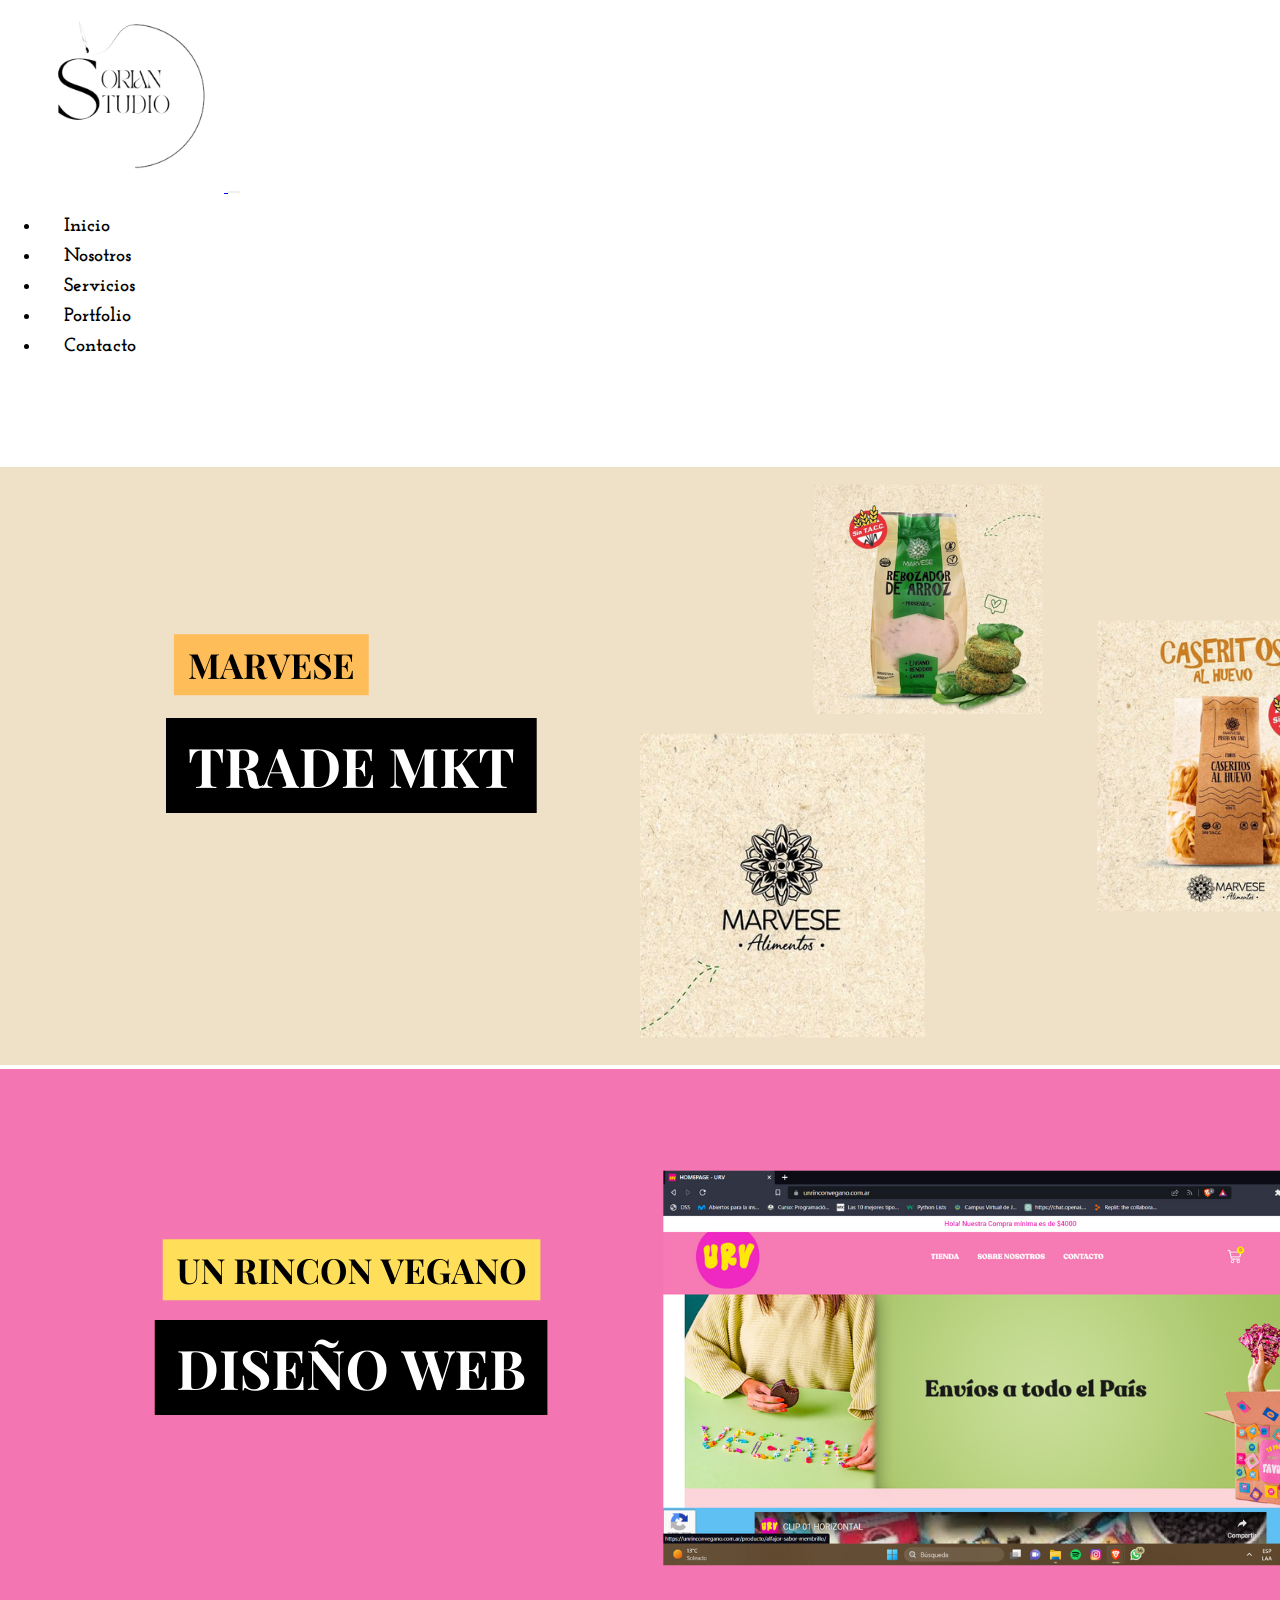
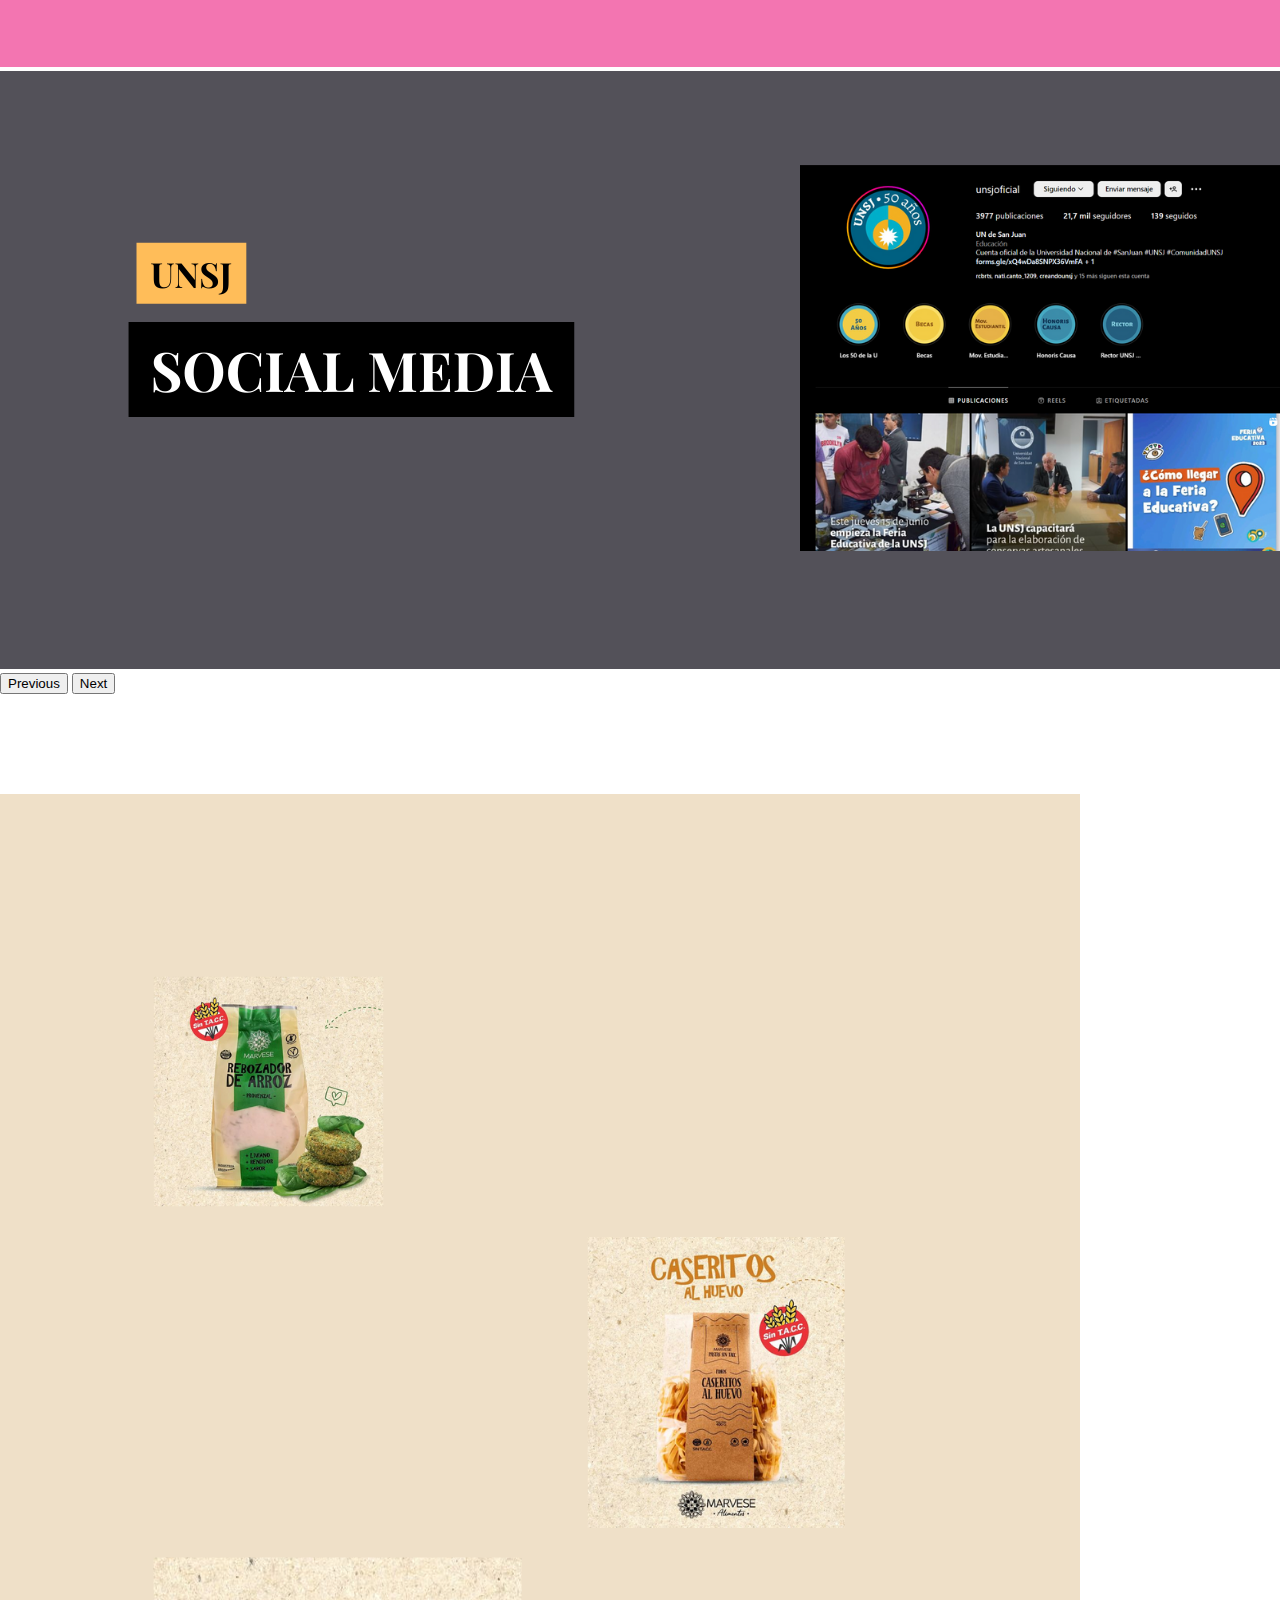
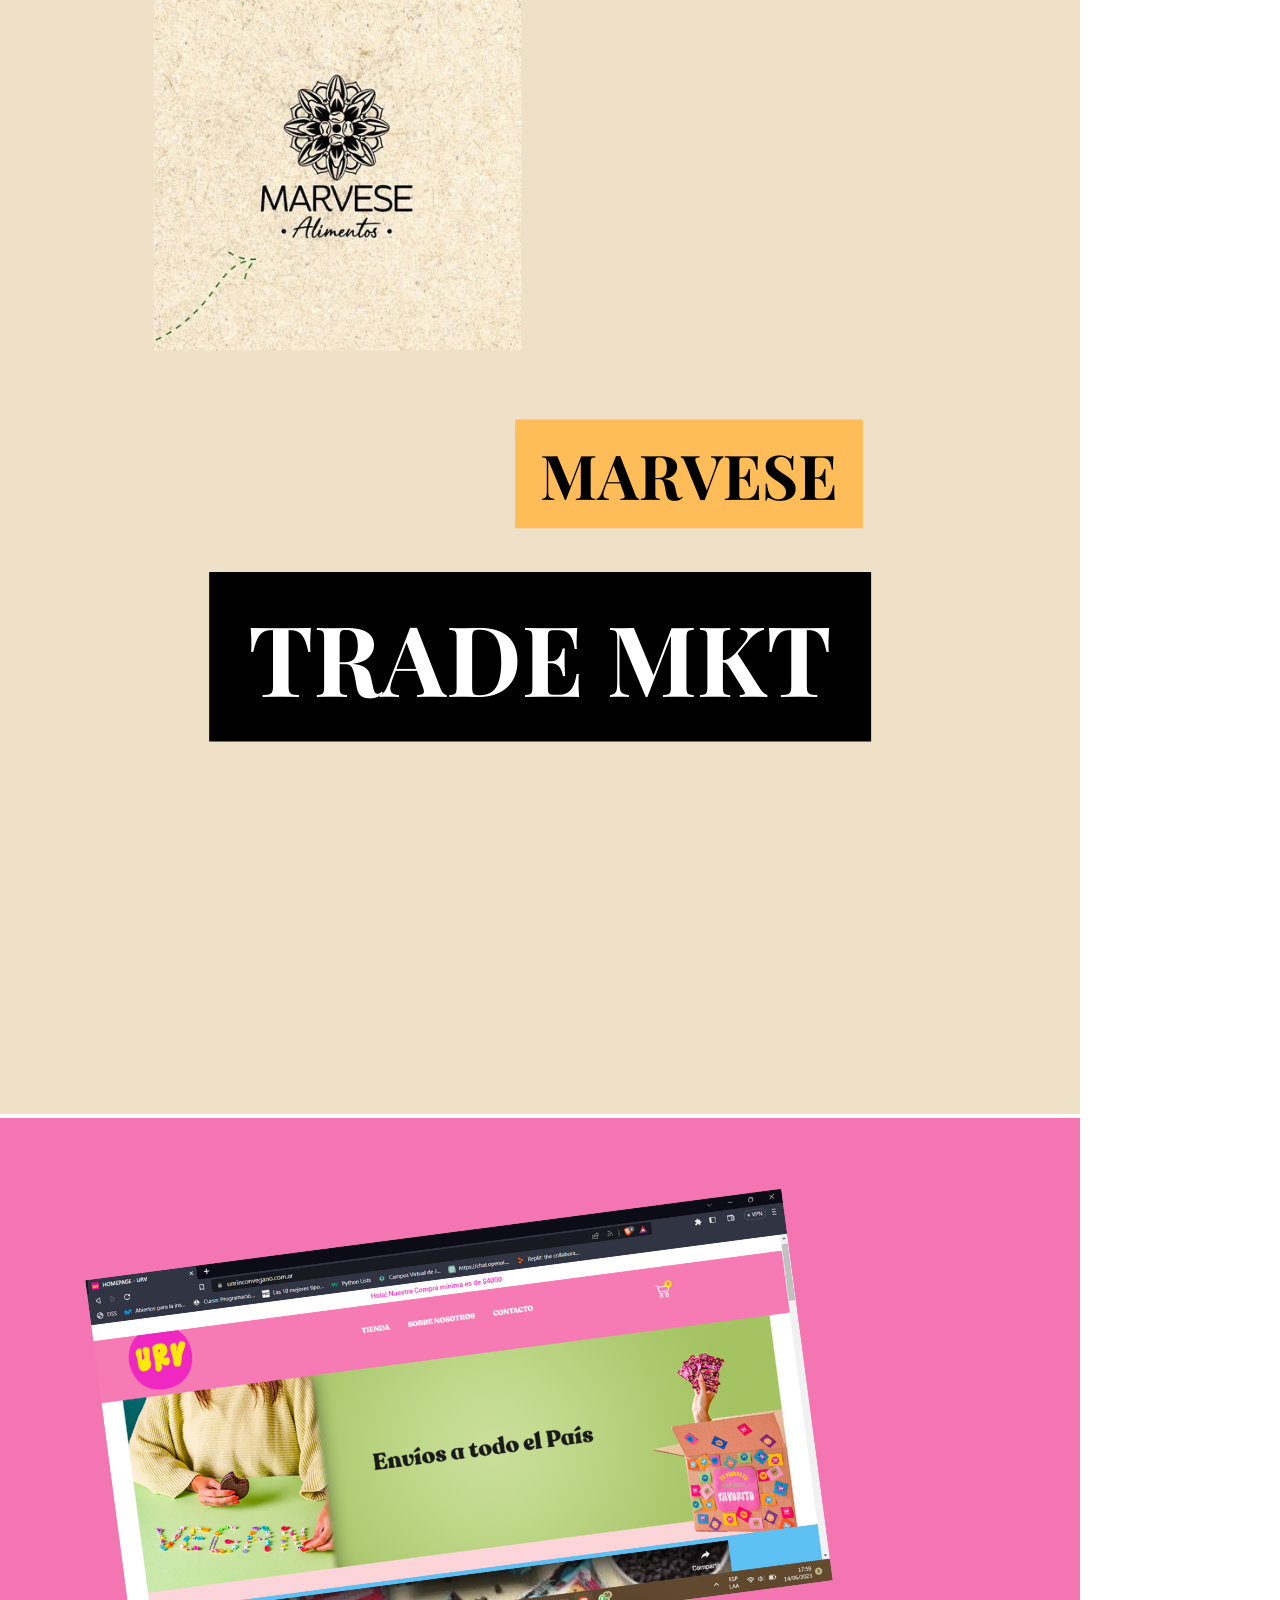
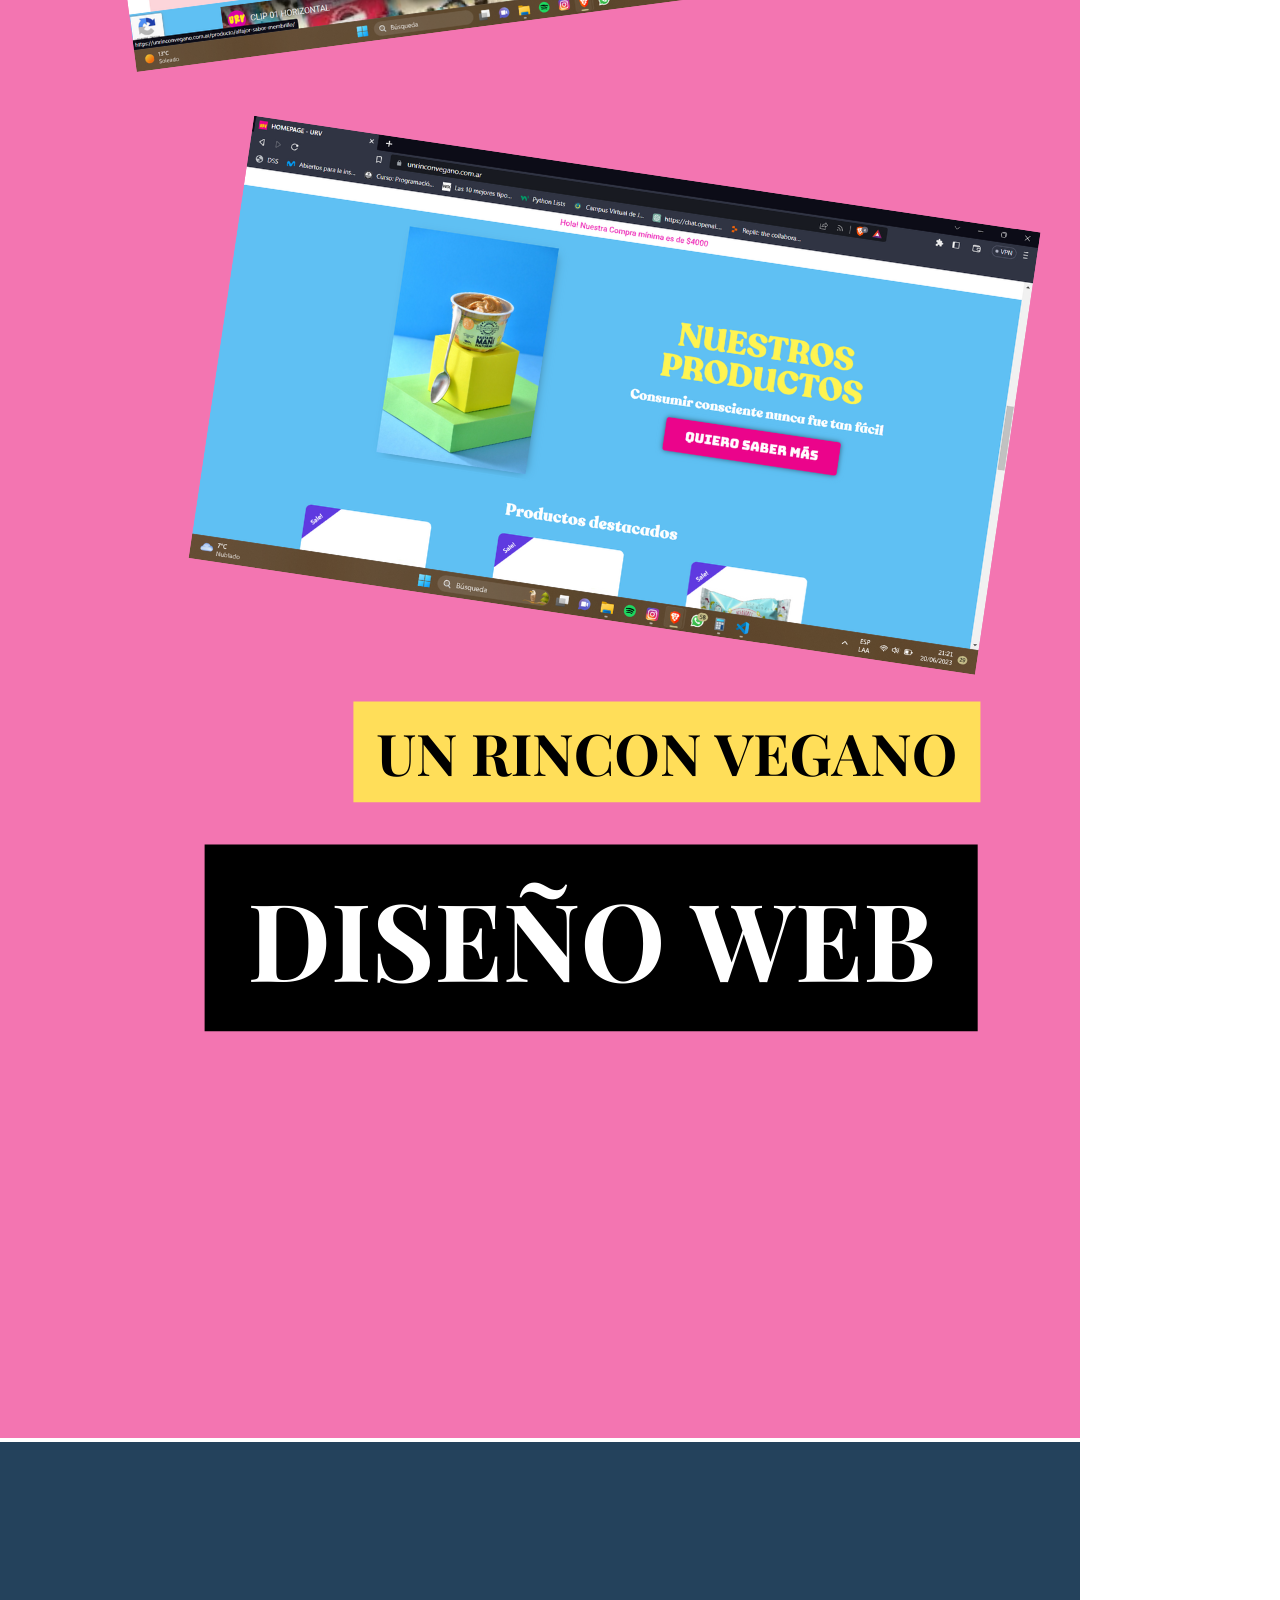
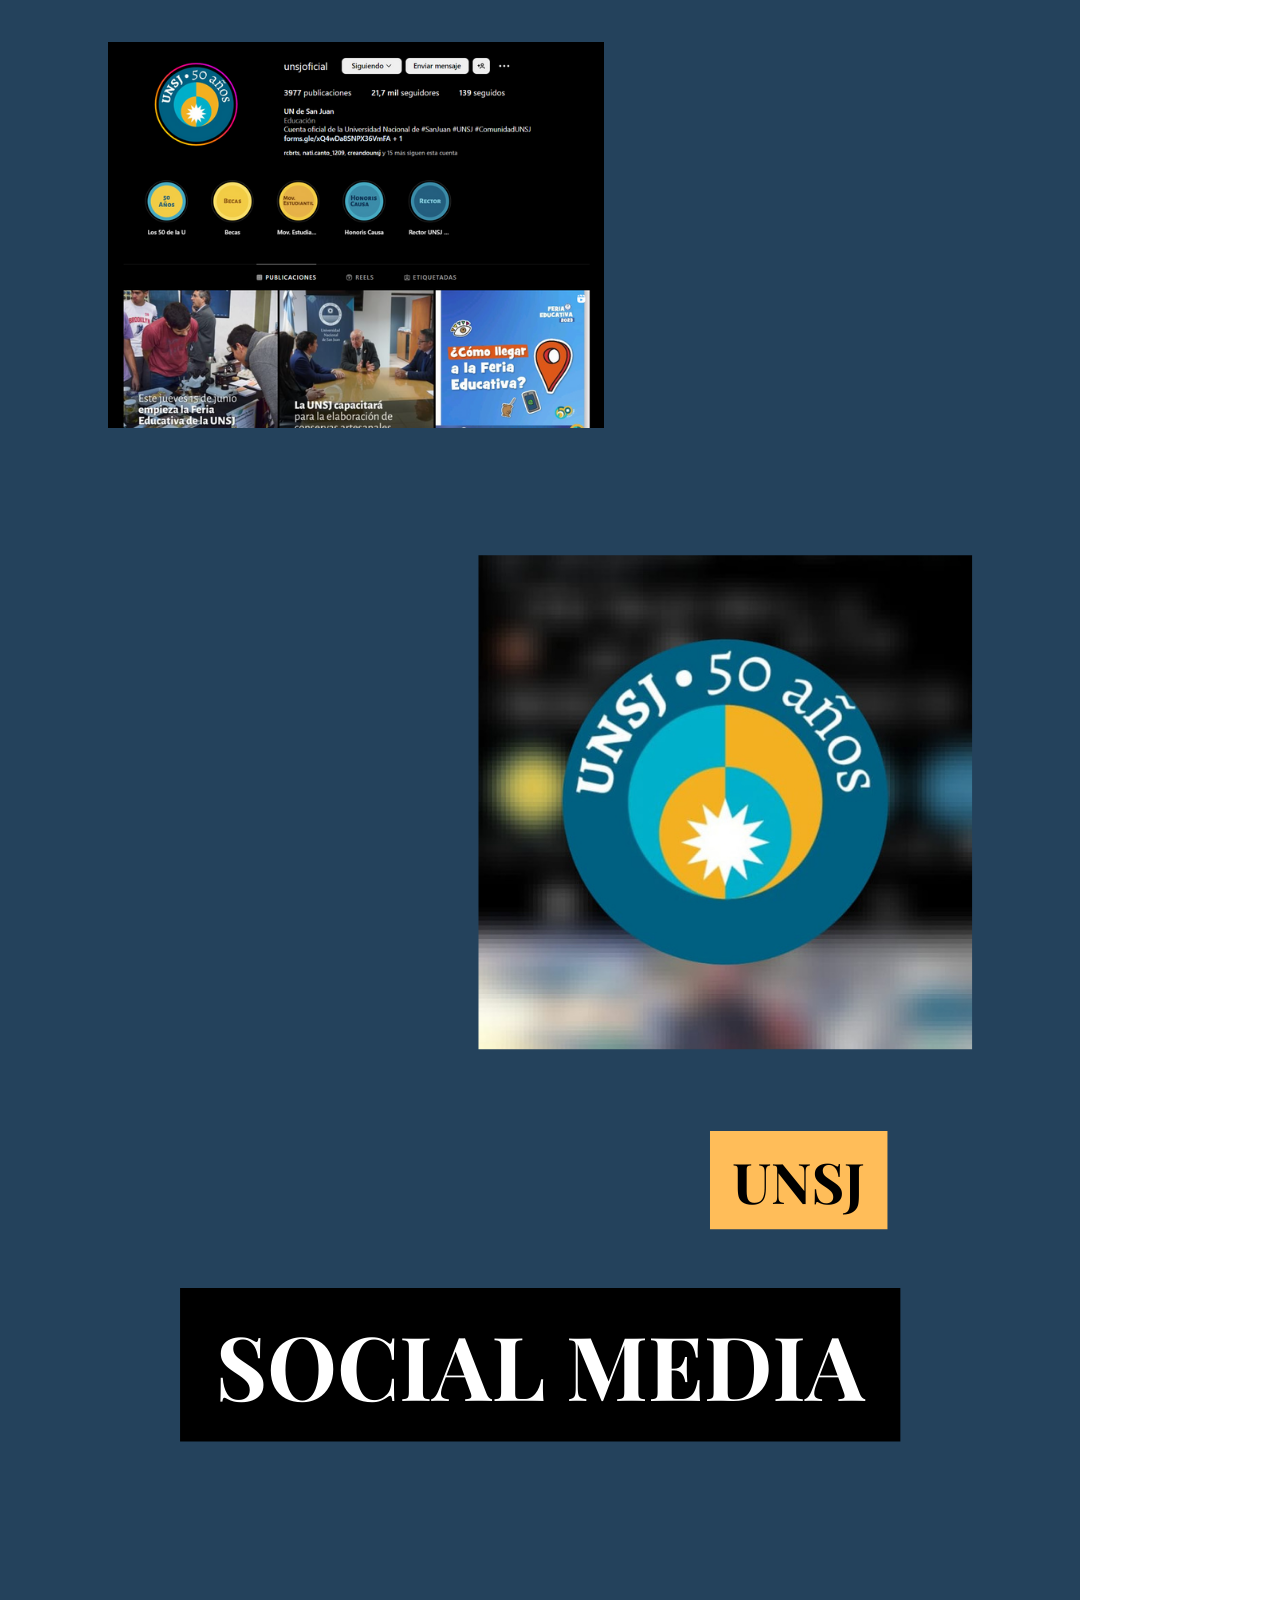
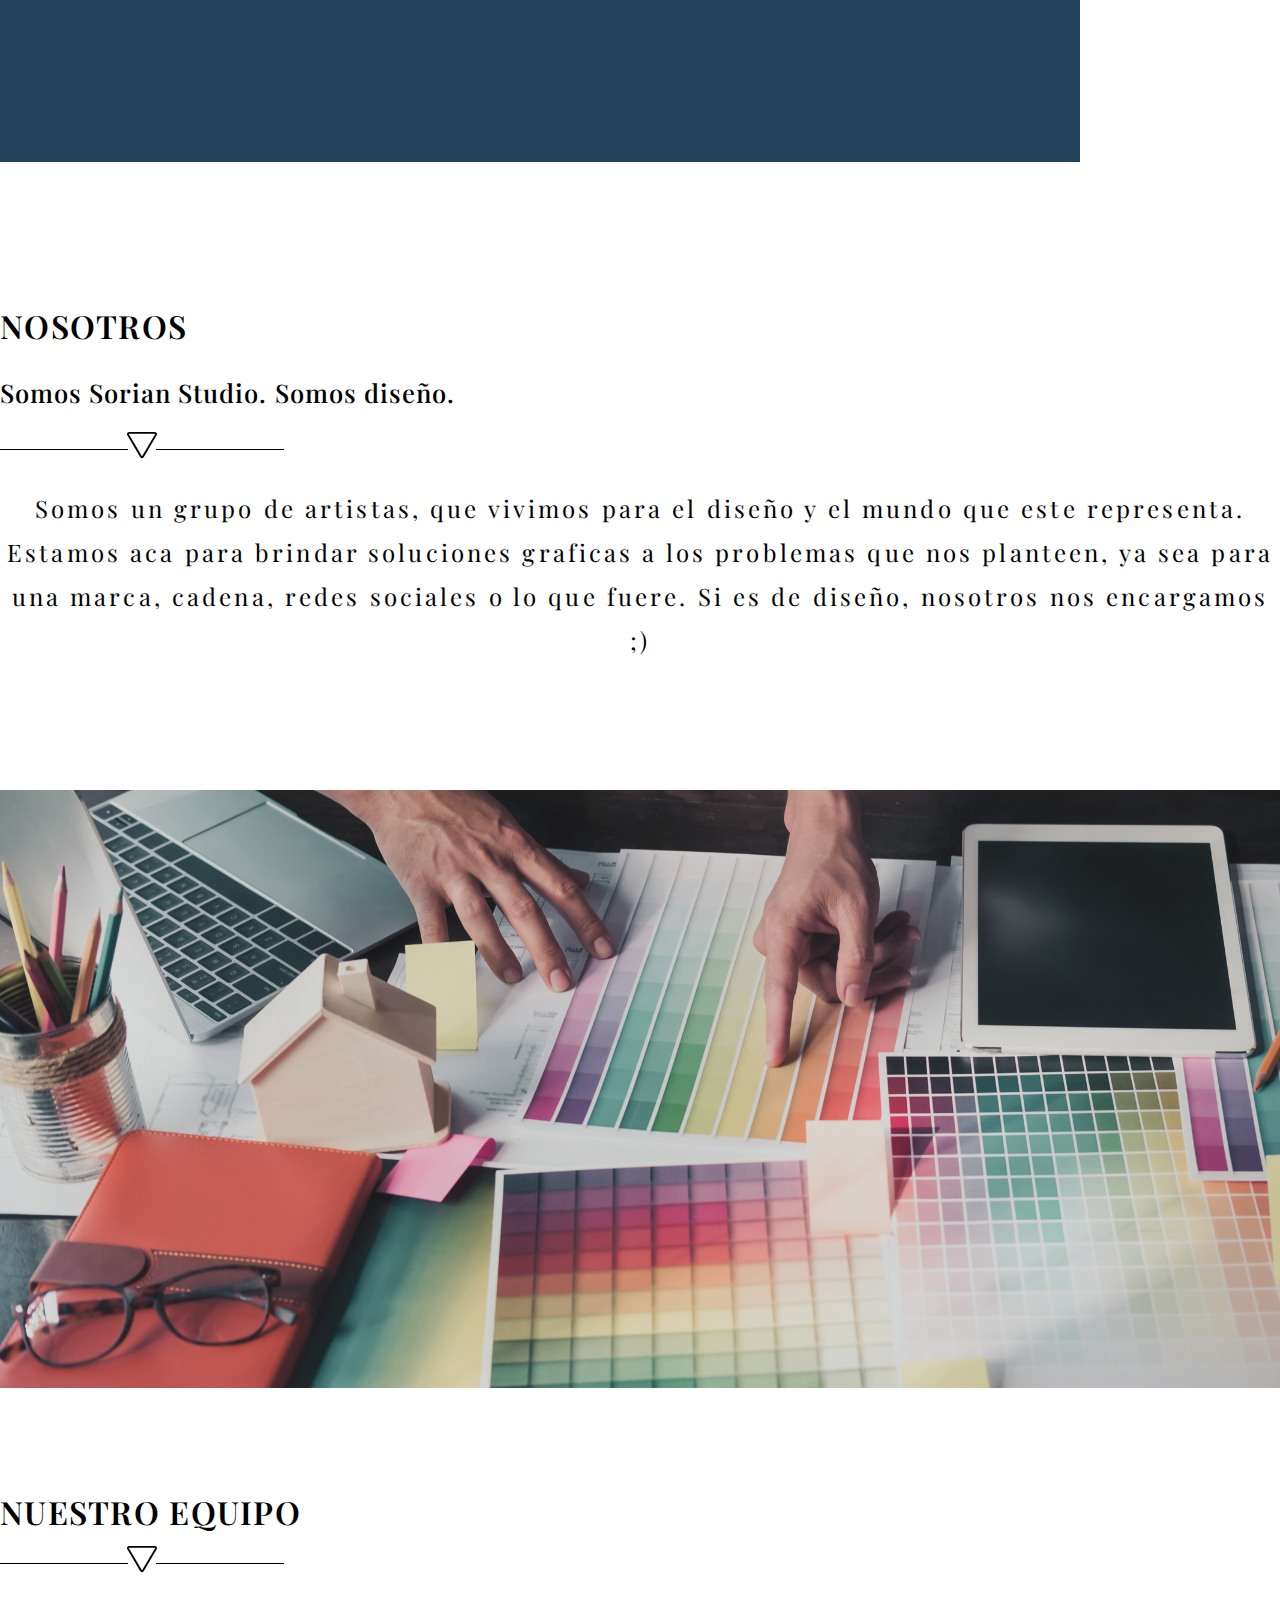
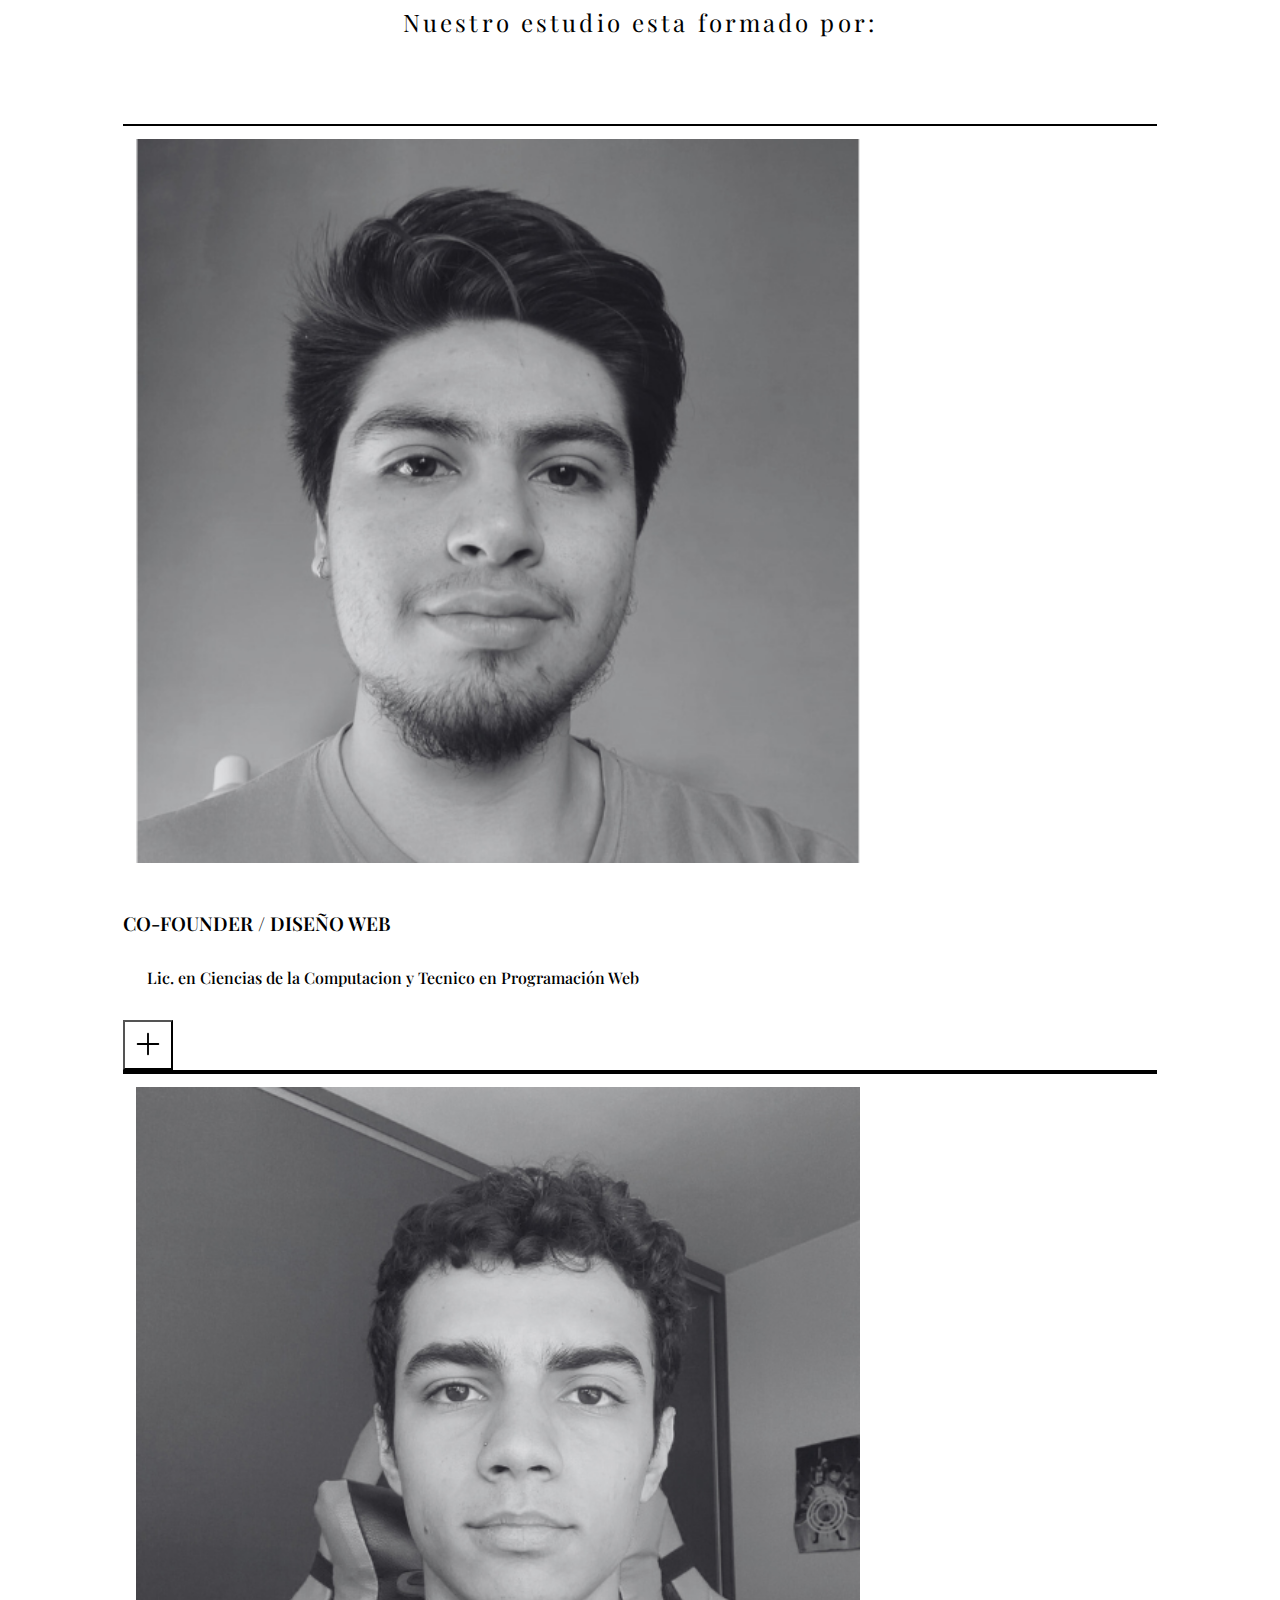
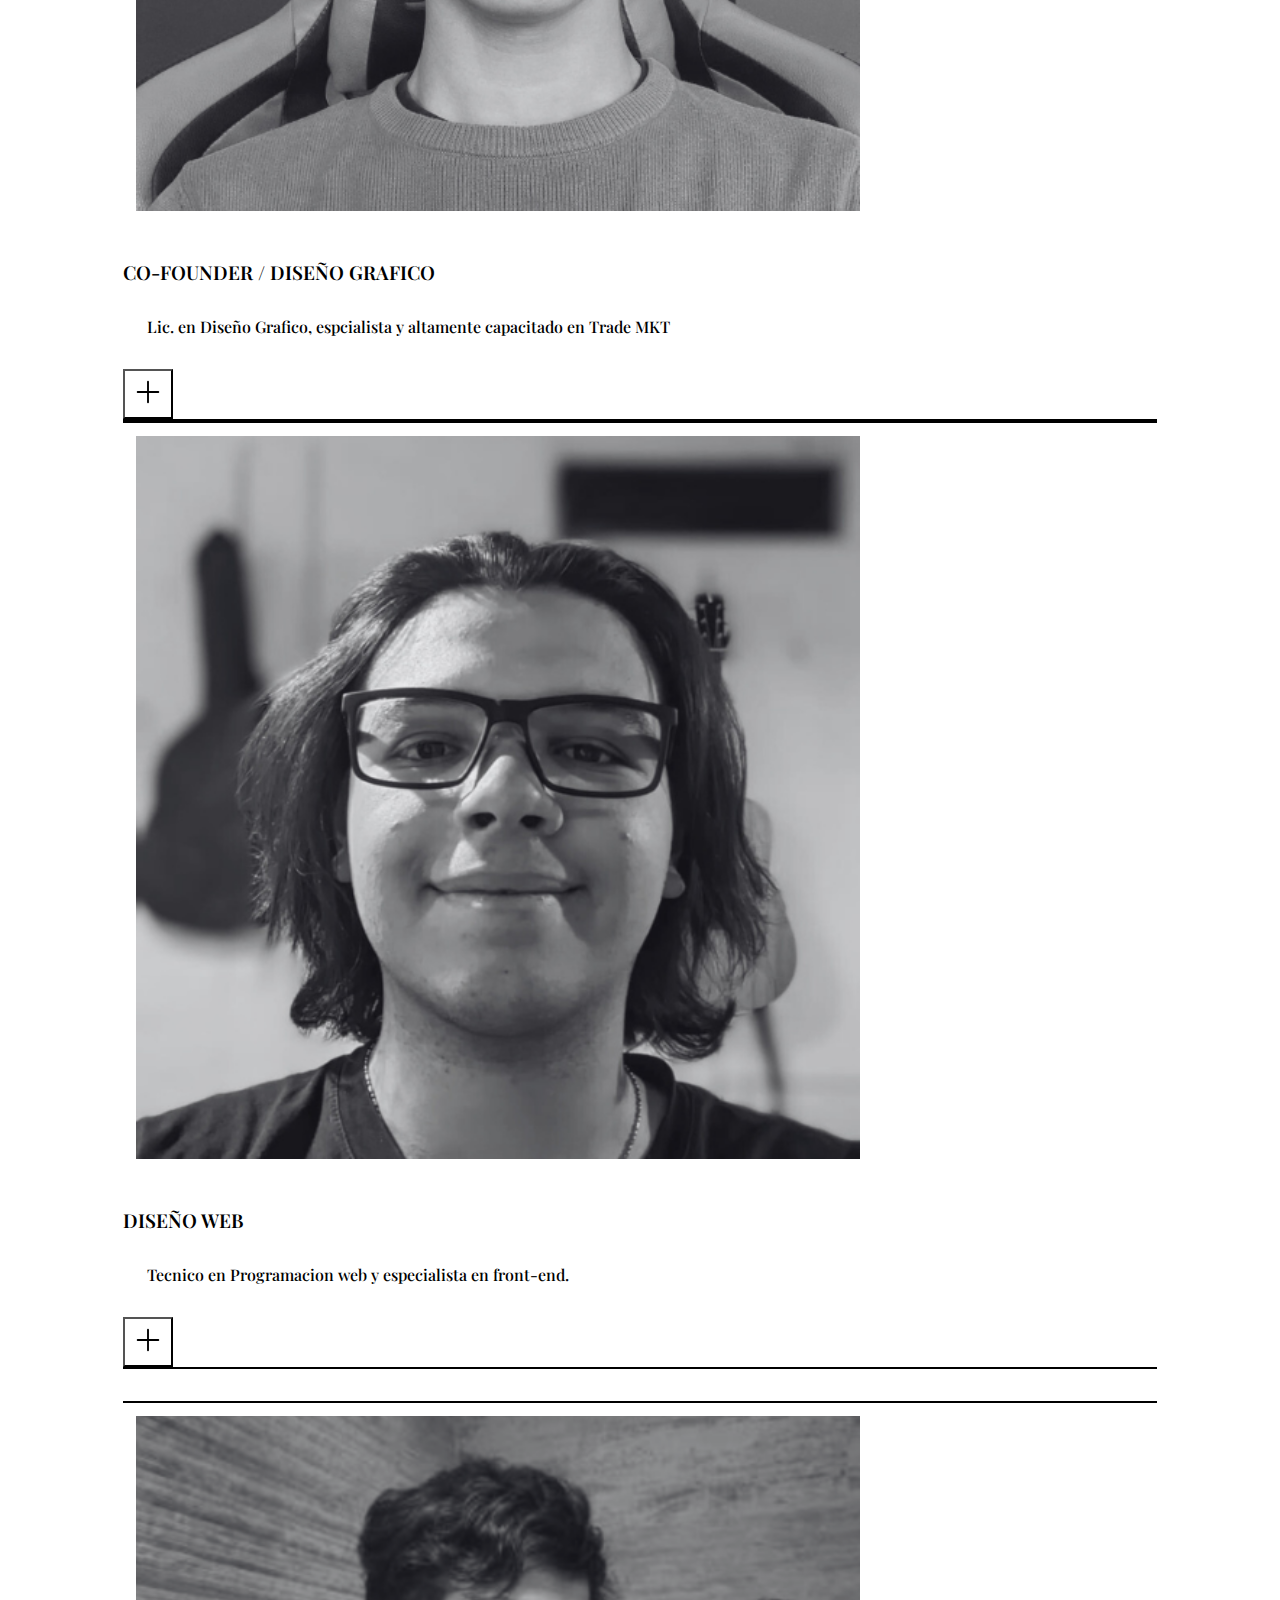
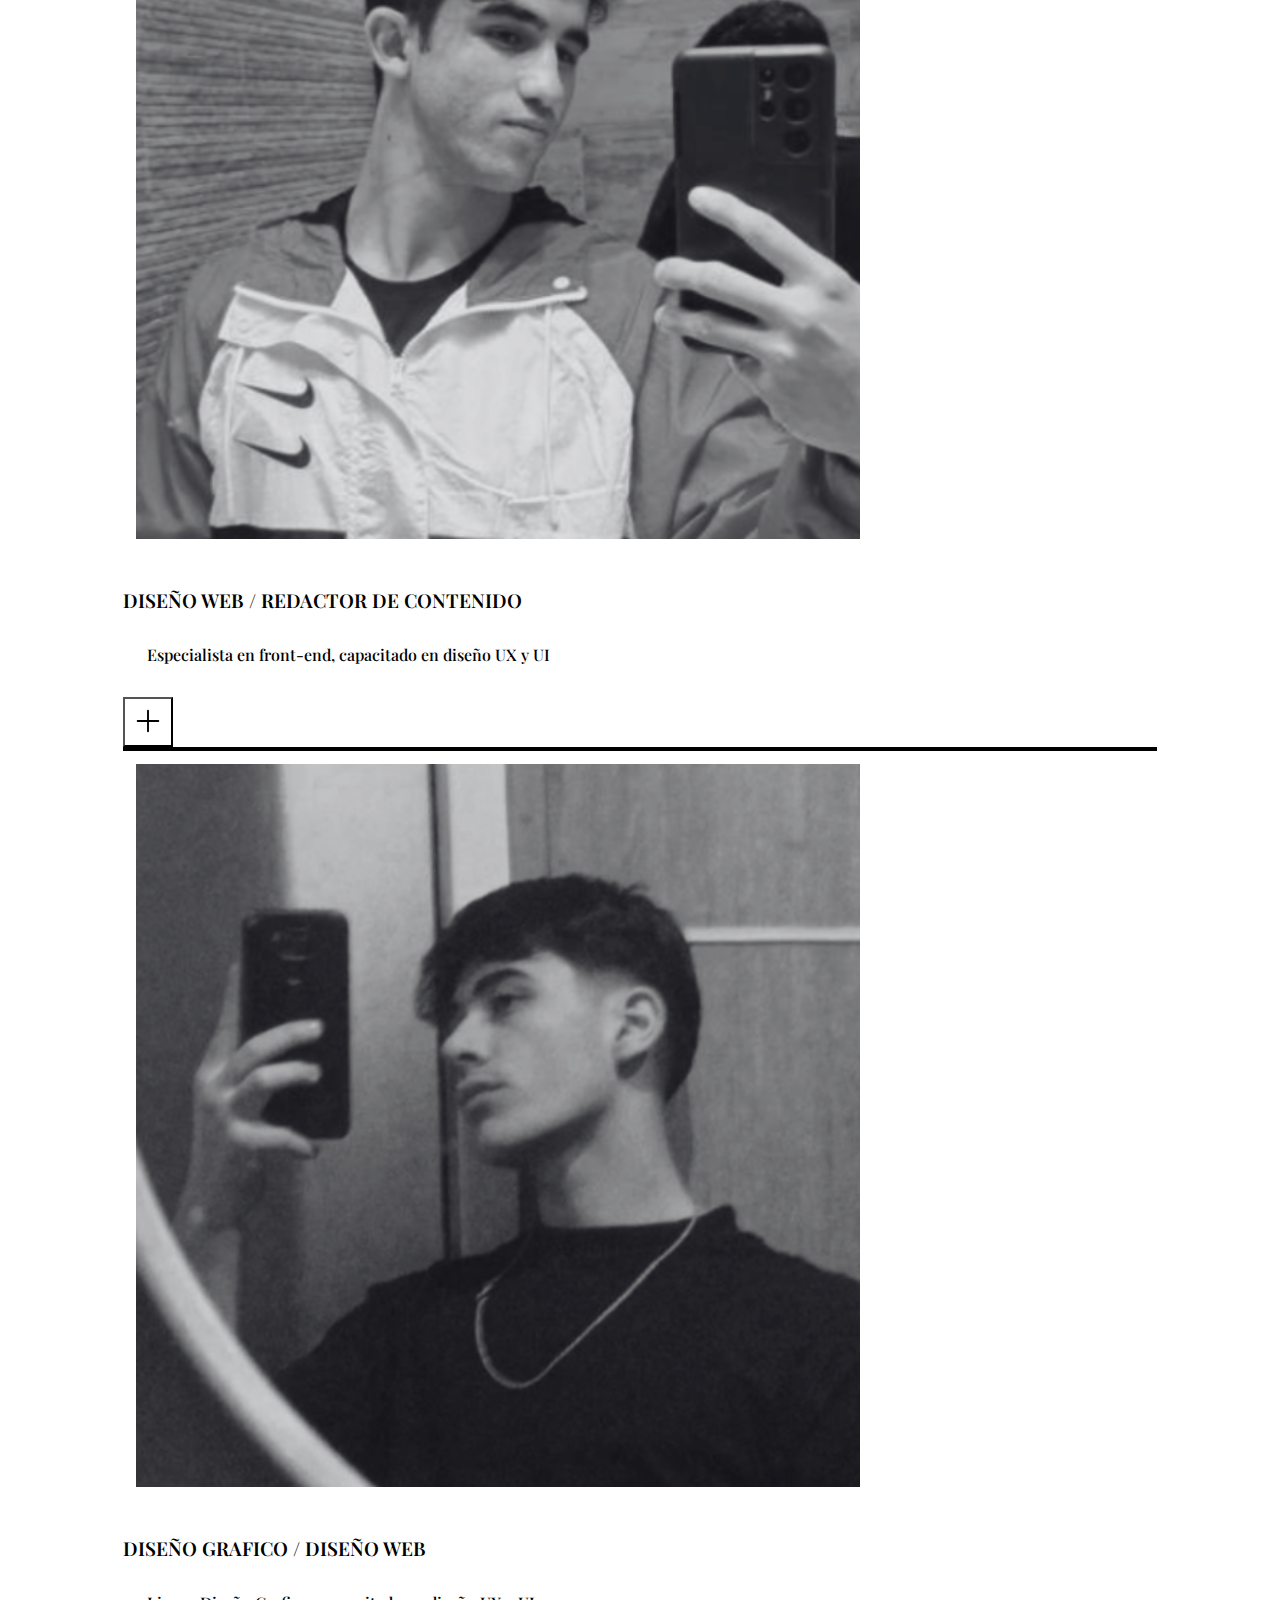
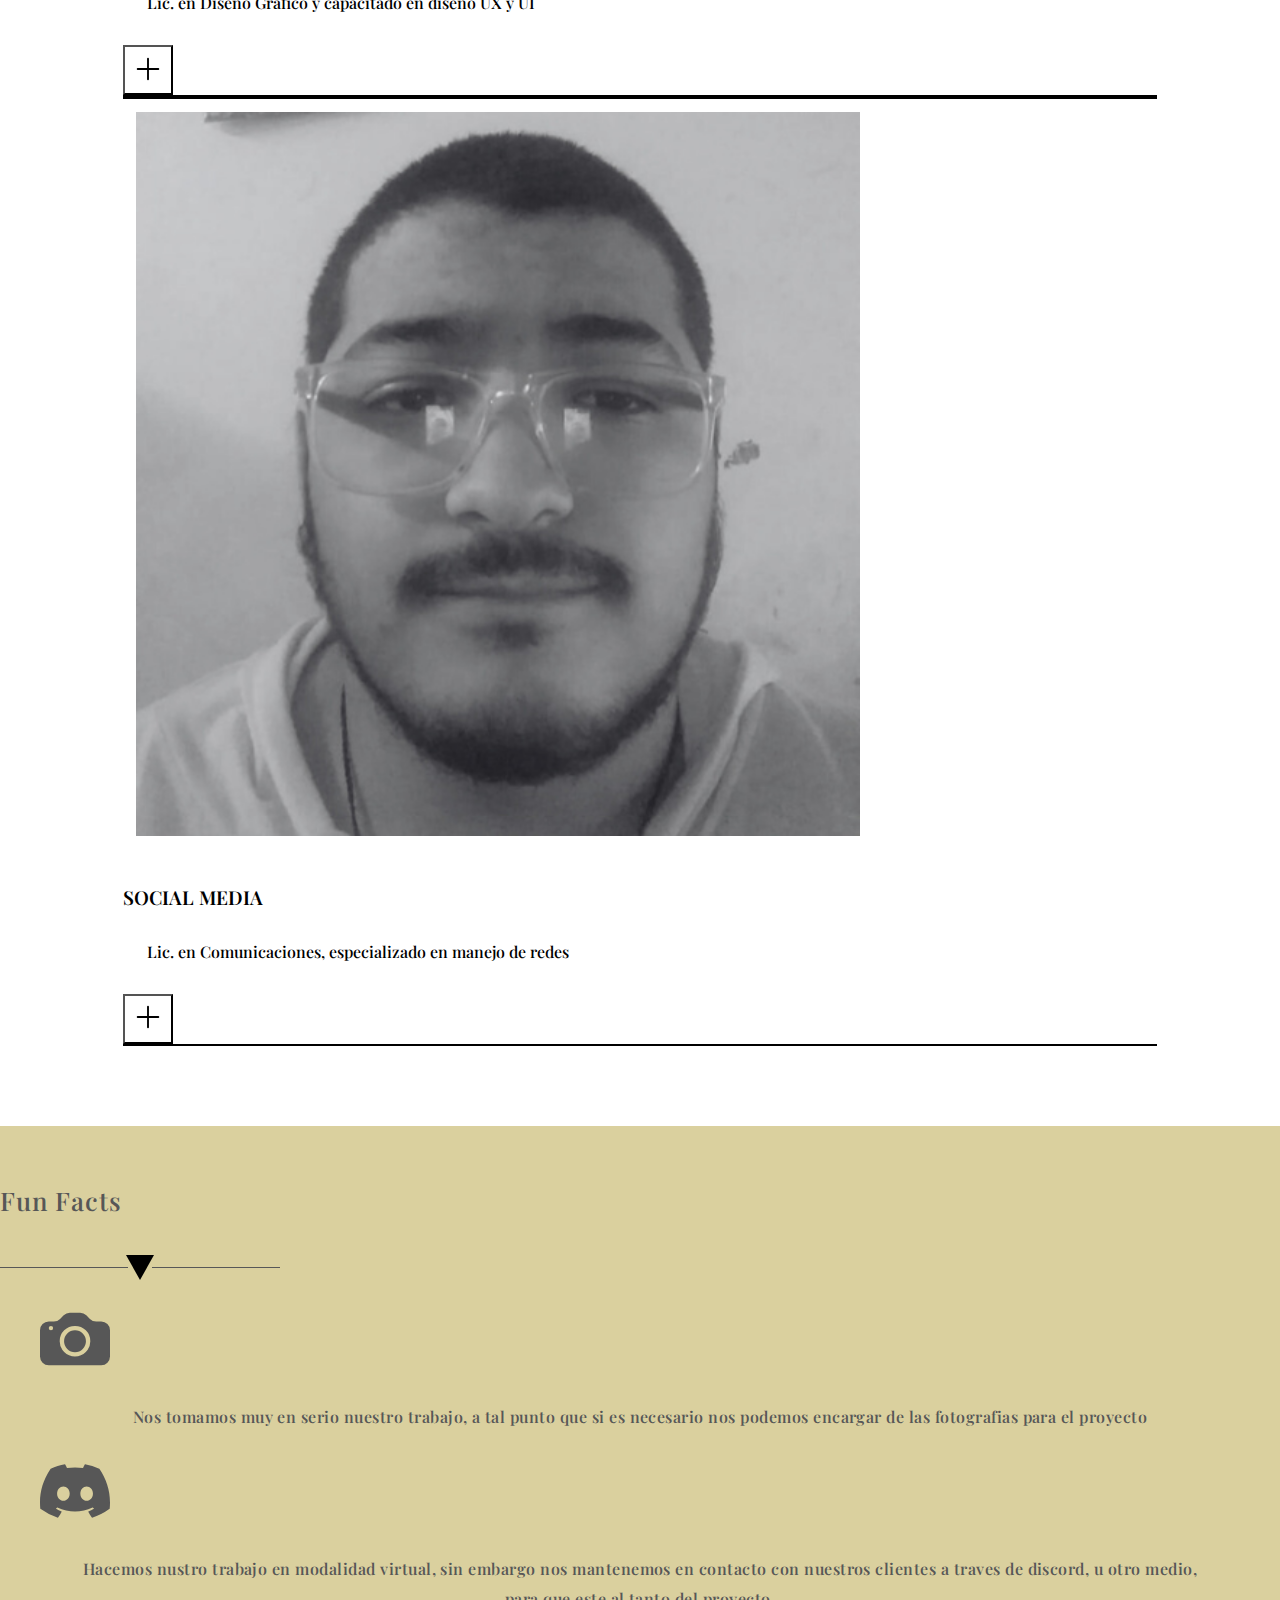
<file: index.html>
<!DOCTYPE html>
<html lang="es">
<head>
    <meta charset="UTF-8">
    <meta name="viewport" content="width=device-width, initial-scale=1.0">
    <title>Sorian Studio</title>
    <link rel="stylesheet" href="./style.css">
    <link href="https://cdn.jsdelivr.net/npm/bootstrap@5.3.0/dist/css/bootstrap.min.css" rel="stylesheet" integrity="sha384-9ndCyUaIbzAi2FUVXJi0CjmCapSmO7SnpJef0486qhLnuZ2cdeRhO02iuK6FUUVM" crossorigin="anonymous">
</head>
<body>
    <!--Header-->
    <div class="conteiner-fluid">
        <nav class="navbar navbar-expand-lg navbar-light bg-light border-bottom fixed-top" style="margin-bottom: 20px;">
            <a href="#inicio" class="navbar-brand">
              <img src="./Imagenes/studio_sorian-transformed.png" alt="Sorian Studio" class="logo">
            </a>
            <button class="navbar-toggler ml-auto" type="button" style="border-radius: 0; border: 0 solid transparent;" data-bs-toggle="collapse" data-bs-target="#navbarNav" aria-controls="navbarNav" aria-expanded="false" aria-label="Toggle navigation">
              <span class="navbar-toggler-icon"></span>
            </button>
            <div class="collapse navbar-collapse justify-content-end" id="navbarNav">
              <ul class="navbar-nav" style="float: rigth;">
                <li class="nav-item"><a href="#inicio" class="link-header">Inicio</a></li>
                <li class="nav-item"><a href="#nosotros" class="link-header">Nosotros</a></li>
                <li class="nav-item"><a href="#servicios" class="link-header">Servicios</a></li>
                <li class="nav-item"><a href="./portfolio.html" class="link-header">Portfolio</a></li>
                <li class="nav-item"><a href="./contacto.html" class="link-header">Contacto</a></li>
              </ul>
            </div>
        </nav>
    </div>
    <div id="inicio">
      <!--carrusel de inicio-->
      <div class="container-fluid d-none d-md-block"  style="padding-top: 85px;">
          <div id="carouselExampleAutoplaying" class="carousel slide" data-bs-ride="carousel">
              <div class="carousel-inner">
                <div class="carousel-item active">
                  <img src="./Imagenes/slider/1.png" class="d-block w-100" alt="Slide 1">
                </div>
                <div class="carousel-item">
                  <img src="./Imagenes/slider/2.png" class="d-block w-100" alt="Slide 2">
                </div>
                <div class="carousel-item">
                  <img src="./Imagenes/slider/3.png" class="d-block w-100" alt="Slide 3">
                </div>
              </div>
              <button class="carousel-control-prev" type="button" data-bs-target="#carouselExampleAutoplaying" data-bs-slide="prev">
                <span class="carousel-control-prev-icon" aria-hidden="true"></span>
                <span class="visually-hidden">Previous</span>
              </button>
              <button class="carousel-control-next" type="button" data-bs-target="#carouselExampleAutoplaying" data-bs-slide="next">
                <span class="carousel-control-next-icon" aria-hidden="true"></span>
                <span class="visually-hidden">Next</span>
              </button>
            </div>
      </div>
      <!--Carrusel Smartphone-->
      <div class="conteiner d-md-none">
          <div id="carouselExampleSlidesOnly" class="carousel slide" data-bs-ride="carousel" style="padding-top: 100px;">
            <div class="carousel-inner">
                  <div class="carousel-item active">
                    <img src="./Imagenes/slider smartpone/1.png" class="d-block w-100" alt="Slide1">
                  </div>
                  <div class="carousel-item">
                    <img src="./Imagenes/slider smartpone/2.png" class="d-block w-100" alt="Slide2">
                  </div>
                  <div class="carousel-item">
                    <img src="./Imagenes/slider smartpone/3.png" class="d-block w-100" alt="Slide3">
                  </div>
              </div>
          </div>
      </div>
    </div>
    <!--Nosotros-->
    <div class="container-fluid text-center" id="nosotros">
        <div class="row d-flex justify-content-center">
            <div class="col aling-self-center" style="padding-top: 72px;">
                <h1 class="Titulo1">NOSOTROS</h1>
                <h2 class="Subtitulo1">Somos Sorian Studio. Somos diseño.</h2>
            </div>
        </div>
        <div class="row d-flex justify-content-center" style="margin-top: 1rem;margin-bottom: 2rem;">
            <div class="col align-self-center">
                <span class="linea"></span>
                <span>
                    <svg class="triangle" xmlns="http://www.w3.org/2000/svg" width="30" height="30" fill="currentColor" class="bi bi-triangle" viewBox="0 0 16 16">
                    <path d="M7.938 2.016A.13.13 0 0 1 8.002 2a.13.13 0 0 1 .063.016.146.146 0 0 1 .054.057l6.857 11.667c.036.06.035.124.002.183a.163.163 0 0 1-.054.06.116.116 0 0 1-.066.017H1.146a.115.115 0 0 1-.066-.017.163.163 0 0 1-.054-.06.176.176 0 0 1 .002-.183L7.884 2.073a.147.147 0 0 1 .054-.057zm1.044-.45a1.13 1.13 0 0 0-1.96 0L.165 13.233c-.457.778.091 1.767.98 1.767h13.713c.889 0 1.438-.99.98-1.767L8.982 1.566z"/>
                  </svg>
                </span>
                <span class="linea"></span>              
            </div>
        </div>
        <div class="row d-flex justify-content-center">
            <div class="col-md-9 align-self-center">
              <h4 class="Texto1">Somos un grupo de artistas, que vivimos para el diseño y el mundo que este representa. Estamos aca para brindar soluciones graficas a los problemas que nos planteen, ya sea para una marca, cadena, redes sociales o lo que fuere. Si es de diseño, nosotros nos encargamos ;)</h4>
            </div>
        </div>
        <div class="row d-flex justify-content-center">
          <img src="./Imagenes/Nosotros.png" alt="Diseño" class="img-fluid" style="margin-top: 6rem;margin-bottom: 2rem;">
        </div>
        <div class="row d-flex justify-content-center">
          <div class="col aling-self-center"style="margin-top: 1rem;margin-bottom: 2rem;">
            <h1 class="Titulo1">NUESTRO EQUIPO</h1>
            <span class="linea"></span>
            <span>
              <svg class="triangle" xmlns="http://www.w3.org/2000/svg" width="30" height="30" fill="currentColor" class="bi bi-triangle" viewBox="0 0 16 16">
              <path d="M7.938 2.016A.13.13 0 0 1 8.002 2a.13.13 0 0 1 .063.016.146.146 0 0 1 .054.057l6.857 11.667c.036.06.035.124.002.183a.163.163 0 0 1-.054.06.116.116 0 0 1-.066.017H1.146a.115.115 0 0 1-.066-.017.163.163 0 0 1-.054-.06.176.176 0 0 1 .002-.183L7.884 2.073a.147.147 0 0 1 .054-.057zm1.044-.45a1.13 1.13 0 0 0-1.96 0L.165 13.233c-.457.778.091 1.767.98 1.767h13.713c.889 0 1.438-.99.98-1.767L8.982 1.566z"/>
              </svg>
            </span>
            <span class="linea"></span>  
          </div>
        </div>
        <div class="row d-flex justify-content-center">
          <div class="col-md-9 align-self-center">
            <h4 class="Texto1">Nuestro estudio esta formado por:</h4>
          </div>
      </div>
        <div class="row row-cols-1 row-cols-md-3 g-4" style="margin-top: 5rem;margin-left: 2rem; margin-right: 2rem;">
          <div class="col">
            <div class="card text-center mb-3" id="card-nos" style="height: 100%;">
              <div class="card-body d-flex flex-column justify-content-between">
                <div>
                  <img src="./Imagenes/Joaquin A.png" alt="Lic. Joaquin Albornoz" class="img-nos">
                  <h5 class="Subtitulo2">CO-FOUNDER / DISEÑO WEB</h5>
                </div>
                <p class="Texto3">Lic. en Ciencias de la Computacion y Tecnico en Programación Web</p>
                <button type="button" data-bs-toggle="modal" data-bs-target="#JoaquinA" class="btn-square">
                  <svg xmlns="http://www.w3.org/2000/svg" width="30" height="30" fill="#000" class="bi bi-plus-lg" viewBox="0 0 16 16">
                    <path fill-rule="evenodd" d="M8 2a.5.5 0 0 1 .5.5v5h5a.5.5 0 0 1 0 1h-5v5a.5.5 0 0 1-1 0v-5h-5a.5.5 0 0 1 0-1h5v-5A.5.5 0 0 1 8 2Z"/>
                  </svg>
                </button>
              </div>
            </div>            
          </div>
          <div class="col">
            <div class="card text-center mb-3" id="card-nos" style="height: 100%;">
              <div class="card-body d-flex flex-column justify-content-between">
                <div>
                  <img src="./Imagenes/Lautaro Cab.png" alt="Lic. Lautaro Caballero" class="img-nos">
                  <h5 class="Subtitulo2">CO-FOUNDER / DISEÑO GRAFICO</h5>
                </div>
                <p class="Texto3">Lic. en Diseño Grafico, espcialista y altamente capacitado en Trade MKT</p>
                <button type="button" data-bs-toggle="modal" data-bs-target="#LautaroC" class="btn-square">
                  <svg xmlns="http://www.w3.org/2000/svg" width="30" height="30" fill="#000" class="bi bi-plus-lg" viewBox="0 0 16 16">
                    <path fill-rule="evenodd" d="M8 2a.5.5 0 0 1 .5.5v5h5a.5.5 0 0 1 0 1h-5v5a.5.5 0 0 1-1 0v-5h-5a.5.5 0 0 1 0-1h5v-5A.5.5 0 0 1 8 2Z"/>
                  </svg>
                </button>
              </div>
            </div>       
          </div>
          <div class="col">
            <div class="card text-center mb-3" id="card-nos" style="height: 100%;">
              <div class="card-body d-flex flex-column justify-content-between">
                <div>
                  <img src="./Imagenes/Mateo Gall.png" alt="Tecnico Mateo Gallardo" class="img-nos">
                  <h5 class="Subtitulo2">DISEÑO WEB</h5>
                </div>
                <p class="Texto3">Tecnico en Programacion web y especialista en front-end.</p>
                <button type="button" data-bs-toggle="modal" data-bs-target="#MateoG" class="btn-square">
                  <svg xmlns="http://www.w3.org/2000/svg" width="30" height="30" fill="#000" class="bi bi-plus-lg" viewBox="0 0 16 16">
                    <path fill-rule="evenodd" d="M8 2a.5.5 0 0 1 .5.5v5h5a.5.5 0 0 1 0 1h-5v5a.5.5 0 0 1-1 0v-5h-5a.5.5 0 0 1 0-1h5v-5A.5.5 0 0 1 8 2Z"/>
                  </svg>
                </button>
              </div>
            </div>       
          </div>
        </div>
        <div class="row row-cols-1 row-cols-md-3 g-4" style="margin-top: 2rem;margin-left: 2rem; margin-right: 2rem;">
          <div class="col">
            <div class="card text-center mb-3" id="card-nos" style="height: 100%;">
              <div class="card-body d-flex flex-column justify-content-between">
                <div>
                  <img src="./Imagenes/Fernando K.png" alt="Fernando Kulichevsky" class="img-nos">
                  <h5 class="Subtitulo2">DISEÑO WEB / REDACTOR DE CONTENIDO</h5>
                </div>
                <p class="Texto3">Especialista en front-end, capacitado en diseño UX y UI</p>
                <button type="button" data-bs-toggle="modal" data-bs-target="#FernandoK" class="btn-square">
                  <svg xmlns="http://www.w3.org/2000/svg" width="30" height="30" fill="#000" class="bi bi-plus-lg" viewBox="0 0 16 16">
                    <path fill-rule="evenodd" d="M8 2a.5.5 0 0 1 .5.5v5h5a.5.5 0 0 1 0 1h-5v5a.5.5 0 0 1-1 0v-5h-5a.5.5 0 0 1 0-1h5v-5A.5.5 0 0 1 8 2Z"/>
                  </svg>
                </button>
              </div>
            </div>            
          </div>
          <div class="col">
            <div class="card text-center mb-3" id="card-nos" style="height: 100%;">
              <div class="card-body d-flex flex-column justify-content-between">
                <div>
                  <img src="./Imagenes/Santiago M.png" alt="Lic. Santiago Medina" class="img-nos">
                  <h5 class="Subtitulo2">DISEÑO GRAFICO / DISEÑO WEB</h5>
                </div>
                <p class="Texto3">Lic. en Diseño Grafico y capacitado en diseño UX y UI</p>
                <button type="button" data-bs-toggle="modal" data-bs-target="#SantiagoM" class="btn-square">
                  <svg xmlns="http://www.w3.org/2000/svg" width="30" height="30" fill="#000" class="bi bi-plus-lg" viewBox="0 0 16 16">
                    <path fill-rule="evenodd" d="M8 2a.5.5 0 0 1 .5.5v5h5a.5.5 0 0 1 0 1h-5v5a.5.5 0 0 1-1 0v-5h-5a.5.5 0 0 1 0-1h5v-5A.5.5 0 0 1 8 2Z"/>
                  </svg>
                </button>
              </div>
            </div>       
          </div>
          <div class="col">
            <div class="card text-center mb-3" id="card-nos" style="height: 100%;">
              <div class="card-body d-flex flex-column justify-content-between">
                <div>
                  <img src="./Imagenes/Lucas Sa.png" alt="Lic. Lucas Sanchez" class="img-nos">
                  <h5 class="Subtitulo2">SOCIAL MEDIA</h5>
                </div>
                <p class="Texto3">Lic. en Comunicaciones, especializado en manejo de redes </p>
                <button type="button" data-bs-toggle="modal" data-bs-target="#LucasS" class="btn-square">
                  <svg xmlns="http://www.w3.org/2000/svg" width="30" height="30" fill="#000" class="bi bi-plus-lg" viewBox="0 0 16 16">
                    <path fill-rule="evenodd" d="M8 2a.5.5 0 0 1 .5.5v5h5a.5.5 0 0 1 0 1h-5v5a.5.5 0 0 1-1 0v-5h-5a.5.5 0 0 1 0-1h5v-5A.5.5 0 0 1 8 2Z"/>
                  </svg>
                </button>
              </div>
            </div>       
          </div>
        </div>
    </div>
    <div class="container-fluid text-center" style="background-color:#DAD09E;margin-top: 5rem;">
      <div class="row d-flex justify-content-center">
        <div class="col" style="padding-top: 2rem;padding-bottom: 1rem;">
          <h2 class="Subtitulo1" style="color: #575757;">Fun Facts</h2>
        </div>
      </div>
      <div class="row d-flex justify-content-center"style="margin-bottom: 2rem;">
        <div class="col">
          <span class="linea" style="background-color: #575757;"></span>
          <span class="triangle-black"></span>
          <span class="linea" style="background-color: #575757;"></span>
        </div>
      </div>
      <div class="row d-flex justify-content-center">
        <div class="col-md-3" style="margin:1rem 2.5rem">
          <svg xmlns="http://www.w3.org/2000/svg" width="70" height="70" fill="#575757" class="bi bi-camera-fill" viewBox="0 0 16 16">
            <path d="M10.5 8.5a2.5 2.5 0 1 1-5 0 2.5 2.5 0 0 1 5 0z"/>
            <path d="M2 4a2 2 0 0 0-2 2v6a2 2 0 0 0 2 2h12a2 2 0 0 0 2-2V6a2 2 0 0 0-2-2h-1.172a2 2 0 0 1-1.414-.586l-.828-.828A2 2 0 0 0 9.172 2H6.828a2 2 0 0 0-1.414.586l-.828.828A2 2 0 0 1 3.172 4H2zm.5 2a.5.5 0 1 1 0-1 .5.5 0 0 1 0 1zm9 2.5a3.5 3.5 0 1 1-7 0 3.5 3.5 0 0 1 7 0z"/>
          </svg>
          <p class="Texto2" style="text-align: center;color: #575757">Nos tomamos muy en serio nuestro trabajo, a tal punto que si es necesario nos podemos encargar de las fotografias para el proyecto</p>
        </div>
        <div class="col-md-3" style="margin:1rem 2.5rem">
          <svg xmlns="http://www.w3.org/2000/svg" width="70" height="70" fill="#575757" class="bi bi-discord" viewBox="0 0 16 16">
            <path d="M13.545 2.907a13.227 13.227 0 0 0-3.257-1.011.05.05 0 0 0-.052.025c-.141.25-.297.577-.406.833a12.19 12.19 0 0 0-3.658 0 8.258 8.258 0 0 0-.412-.833.051.051 0 0 0-.052-.025c-1.125.194-2.22.534-3.257 1.011a.041.041 0 0 0-.021.018C.356 6.024-.213 9.047.066 12.032c.001.014.01.028.021.037a13.276 13.276 0 0 0 3.995 2.02.05.05 0 0 0 .056-.019c.308-.42.582-.863.818-1.329a.05.05 0 0 0-.01-.059.051.051 0 0 0-.018-.011 8.875 8.875 0 0 1-1.248-.595.05.05 0 0 1-.02-.066.051.051 0 0 1 .015-.019c.084-.063.168-.129.248-.195a.05.05 0 0 1 .051-.007c2.619 1.196 5.454 1.196 8.041 0a.052.052 0 0 1 .053.007c.08.066.164.132.248.195a.051.051 0 0 1-.004.085 8.254 8.254 0 0 1-1.249.594.05.05 0 0 0-.03.03.052.052 0 0 0 .003.041c.24.465.515.909.817 1.329a.05.05 0 0 0 .056.019 13.235 13.235 0 0 0 4.001-2.02.049.049 0 0 0 .021-.037c.334-3.451-.559-6.449-2.366-9.106a.034.034 0 0 0-.02-.019Zm-8.198 7.307c-.789 0-1.438-.724-1.438-1.612 0-.889.637-1.613 1.438-1.613.807 0 1.45.73 1.438 1.613 0 .888-.637 1.612-1.438 1.612Zm5.316 0c-.788 0-1.438-.724-1.438-1.612 0-.889.637-1.613 1.438-1.613.807 0 1.451.73 1.438 1.613 0 .888-.631 1.612-1.438 1.612Z"/>
          </svg>
          <p class="Texto2" style="text-align: center;color: #575757;">Hacemos nustro trabajo en modalidad virtual, sin embargo nos mantenemos en contacto con nuestros clientes a traves de discord, u otro medio, para que este al tanto del proyecto.</p>
        </div>
        <div class="col-md-3" style="margin:1rem 2.5rem">
          <svg xmlns="http://www.w3.org/2000/svg" width="70" height="70" fill="#575757" class="bi bi-headphones" viewBox="0 0 16 16">
            <path d="M8 3a5 5 0 0 0-5 5v1h1a1 1 0 0 1 1 1v3a1 1 0 0 1-1 1H3a1 1 0 0 1-1-1V8a6 6 0 1 1 12 0v5a1 1 0 0 1-1 1h-1a1 1 0 0 1-1-1v-3a1 1 0 0 1 1-1h1V8a5 5 0 0 0-5-5z"/>
          </svg>
          <p class="Texto2" style="text-align: center;color: #575757;">No podemos trabajar sin música, ya que debemos estar inspirados en todo momento y parte de nuestros diseños ;)</p>
        </div>
      </div>
    </div> 
    <!--Servicios-->
    <div class="conteiner-fluid text-center" id="servicios"style="margin-left: 1rem;margin-right: 1rem;padding-top: 72px;"">
      <div class="row d-flex justify-content-center">
        <div class="col aling-self-center">
          <h1 class="Titulo1">SERVICIOS</h1>
            <span class="linea"></span>
            <span>
              <svg class="triangle" xmlns="http://www.w3.org/2000/svg" width="30" height="30" fill="currentColor" class="bi bi-triangle" viewBox="0 0 16 16">
              <path d="M7.938 2.016A.13.13 0 0 1 8.002 2a.13.13 0 0 1 .063.016.146.146 0 0 1 .054.057l6.857 11.667c.036.06.035.124.002.183a.163.163 0 0 1-.054.06.116.116 0 0 1-.066.017H1.146a.115.115 0 0 1-.066-.017.163.163 0 0 1-.054-.06.176.176 0 0 1 .002-.183L7.884 2.073a.147.147 0 0 1 .054-.057zm1.044-.45a1.13 1.13 0 0 0-1.96 0L.165 13.233c-.457.778.091 1.767.98 1.767h13.713c.889 0 1.438-.99.98-1.767L8.982 1.566z"/>
              </svg>
            </span>
            <span class="linea"></span>
        </div>
      </div>
      <div class="row row-cols-1 row-cols-md-3 g-4" style="margin-top: 5rem; margin-left: 2rem; margin-right: 2rem;">
        <div class="col">
          <div class="card text-center mb-3 h-100" id="card-serv">
            <div class="card-body">
              
              <h5 class="Subtitulo1" style="background-color: black;color: white;"><span ><svg style="margin-right:1rem;margin-top: -0.2rem;" xmlns="http://www.w3.org/2000/svg" width="22" height="22" fill="currentColor" class="bi bi-lightbulb" viewBox="0 0 16 16">
                <path d="M2 6a6 6 0 1 1 10.174 4.31c-.203.196-.359.4-.453.619l-.762 1.769A.5.5 0 0 1 10.5 13a.5.5 0 0 1 0 1 .5.5 0 0 1 0 1l-.224.447a1 1 0 0 1-.894.553H6.618a1 1 0 0 1-.894-.553L5.5 15a.5.5 0 0 1 0-1 .5.5 0 0 1 0-1 .5.5 0 0 1-.46-.302l-.761-1.77a1.964 1.964 0 0 0-.453-.618A5.984 5.984 0 0 1 2 6zm6-5a5 5 0 0 0-3.479 8.592c.263.254.514.564.676.941L5.83 12h4.342l.632-1.467c.162-.377.413-.687.676-.941A5 5 0 0 0 8 1z"/>
              </svg></span>BRANDING</h5>
              <span class="linea"></span>
              <span>
                <svg class="triangle" xmlns="http://www.w3.org/2000/svg" width="20" height="20" fill="currentColor" class="bi bi-triangle" viewBox="0 0 16 16">
                  <path d="M7.938 2.016A.13.13 0 0 1 8.002 2a.13.13 0 0 1 .063.016.146.146 0 0 1 .054.057l6.857 11.667c.036.06.035.124.002.183a.163.163 0 0 1-.054.06.116.116 0 0 1-.066.017H1.146a.115.115 0 0 1-.066-.017.163.163 0 0 1-.054-.06.176.176 0 0 1 .002-.183L7.884 2.073a.147.147 0 0 1 .054-.057zm1.044-.45a1.13 1.13 0 0 0-1.96 0L.165 13.233c-.457.778.091 1.767.98 1.767h13.713c.889 0 1.438-.99.98-1.767L8.982 1.566z"/>
                </svg>
              </span>
              <span class="linea"></span>
              <p class="Texto2" id="textoserv">Diseño logotipos impactantes, desarrollo de identidades visuales sólidas, creación de papelería corporativa profesional, diseño de vidrieras atractivas y stands impactantes.</p>
            </div>
          </div>
        </div>
        <div class="col">
          <div class="card text-center mb-3 h-100" id="card-serv">
            <div class="card-body">
              <h5 class="Subtitulo1" style="background-color: black;color: white;"><span><svg style="margin-right:1rem;margin-top: -0.2rem;" xmlns="http://www.w3.org/2000/svg" width="24" height="24" fill="currentColor" class="bi bi-display" viewBox="0 0 16 16">
                <path d="M0 4s0-2 2-2h12s2 0 2 2v6s0 2-2 2h-4c0 .667.083 1.167.25 1.5H11a.5.5 0 0 1 0 1H5a.5.5 0 0 1 0-1h.75c.167-.333.25-.833.25-1.5H2s-2 0-2-2V4zm1.398-.855a.758.758 0 0 0-.254.302A1.46 1.46 0 0 0 1 4.01V10c0 .325.078.502.145.602.07.105.17.188.302.254a1.464 1.464 0 0 0 .538.143L2.01 11H14c.325 0 .502-.078.602-.145a.758.758 0 0 0 .254-.302 1.464 1.464 0 0 0 .143-.538L15 9.99V4c0-.325-.078-.502-.145-.602a.757.757 0 0 0-.302-.254A1.46 1.46 0 0 0 13.99 3H2c-.325 0-.502.078-.602.145z"/>
              </svg></span>DISEÑO WEB</h5>
              <span class="linea"></span>
              <span>
                <svg class="triangle" xmlns="http://www.w3.org/2000/svg" width="20" height="20" fill="currentColor" class="bi bi-triangle" viewBox="0 0 16 16">
                  <path d="M7.938 2.016A.13.13 0 0 1 8.002 2a.13.13 0 0 1 .063.016.146.146 0 0 1 .054.057l6.857 11.667c.036.06.035.124.002.183a.163.163 0 0 1-.054.06.116.116 0 0 1-.066.017H1.146a.115.115 0 0 1-.066-.017.163.163 0 0 1-.054-.06.176.176 0 0 1 .002-.183L7.884 2.073a.147.147 0 0 1 .054-.057zm1.044-.45a1.13 1.13 0 0 0-1.96 0L.165 13.233c-.457.778.091 1.767.98 1.767h13.713c.889 0 1.438-.99.98-1.767L8.982 1.566z"/>
                </svg>
              </span>
              <span class="linea"></span>
              <p class="Texto2" id="textoserv">Diseño de sitios web full responsive que se adaptan a todos los dispositivos. Con las ultimas tendencias en diseño web, cualquier sea el tipo de pagina requerida.</p>
            </div>
          </div>
        </div>
        <div class="col">
          <div class="card text-center mb-3 h-100" id="card-serv">
            <div class="card-body">
              <h5 class="Subtitulo1" style="background-color: black;color: white;"><span><svg style="margin-right:1rem;margin-top: -0.2rem;" xmlns="http://www.w3.org/2000/svg" width="24" height="24" fill="currentColor" class="bi bi-phone" viewBox="0 0 16 16">
                <path d="M11 1a1 1 0 0 1 1 1v12a1 1 0 0 1-1 1H5a1 1 0 0 1-1-1V2a1 1 0 0 1 1-1h6zM5 0a2 2 0 0 0-2 2v12a2 2 0 0 0 2 2h6a2 2 0 0 0 2-2V2a2 2 0 0 0-2-2H5z"/>
                <path d="M8 14a1 1 0 1 0 0-2 1 1 0 0 0 0 2z"/>
              </svg></span>SOCIAL MEDIA</h5>
              <span class="linea"></span>
              <span>
                <svg class="triangle" xmlns="http://www.w3.org/2000/svg" width="20" height="20" fill="currentColor" class="bi bi-triangle" viewBox="0 0 16 16">
                  <path d="M7.938 2.016A.13.13 0 0 1 8.002 2a.13.13 0 0 1 .063.016.146.146 0 0 1 .054.057l6.857 11.667c.036.06.035.124.002.183a.163.163 0 0 1-.054.06.116.116 0 0 1-.066.017H1.146a.115.115 0 0 1-.066-.017.163.163 0 0 1-.054-.06.176.176 0 0 1 .002-.183L7.884 2.073a.147.147 0 0 1 .054-.057zm1.044-.45a1.13 1.13 0 0 0-1.96 0L.165 13.233c-.457.778.091 1.767.98 1.767h13.713c.889 0 1.438-.99.98-1.767L8.982 1.566z"/>
                </svg>
              </span>
              <span class="linea"></span>
              <p class="Texto2" id="textoserv">Organizacion y diseño de publicaciones y actualizaciones en redes sociales de la marca o cliente.</p>
            </div>
          </div>
        </div>
      </div>
      <div class="row row-cols-1 row-cols-md-3 g-4" style="margin-top: auto;margin-left: 2rem; margin-right: 2rem;">
        <div class="col">
          <div class="card text-center mb-3 h-100" id="card-serv">
            <div class="card-body">
              <h5 class="Subtitulo1" style="background-color: black;color: white;"><span><svg style="margin-right:1rem;margin-top: -0.2rem;" xmlns="http://www.w3.org/2000/svg" width="24" height="24" fill="currentColor" class="bi bi-box-seam" viewBox="0 0 16 16">
                <path d="M8.186 1.113a.5.5 0 0 0-.372 0L1.846 3.5l2.404.961L10.404 2l-2.218-.887zm3.564 1.426L5.596 5 8 5.961 14.154 3.5l-2.404-.961zm3.25 1.7-6.5 2.6v7.922l6.5-2.6V4.24zM7.5 14.762V6.838L1 4.239v7.923l6.5 2.6zM7.443.184a1.5 1.5 0 0 1 1.114 0l7.129 2.852A.5.5 0 0 1 16 3.5v8.662a1 1 0 0 1-.629.928l-7.185 2.874a.5.5 0 0 1-.372 0L.63 13.09a1 1 0 0 1-.63-.928V3.5a.5.5 0 0 1 .314-.464L7.443.184z"/>
              </svg></span>PACKAGING</h5>
              <span class="linea"></span>
              <span>
                <svg class="triangle" xmlns="http://www.w3.org/2000/svg" width="20" height="20" fill="currentColor" class="bi bi-triangle" viewBox="0 0 16 16">
                  <path d="M7.938 2.016A.13.13 0 0 1 8.002 2a.13.13 0 0 1 .063.016.146.146 0 0 1 .054.057l6.857 11.667c.036.06.035.124.002.183a.163.163 0 0 1-.054.06.116.116 0 0 1-.066.017H1.146a.115.115 0 0 1-.066-.017.163.163 0 0 1-.054-.06.176.176 0 0 1 .002-.183L7.884 2.073a.147.147 0 0 1 .054-.057zm1.044-.45a1.13 1.13 0 0 0-1.96 0L.165 13.233c-.457.778.091 1.767.98 1.767h13.713c.889 0 1.438-.99.98-1.767L8.982 1.566z"/>
                </svg>
              </span>
              <span class="linea"></span>
              <p class="Texto2" id="textoserv">Diseñamos empaques para diversos productos. También rediseñamos y estandarizamos productos existentes, además de proporcionar manuales de composición para futuros lanzamientos.</p>
            </div>
          </div>
        </div>
        <div class="col">
          <div class="card text-center mb-3 h-100" id="card-serv">
            <div class="card-body">
              <h5 class="Subtitulo1" style="background-color: black;color: white;"><span><svg style="margin-right:1rem;margin-top: -0.2rem;" xmlns="http://www.w3.org/2000/svg" width="24" height="24" fill="currentColor" class="bi bi-shop-window" viewBox="0 0 16 16">
                <path d="M2.97 1.35A1 1 0 0 1 3.73 1h8.54a1 1 0 0 1 .76.35l2.609 3.044A1.5 1.5 0 0 1 16 5.37v.255a2.375 2.375 0 0 1-4.25 1.458A2.371 2.371 0 0 1 9.875 8 2.37 2.37 0 0 1 8 7.083 2.37 2.37 0 0 1 6.125 8a2.37 2.37 0 0 1-1.875-.917A2.375 2.375 0 0 1 0 5.625V5.37a1.5 1.5 0 0 1 .361-.976l2.61-3.045zm1.78 4.275a1.375 1.375 0 0 0 2.75 0 .5.5 0 0 1 1 0 1.375 1.375 0 0 0 2.75 0 .5.5 0 0 1 1 0 1.375 1.375 0 1 0 2.75 0V5.37a.5.5 0 0 0-.12-.325L12.27 2H3.73L1.12 5.045A.5.5 0 0 0 1 5.37v.255a1.375 1.375 0 0 0 2.75 0 .5.5 0 0 1 1 0zM1.5 8.5A.5.5 0 0 1 2 9v6h12V9a.5.5 0 0 1 1 0v6h.5a.5.5 0 0 1 0 1H.5a.5.5 0 0 1 0-1H1V9a.5.5 0 0 1 .5-.5zm2 .5a.5.5 0 0 1 .5.5V13h8V9.5a.5.5 0 0 1 1 0V13a1 1 0 0 1-1 1H4a1 1 0 0 1-1-1V9.5a.5.5 0 0 1 .5-.5z"/>
              </svg></span>TRADE MKT</h5>
              <span class="linea"></span>
              <span>
                <svg class="triangle" xmlns="http://www.w3.org/2000/svg" width="20" height="20" fill="currentColor" class="bi bi-triangle" viewBox="0 0 16 16">
                  <path d="M7.938 2.016A.13.13 0 0 1 8.002 2a.13.13 0 0 1 .063.016.146.146 0 0 1 .054.057l6.857 11.667c.036.06.035.124.002.183a.163.163 0 0 1-.054.06.116.116 0 0 1-.066.017H1.146a.115.115 0 0 1-.066-.017.163.163 0 0 1-.054-.06.176.176 0 0 1 .002-.183L7.884 2.073a.147.147 0 0 1 .054-.057zm1.044-.45a1.13 1.13 0 0 0-1.96 0L.165 13.233c-.457.778.091 1.767.98 1.767h13.713c.889 0 1.438-.99.98-1.767L8.982 1.566z"/>
                </svg>
              </span>
              <span class="linea"></span>
              <p class="Texto2" id="textoserv">Diseños para el punto de venta. Proponemos diseño gráfico de cenefas, stoppers, stands, exhibidores, y demás material P.O.P.</p>
            </div>
          </div>
        </div>
        <div class="col">
          <div class="card text-center mb-3 h-100" id="card-serv">
            <div class="card-body">
              <h5 class="Subtitulo1" style="background-color: black;color: white;"><span><svg style="margin-right:1rem;margin-top: -0.2rem;" xmlns="http://www.w3.org/2000/svg" width="24" height="24" fill="currentColor" class="bi bi-pencil-square" viewBox="0 0 16 16">
                <path d="M15.502 1.94a.5.5 0 0 1 0 .706L14.459 3.69l-2-2L13.502.646a.5.5 0 0 1 .707 0l1.293 1.293zm-1.75 2.456-2-2L4.939 9.21a.5.5 0 0 0-.121.196l-.805 2.414a.25.25 0 0 0 .316.316l2.414-.805a.5.5 0 0 0 .196-.12l6.813-6.814z"/>
                <path fill-rule="evenodd" d="M1 13.5A1.5 1.5 0 0 0 2.5 15h11a1.5 1.5 0 0 0 1.5-1.5v-6a.5.5 0 0 0-1 0v6a.5.5 0 0 1-.5.5h-11a.5.5 0 0 1-.5-.5v-11a.5.5 0 0 1 .5-.5H9a.5.5 0 0 0 0-1H2.5A1.5 1.5 0 0 0 1 2.5v11z"/>
              </svg></span>DISEÑO GRAFICO</h5>
              <span class="linea"></span>
              <span>
                <svg class="triangle" xmlns="http://www.w3.org/2000/svg" width="20" height="20" fill="currentColor" class="bi bi-triangle" viewBox="0 0 16 16">
                  <path d="M7.938 2.016A.13.13 0 0 1 8.002 2a.13.13 0 0 1 .063.016.146.146 0 0 1 .054.057l6.857 11.667c.036.06.035.124.002.183a.163.163 0 0 1-.054.06.116.116 0 0 1-.066.017H1.146a.115.115 0 0 1-.066-.017.163.163 0 0 1-.054-.06.176.176 0 0 1 .002-.183L7.884 2.073a.147.147 0 0 1 .054-.057zm1.044-.45a1.13 1.13 0 0 0-1.96 0L.165 13.233c-.457.778.091 1.767.98 1.767h13.713c.889 0 1.438-.99.98-1.767L8.982 1.566z"/>
                </svg>
              </span>
              <span class="linea"></span>
              <p class="Texto2" id="textoserv">Diseño de cualquier pieza gráfica que necesites: banners, banderas, catálogos, libros, revistas, afiches, carteles, vinilos, vidrieras, etiquetas, etc.</p>
            </div>
          </div>
        </div>
      </div>
    </div>
    <!--Fin-->
    <div class="conteiner-fluid text-center" style="padding: 1rem 0;margin: 0 2rem;">
      <div class="row d-flex justify-content-center">
        <div class="col align-self-center">
          <h1 class="Titulo1">¿TENES DUDAS O QUERES PEDIR TU PRESUPUESTO?</h1>
        </div>
      </div>
      <div class="row d-flex justify-content-center">
        <div class="col-sm-2"style="margin:1rem">
          <a href="./contacto.html"role="button" class="btn btn-lg" id="button-fin">Contacto</a>
        </div>
        <div class="col-sm-2" style="margin:1rem">
          <a href="./portfolio.html"role="button" class="btn btn-lg" id="button-fin">Portfolio</a>
        </div>
      </div>
    </div>   
    <!--Modales-->
    <div class="modal fade" id="JoaquinA" data-bs-backdrop="static" data-bs-keyboard="false" tabindex="-1" aria-labelledby="staticBackdropLabel" aria-hidden="true">
      <div class="modal-dialog modal-dialog-centered modal-dialog-scrollable">
        <div class="modal-content" id="mod-nos">
          <div class="modal-header" style="border-bottom: 0px solid transparent ;">
            <h1 class="Subtitulo1" id="exampleModalLabel">Lic. Joaquín Albornoz</h1>
            <button type="button" class="btn-close" data-bs-dismiss="modal" aria-label="Close"></button>
          </div>
          <div class="modal-body">
            <div class="d-flex justify-content-center">
              <img src="./Imagenes/Joaquin A.png" alt="Lic. Joaquin Albornoz" class="img-nos">
            </div>
            <p class="Texto2">Joaquín es un miembro altamente valioso de nuestro equipo, aportando su amplio conocimiento y experiencia como diseñador web licenciado en Ciencias de la Computación. Su creatividad es simplemente impresionante, siempre encontrando formas innovadoras de plasmar ideas en diseños web cautivadores. Además, su visión única nos ayuda a superar los límites y a ofrecer soluciones creativas a nuestros clientes.<br>Con su entusiasmo contagioso, Joaquín se destaca como una persona apasionada por el diseño y la tecnología. Como co-fundador de nuestro estudio de diseño gráfico, demuestra una dedicación excepcional hacia cada proyecto. Su ética de trabajo impecable y su compromiso con la excelencia son inspiradores para todo el equipo. Siempre está dispuesto a asumir desafíos y aporta una energía positiva que impulsa nuestra creatividad y nos motiva a alcanzar nuevos niveles de éxito.<br>En resumen, Joaquín es un diseñador web excepcionalmente talentoso y una parte fundamental de nuestro grupo. Su formación en Ciencias de la Computación, combinada con su enfoque creativo y visión innovadora, nos permite ofrecer soluciones de diseño web de vanguardia. Su pasión y entusiasmo contagian a todo el equipo, creando un ambiente de trabajo inspirador y productivo. Con Joaquín a bordo, estamos seguros de que seguiremos alcanzando grandes logros en nuestro estudio de diseño gráfico.</p>
          </div>
          <div class="modal-footer">
            <button type="button" class="Texto3" style="background-color: white;border-radius: 0;" data-bs-dismiss="modal">Cerrar</button>
          </div>
        </div>
      </div>
    </div>
    <div class="modal fade" id="LautaroC" data-bs-backdrop="static" data-bs-keyboard="false" tabindex="-1" aria-labelledby="staticBackdropLabel" aria-hidden="true">
      <div class="modal-dialog modal-dialog-centered modal-dialog-scrollable">
        <div class="modal-content" id="mod-nos">
          <div class="modal-header" style="border-bottom: 0px solid transparent ;">
            <h1 class="Subtitulo1" id="exampleModalLabel">Lic. Lautaro Caballero</h1>
            <button type="button" class="btn-close" data-bs-dismiss="modal" aria-label="Close"></button>
          </div>
          <div class="modal-body">
            <div class="d-flex justify-content-center">
              <img src="./Imagenes/Lautaro Cab.png" alt="Lic. Lautaro Caballero" class="img-nos">
            </div>
            <p class="Texto2">Lautaro es un diseñador gráfico altamente talentoso y especializado en Trade Marketing. Su combinación única de habilidades en diseño y marketing lo convierte en un activo invaluable para nuestro equipo. Su amabilidad y actitud acogedora crean un ambiente de trabajo positivo y fomentan la colaboración.<br>Como profesional seguro y líder nato, Lautaro se destaca en la gestión de proyectos de Trade Marketing. Su capacidad para comunicarse de manera clara y efectiva con los clientes y el equipo es fundamental para el éxito de nuestros proyectos. Siempre encuentra soluciones creativas y estratégicas para los desafíos que se presentan, demostrando su experiencia en la implementación de estrategias de marketing a través del diseño gráfico.<br>La creatividad de Lautaro es evidente en cada diseño que crea. Sus habilidades artísticas y su capacidad para transmitir mensajes claros y persuasivos a través del diseño gráfico son excepcionales. Su enfoque innovador y su atención meticulosa a los detalles aseguran que cada proyecto cumpla con los objetivos establecidos.</p>
          </div>
          <div class="modal-footer">
            <button type="button" class="Texto3" style="background-color: white;border-radius: 0;" data-bs-dismiss="modal">Cerrar</button>
          </div>
        </div>
      </div>
    </div>
    <div class="modal fade" id="MateoG" data-bs-backdrop="static" data-bs-keyboard="false" tabindex="-1" aria-labelledby="staticBackdropLabel" aria-hidden="true">
      <div class="modal-dialog modal-dialog-centered modal-dialog-scrollable">
        <div class="modal-content" id="mod-nos">
          <div class="modal-header" style="border-bottom: 0px solid transparent ;">
            <h1 class="Subtitulo1" id="exampleModalLabel">Tec. Mateo Gallardo</h1>
            <button type="button" class="btn-close" data-bs-dismiss="modal" aria-label="Close"></button>
          </div>
          <div class="modal-body">
            <div class="d-flex justify-content-center">
              <img src="./Imagenes/Mateo Gall.png" alt="Tec. Mateo Gallardo" class="img-nos">
            </div>
            <p class="Texto2">Mateo es un talentoso técnico programador web especializado en Front-End. Su profundo conocimiento de lenguajes de programación y herramientas de desarrollo lo convierte en un activo fundamental para nuestro equipo. Su personalidad flexible al cambio le permite adaptarse rápidamente a los desafíos y cambios en el entorno tecnológico, lo que lo convierte en un recurso confiable en el desarrollo de proyectos web.<br>La seguridad de Mateo en sus habilidades y conocimientos le permite enfrentar cualquier desafío con confianza y determinación. Siempre está dispuesto a explorar nuevas soluciones y a implementar ideas ingeniosas para mejorar la experiencia del usuario y la funcionalidad de nuestros proyectos. Su enfoque innovador y su habilidad para encontrar soluciones técnicas eficientes y elegantes son altamente valorados en nuestro equipo.<br>Mateo es conocido por su ingenio y habilidad para resolver problemas de manera eficiente. Su capacidad para pensar fuera de lo común y encontrar soluciones creativas a los desafíos técnicos es admirable. Siempre busca superar los obstáculos con una actitud positiva y un enfoque ingenioso.</p>
          </div>
          <div class="modal-footer">
            <button type="button" class="Texto3" style="background-color: white;border-radius: 0;" data-bs-dismiss="modal">Cerrar</button>
          </div>
        </div>
      </div>
    </div>
    <div class="modal fade" id="SantiagoM" data-bs-backdrop="static" data-bs-keyboard="false" tabindex="-1" aria-labelledby="staticBackdropLabel" aria-hidden="true">
      <div class="modal-dialog modal-dialog-centered modal-dialog-scrollable">
        <div class="modal-content" id="mod-nos">
          <div class="modal-header" style="border-bottom: 0px solid transparent ;">
            <h1 class="Subtitulo1" id="exampleModalLabel">Lic. Santiago Medina</h1>
            <button type="button" class="btn-close" data-bs-dismiss="modal" aria-label="Close"></button>
          </div>
          <div class="modal-body">
            <div class="d-flex justify-content-center">
              <img src="./Imagenes/Santiago M.png" alt="Lic. Santiago Medina" class="img-nos">
            </div>
            <p class="Texto2">Santiago es un talentoso licenciado en Diseño Gráfico con una sólida formación en diseño UI y UX. Su inteligencia y capacidad analítica le permiten comprender las necesidades del usuario y crear soluciones visualmente atractivas y funcionales. Su mente abierta y curiosa lo llevan a explorar nuevas ideas y enfoques, siempre buscando la innovación en sus diseños.<br>La flexibilidad de Santiago es una de sus mayores fortalezas. Es capaz de adaptarse rápidamente a los cambios y desafíos que se presentan en el proceso de diseño. Su habilidad para trabajar en diferentes plataformas y herramientas tecnológicas es impresionante, lo que le permite llevar a cabo proyectos de manera eficiente y con resultados de alta calidad.<br>Santiago es un profesional hábil en la utilización de las últimas herramientas tecnológicas en el campo del diseño gráfico. Su dominio de estas herramientas le permite llevar a cabo proyectos de manera eficiente y lograr resultados impactantes. Su capacidad para integrar la estética visual con una experiencia de usuario intuitiva lo convierte en un diseñador versátil y altamente valorado en nuestro equipo.<br>En resumen, Santiago es un licenciado en Diseño Gráfico capacitado en diseño UI y UX, con una mente inteligente, abierta y flexible. Su habilidad en el uso de herramientas tecnológicas y su capacidad para adaptarse a los cambios lo convierten en un colaborador valioso en nuestro equipo. Su enfoque innovador y su capacidad para integrar la estética visual con una experiencia de usuario intuitiva aseguran resultados de alta calidad en cada proyecto que realiza.</p>
          </div>
          <div class="modal-footer">
            <button type="button" class="Texto3" style="background-color: white;border-radius: 0;" data-bs-dismiss="modal">Cerrar</button>
          </div>
        </div>
      </div>
    </div>
    <div class="modal fade" id="FernandoK" data-bs-backdrop="static" data-bs-keyboard="false" tabindex="-1" aria-labelledby="staticBackdropLabel" aria-hidden="true">
      <div class="modal-dialog modal-dialog-centered modal-dialog-scrollable">
        <div class="modal-content" id="mod-nos">
          <div class="modal-header" style="border-bottom: 0px solid transparent ;">
            <h1 class="Subtitulo1" id="exampleModalLabel">Tec. Fernando Kulichevsky</h1>
            <button type="button" class="btn-close" data-bs-dismiss="modal" aria-label="Close"></button>
          </div>
          <div class="modal-body">
            <div class="d-flex justify-content-center">
              <img src="./Imagenes/Fernando K.png" alt="Tec. Fernando Kulichevsky" class="img-nos">
            </div>
            <p class="Texto2">Fernando es un profesional altamente creativo y extrovertido, especializado en redacción de contenido y diseño web con enfoque en diseño UI y UX. Su habilidad para combinar la creación de contenido atractivo con una experiencia de usuario excepcional es invaluable para nuestro equipo. Su personalidad innovadora e inteligente le permite desarrollar soluciones creativas y efectivas, brindando una experiencia intuitiva y atractiva a los usuarios.<br>Como experto en diseño web, Fernando está constantemente actualizado sobre las últimas tendencias y técnicas en el campo. Su curiosidad y sed de conocimiento lo impulsan a investigar y aplicar ideas innovadoras en sus proyectos. Su enfoque estratégico y centrado en el usuario garantiza resultados exitosos, creando diseños que combinan la estética visual con la funcionalidad.<br>En resumen, Fernando es un redactor de contenido y diseñador web especializado en diseño UI y UX. Su personalidad creativa, extrovertida, innovadora e inteligente lo distingue como un colaborador valioso. Sus habilidades en la creación de contenido y diseño web, junto con su enfoque centrado en el usuario y su constante búsqueda de conocimiento, le permiten ofrecer soluciones impactantes y efectivas en cada proyecto en el que participa.</p>
          </div>
          <div class="modal-footer">
            <button type="button" class="Texto3" style="background-color: white;border-radius: 0;" data-bs-dismiss="modal">Cerrar</button>
          </div>
        </div>
      </div>
    </div>
    <div class="modal fade" id="LucasS" data-bs-backdrop="static" data-bs-keyboard="false" tabindex="-1" aria-labelledby="staticBackdropLabel" aria-hidden="true">
      <div class="modal-dialog modal-dialog-centered modal-dialog-scrollable">
        <div class="modal-content" id="mod-nos">
          <div class="modal-header" style="border-bottom: 0px solid transparent ;">
            <h1 class="Subtitulo1" id="exampleModalLabel">Lic. Lucas Sanchez</h1>
            <button type="button" class="btn-close" data-bs-dismiss="modal" aria-label="Close"></button>
          </div>
          <div class="modal-body">
            <div class="d-flex justify-content-center">
              <img src="./Imagenes/Lucas Sa.png" alt="Lic. Lucas Sanchez" class="img-nos">
            </div>
            <p class="Texto2">Lucas es un profesional altamente capacitado, licenciado en Comunicaciones y especializado en el manejo de redes y diseño de posts. Su mente abierta y flexible le permiten adaptarse rápidamente a los cambios y tendencias en el campo de las redes sociales. Es capaz de generar estrategias efectivas para maximizar el impacto de las redes sociales en la promoción de productos y servicios.<br>La seguridad de Lucas en su trabajo se refleja en cada proyecto que lleva a cabo. Su conocimiento profundo de las dinámicas de las redes sociales y su experiencia en diseño gráfico le permiten crear contenido visualmente atractivo y de alta calidad. Su amabilidad y trato respetuoso son fundamentales en su interacción con el equipo y los clientes, generando relaciones positivas y duraderas.<br>Lucas tiene una intuición excepcional para comprender las necesidades del público objetivo y adaptar su enfoque de manera efectiva. Es capaz de generar contenido que conecta de manera auténtica con los usuarios y genera un impacto significativo. Su capacidad para interpretar datos y tendencias le permite tomar decisiones estratégicas y optimizar el rendimiento de las redes sociales.</p>
          </div>
          <div class="modal-footer">
            <button type="button" class="Texto3" style="background-color: white;border-radius: 0;" data-bs-dismiss="modal">Cerrar</button>
          </div>
        </div>
      </div>
    </div>
    <!--Footer-->
    <footer class="d-flex flex-wrap justify-content-between align-items-center border-top" style="background-color: black; margin-top: 1.5rem;">
        <div class="col-md-4 d-flex align-items-center">
            <h5 class="text-footer">© 2023 Sorian Studio. Derechos Reservados</h5>
        </div>
        <ul class="nav col-md-4 justify-content-end list-unstyled d-flex">
            <li class="ms-3"><a class="text-body-secondary" href="https://web.whatsapp.com/" ><svg style="margin-bottom: 2rem;" xmlns="http://www.w3.org/2000/svg" width="25" height="25" fill="#7c7c7c" class="bi bi-whatsapp" viewBox="0 0 16 16">
            <path d="M13.601 2.326A7.854 7.854 0 0 0 7.994 0C3.627 0 .068 3.558.064 7.926c0 1.399.366 2.76 1.057 3.965L0 16l4.204-1.102a7.933 7.933 0 0 0 3.79.965h.004c4.368 0 7.926-3.558 7.93-7.93A7.898 7.898 0 0 0 13.6 2.326zM7.994 14.521a6.573 6.573 0 0 1-3.356-.92l-.24-.144-2.494.654.666-2.433-.156-.251a6.56 6.56 0 0 1-1.007-3.505c0-3.626 2.957-6.584 6.591-6.584a6.56 6.56 0 0 1 4.66 1.931 6.557 6.557 0 0 1 1.928 4.66c-.004 3.639-2.961 6.592-6.592 6.592zm3.615-4.934c-.197-.099-1.17-.578-1.353-.646-.182-.065-.315-.099-.445.099-.133.197-.513.646-.627.775-.114.133-.232.148-.43.05-.197-.1-.836-.308-1.592-.985-.59-.525-.985-1.175-1.103-1.372-.114-.198-.011-.304.088-.403.087-.088.197-.232.296-.346.1-.114.133-.198.198-.33.065-.134.034-.248-.015-.347-.05-.099-.445-1.076-.612-1.47-.16-.389-.323-.335-.445-.34-.114-.007-.247-.007-.38-.007a.729.729 0 0 0-.529.247c-.182.198-.691.677-.691 1.654 0 .977.71 1.916.81 2.049.098.133 1.394 2.132 3.383 2.992.47.205.84.326 1.129.418.475.152.904.129 1.246.08.38-.058 1.171-.48 1.338-.943.164-.464.164-.86.114-.943-.049-.084-.182-.133-.38-.232z"/>
            </svg></a></li>
            <li class="ms-3"><a class="text-body-secondary" href="https://www.reddit.com/es/"><svg style="margin-bottom: 2rem;" xmlns="http://www.w3.org/2000/svg" width="25" height="25" fill="#7c7c7c" class="bi bi-reddit" viewBox="0 0 16 16">
                <path d="M6.167 8a.831.831 0 0 0-.83.83c0 .459.372.84.83.831a.831.831 0 0 0 0-1.661zm1.843 3.647c.315 0 1.403-.038 1.976-.611a.232.232 0 0 0 0-.306.213.213 0 0 0-.306 0c-.353.363-1.126.487-1.67.487-.545 0-1.308-.124-1.671-.487a.213.213 0 0 0-.306 0 .213.213 0 0 0 0 .306c.564.563 1.652.61 1.977.61zm.992-2.807c0 .458.373.83.831.83.458 0 .83-.381.83-.83a.831.831 0 0 0-1.66 0z"/>
                <path d="M16 8A8 8 0 1 1 0 8a8 8 0 0 1 16 0zm-3.828-1.165c-.315 0-.602.124-.812.325-.801-.573-1.9-.945-3.121-.993l.534-2.501 1.738.372a.83.83 0 1 0 .83-.869.83.83 0 0 0-.744.468l-1.938-.41a.203.203 0 0 0-.153.028.186.186 0 0 0-.086.134l-.592 2.788c-1.24.038-2.358.41-3.17.992-.21-.2-.496-.324-.81-.324a1.163 1.163 0 0 0-.478 2.224c-.02.115-.029.23-.029.353 0 1.795 2.091 3.256 4.669 3.256 2.577 0 4.668-1.451 4.668-3.256 0-.114-.01-.238-.029-.353.401-.181.688-.592.688-1.069 0-.65-.525-1.165-1.165-1.165z"/>
              </svg></a></li>
            <li class="ms-3"><a class="text-body-secondary" href="https://www.instagram.com/"><svg style="margin-bottom: 2rem;" xmlns="http://www.w3.org/2000/svg" width="25" height="25" fill="#7c7c7c" class="bi bi-instagram" viewBox="0 0 16 16">
                <path d="M8 0C5.829 0 5.556.01 4.703.048 3.85.088 3.269.222 2.76.42a3.917 3.917 0 0 0-1.417.923A3.927 3.927 0 0 0 .42 2.76C.222 3.268.087 3.85.048 4.7.01 5.555 0 5.827 0 8.001c0 2.172.01 2.444.048 3.297.04.852.174 1.433.372 1.942.205.526.478.972.923 1.417.444.445.89.719 1.416.923.51.198 1.09.333 1.942.372C5.555 15.99 5.827 16 8 16s2.444-.01 3.298-.048c.851-.04 1.434-.174 1.943-.372a3.916 3.916 0 0 0 1.416-.923c.445-.445.718-.891.923-1.417.197-.509.332-1.09.372-1.942C15.99 10.445 16 10.173 16 8s-.01-2.445-.048-3.299c-.04-.851-.175-1.433-.372-1.941a3.926 3.926 0 0 0-.923-1.417A3.911 3.911 0 0 0 13.24.42c-.51-.198-1.092-.333-1.943-.372C10.443.01 10.172 0 7.998 0h.003zm-.717 1.442h.718c2.136 0 2.389.007 3.232.046.78.035 1.204.166 1.486.275.373.145.64.319.92.599.28.28.453.546.598.92.11.281.24.705.275 1.485.039.843.047 1.096.047 3.231s-.008 2.389-.047 3.232c-.035.78-.166 1.203-.275 1.485a2.47 2.47 0 0 1-.599.919c-.28.28-.546.453-.92.598-.28.11-.704.24-1.485.276-.843.038-1.096.047-3.232.047s-2.39-.009-3.233-.047c-.78-.036-1.203-.166-1.485-.276a2.478 2.478 0 0 1-.92-.598 2.48 2.48 0 0 1-.6-.92c-.109-.281-.24-.705-.275-1.485-.038-.843-.046-1.096-.046-3.233 0-2.136.008-2.388.046-3.231.036-.78.166-1.204.276-1.486.145-.373.319-.64.599-.92.28-.28.546-.453.92-.598.282-.11.705-.24 1.485-.276.738-.034 1.024-.044 2.515-.045v.002zm4.988 1.328a.96.96 0 1 0 0 1.92.96.96 0 0 0 0-1.92zm-4.27 1.122a4.109 4.109 0 1 0 0 8.217 4.109 4.109 0 0 0 0-8.217zm0 1.441a2.667 2.667 0 1 1 0 5.334 2.667 2.667 0 0 1 0-5.334z"/>
              </svg></a></li>
              <li class="ms-3"><a class="text-body-secondary" href="https://twitter.com/"><svg style="margin-bottom: 2rem;" xmlns="http://www.w3.org/2000/svg" width="25" height="25" fill="#7c7c7c" class="bi bi-twitter" viewBox="0 0 16 16">
                <path d="M5.026 15c6.038 0 9.341-5.003 9.341-9.334 0-.14 0-.282-.006-.422A6.685 6.685 0 0 0 16 3.542a6.658 6.658 0 0 1-1.889.518 3.301 3.301 0 0 0 1.447-1.817 6.533 6.533 0 0 1-2.087.793A3.286 3.286 0 0 0 7.875 6.03a9.325 9.325 0 0 1-6.767-3.429 3.289 3.289 0 0 0 1.018 4.382A3.323 3.323 0 0 1 .64 6.575v.045a3.288 3.288 0 0 0 2.632 3.218 3.203 3.203 0 0 1-.865.115 3.23 3.23 0 0 1-.614-.057 3.283 3.283 0 0 0 3.067 2.277A6.588 6.588 0 0 1 .78 13.58a6.32 6.32 0 0 1-.78-.045A9.344 9.344 0 0 0 5.026 15z"/>
              </svg></a></li>
        </ul>
    </footer>
    <script src="https://cdn.jsdelivr.net/npm/bootstrap@5.3.0/dist/js/bootstrap.bundle.min.js" integrity="sha384-geWF76RCwLtnZ8qwWowPQNguL3RmwHVBC9FhGdlKrxdiJJigb/j/68SIy3Te4Bkz" crossorigin="anonymous"></script>
</body>
</html>
</file>
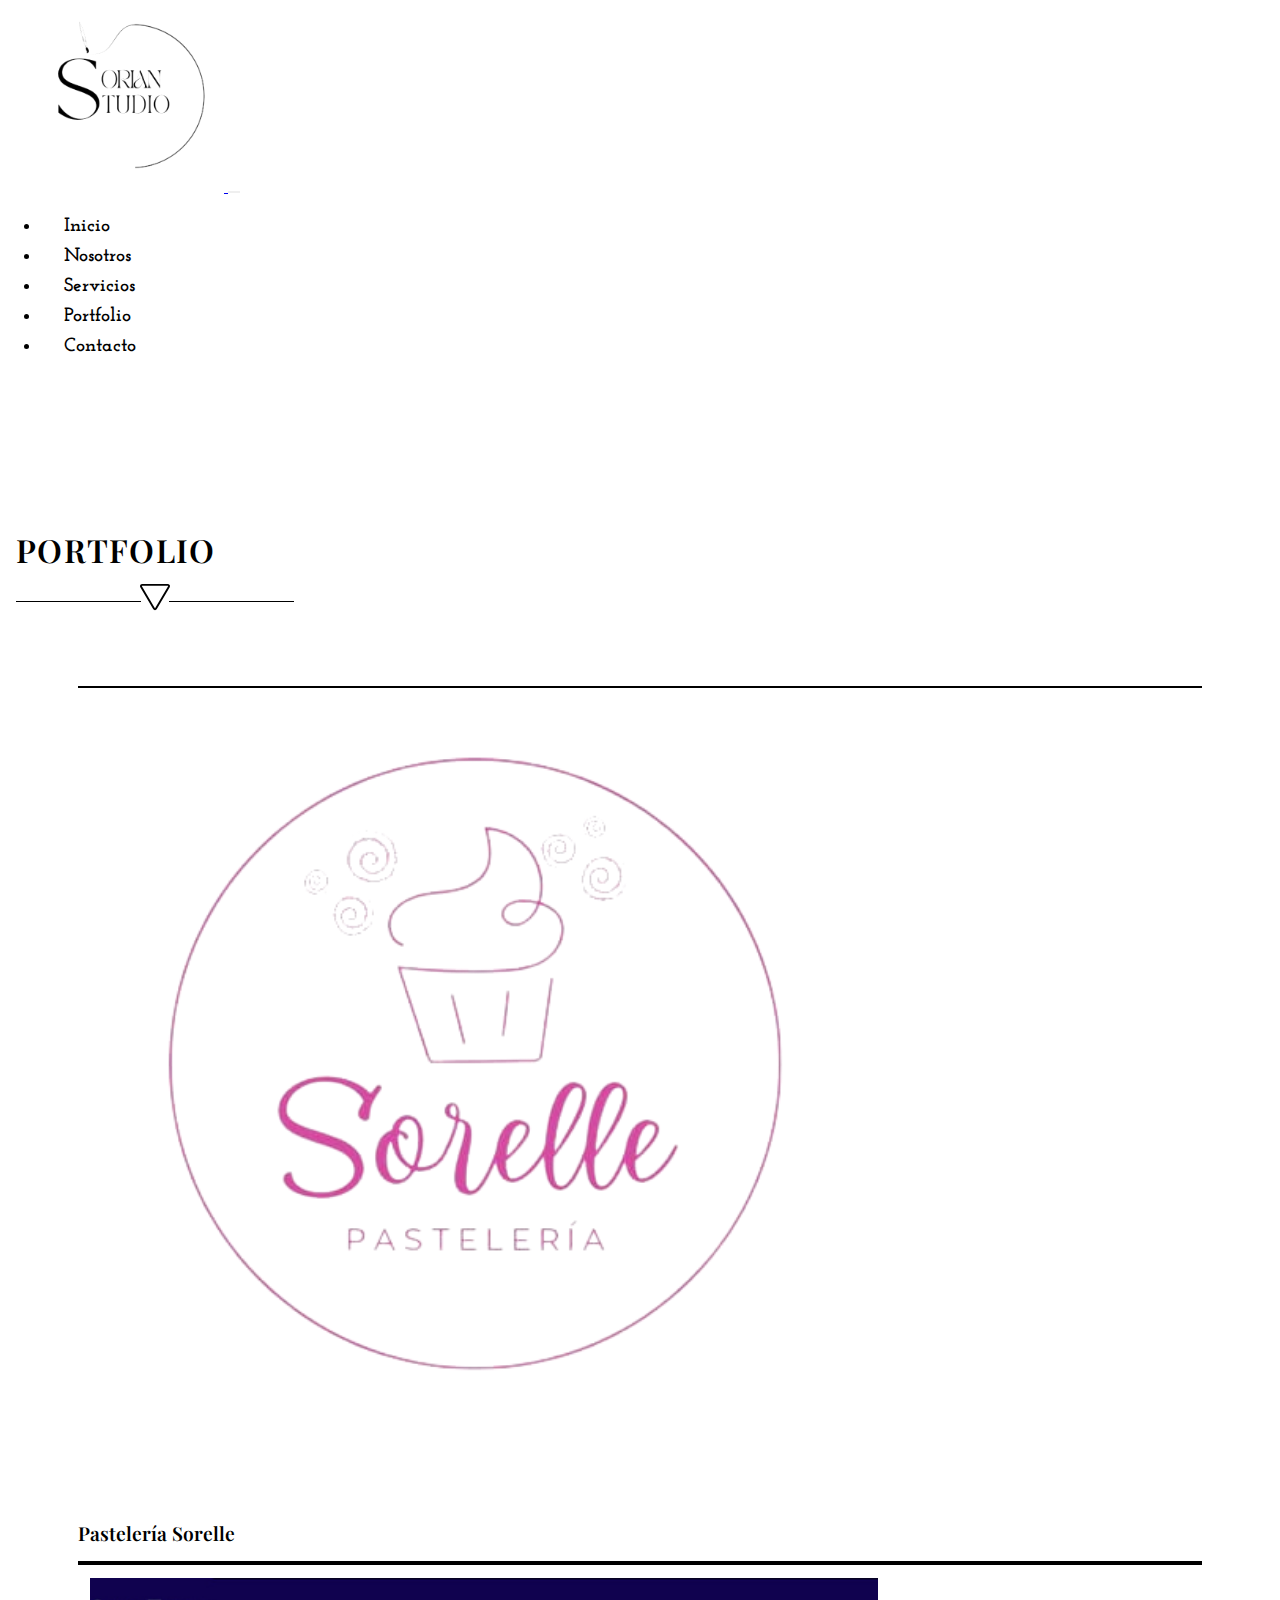
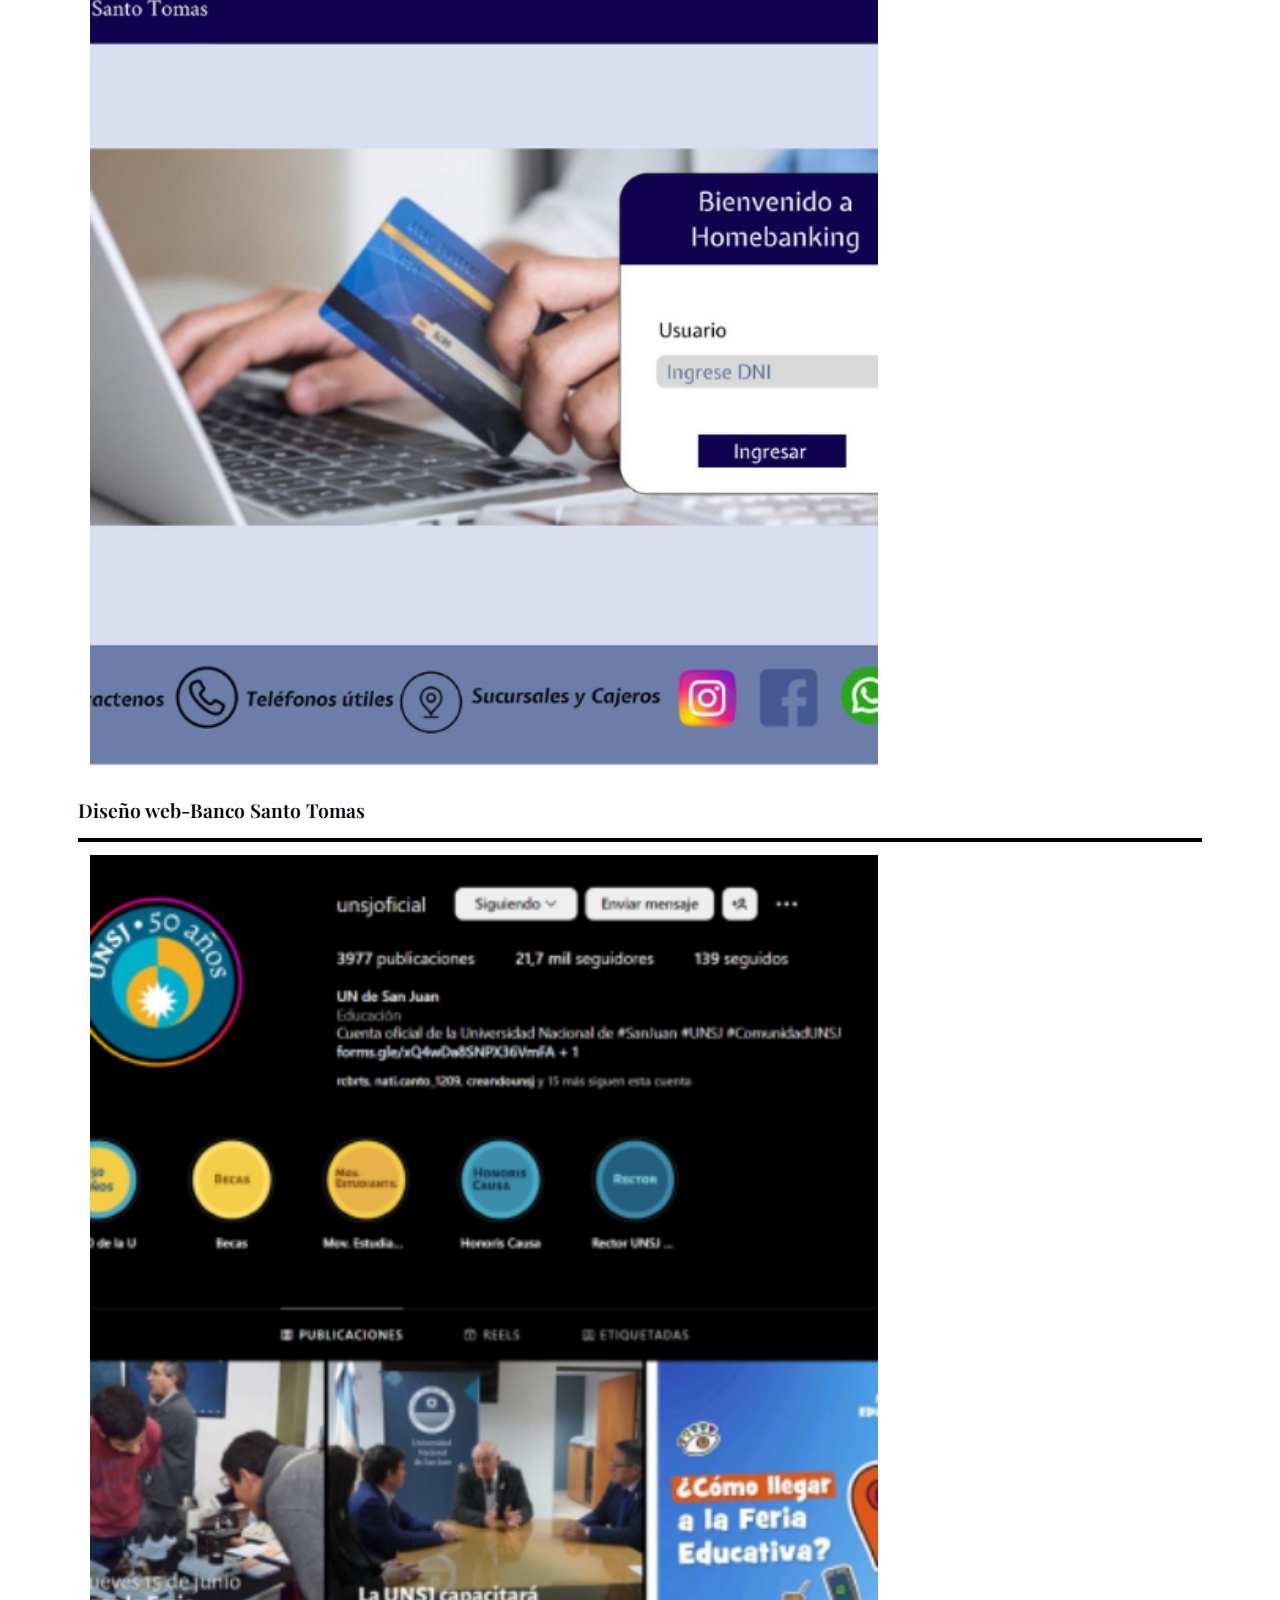
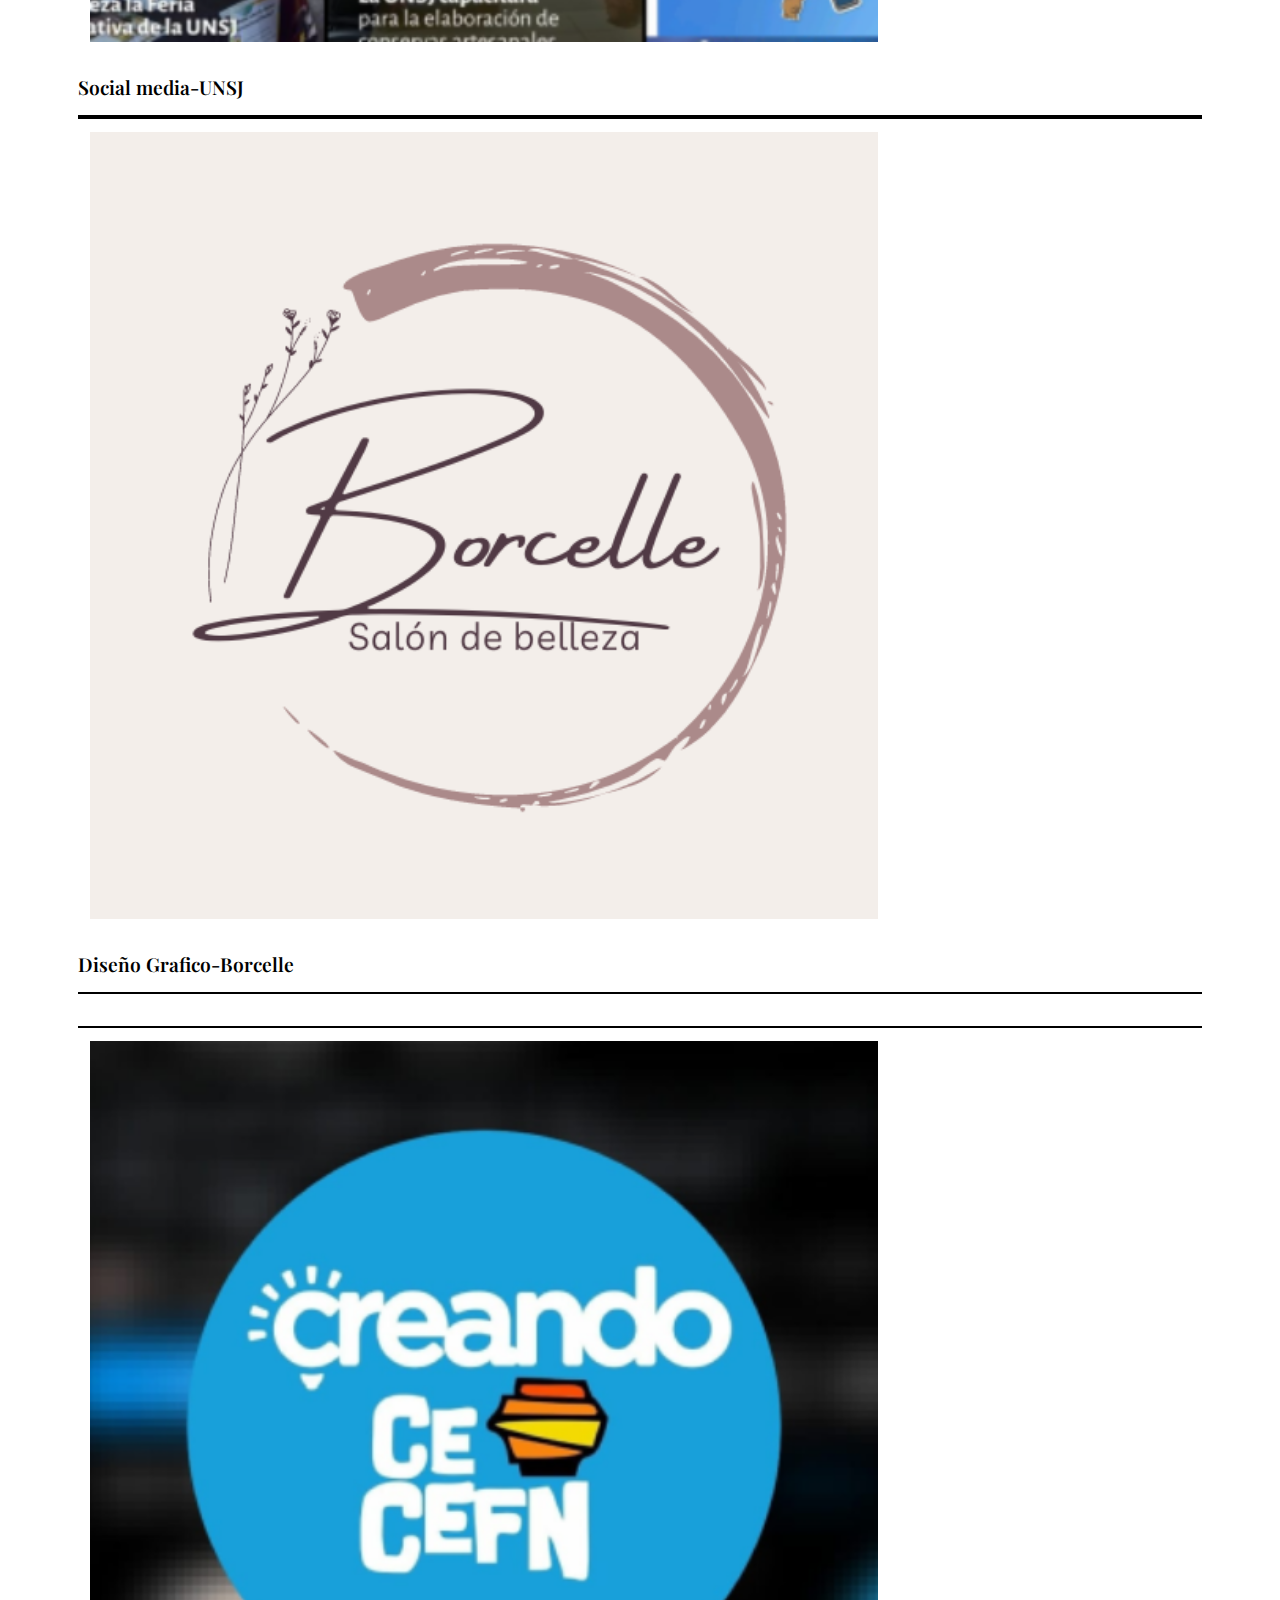
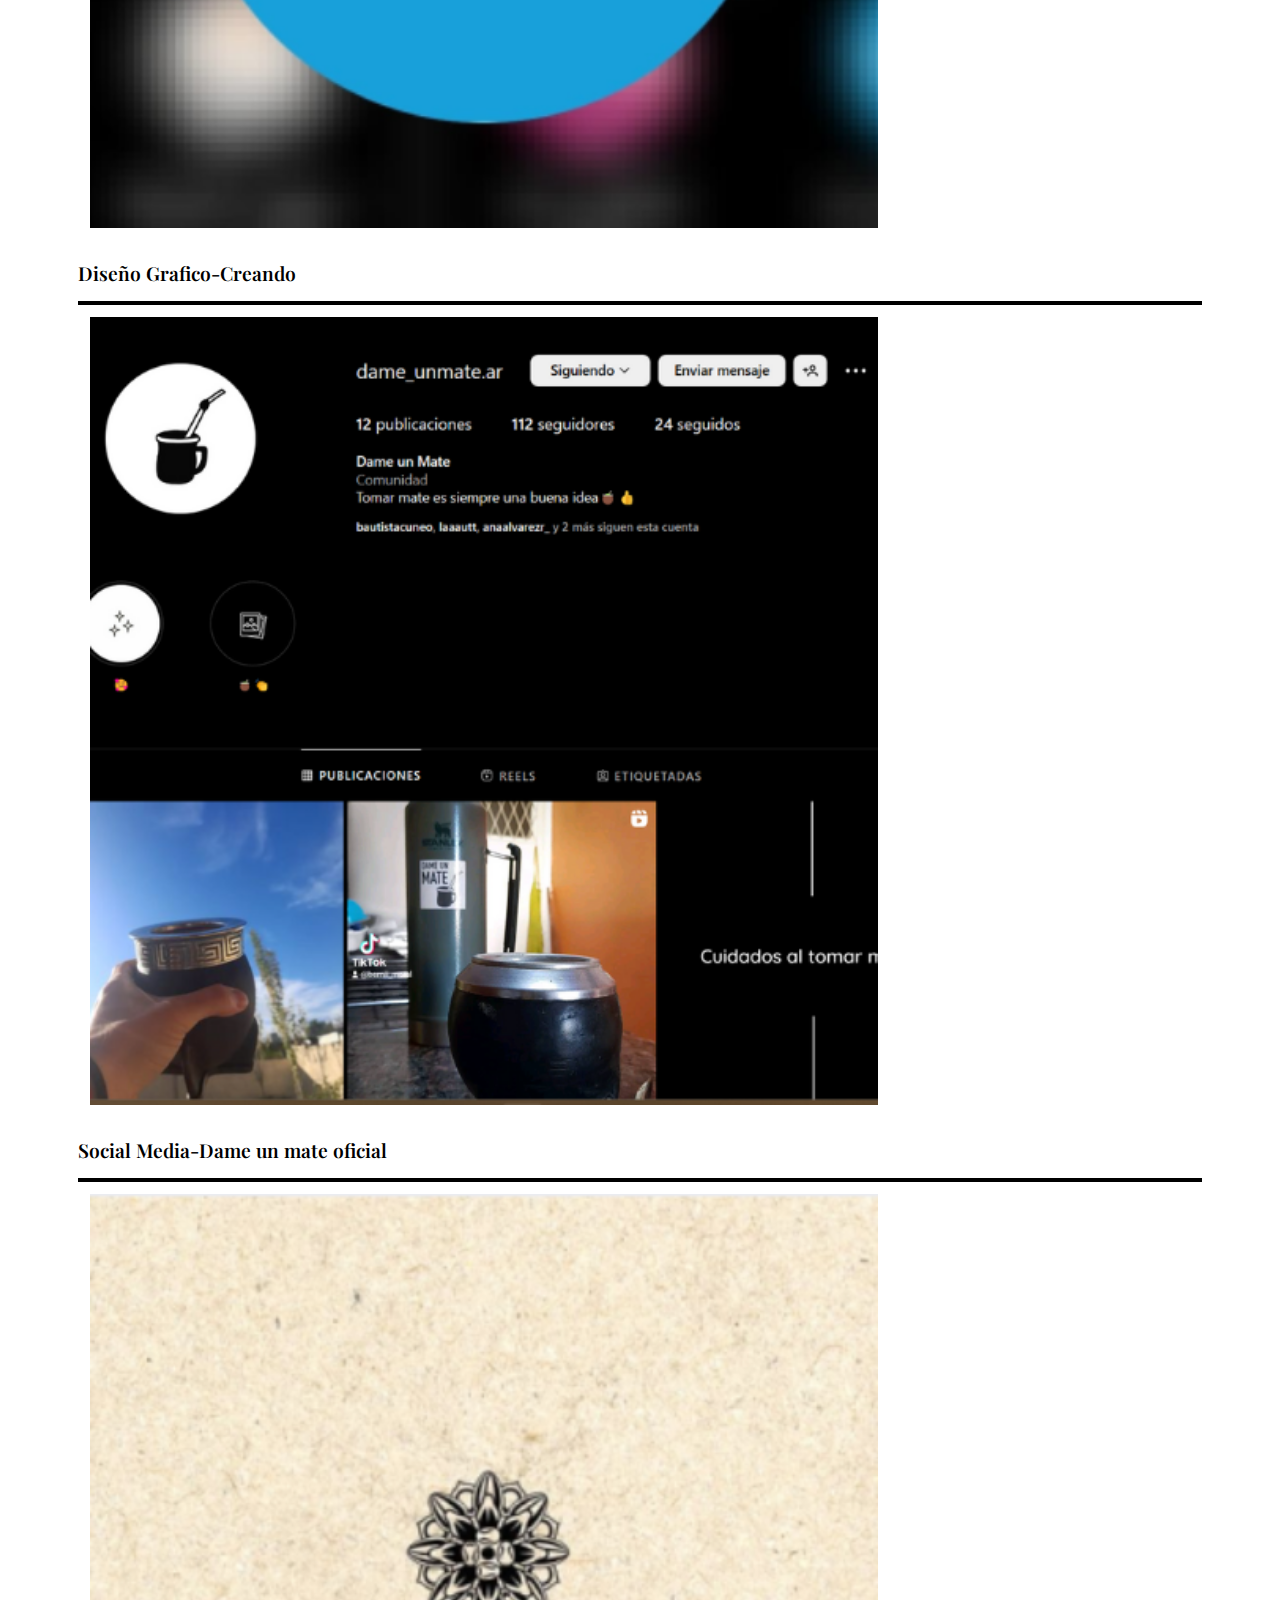
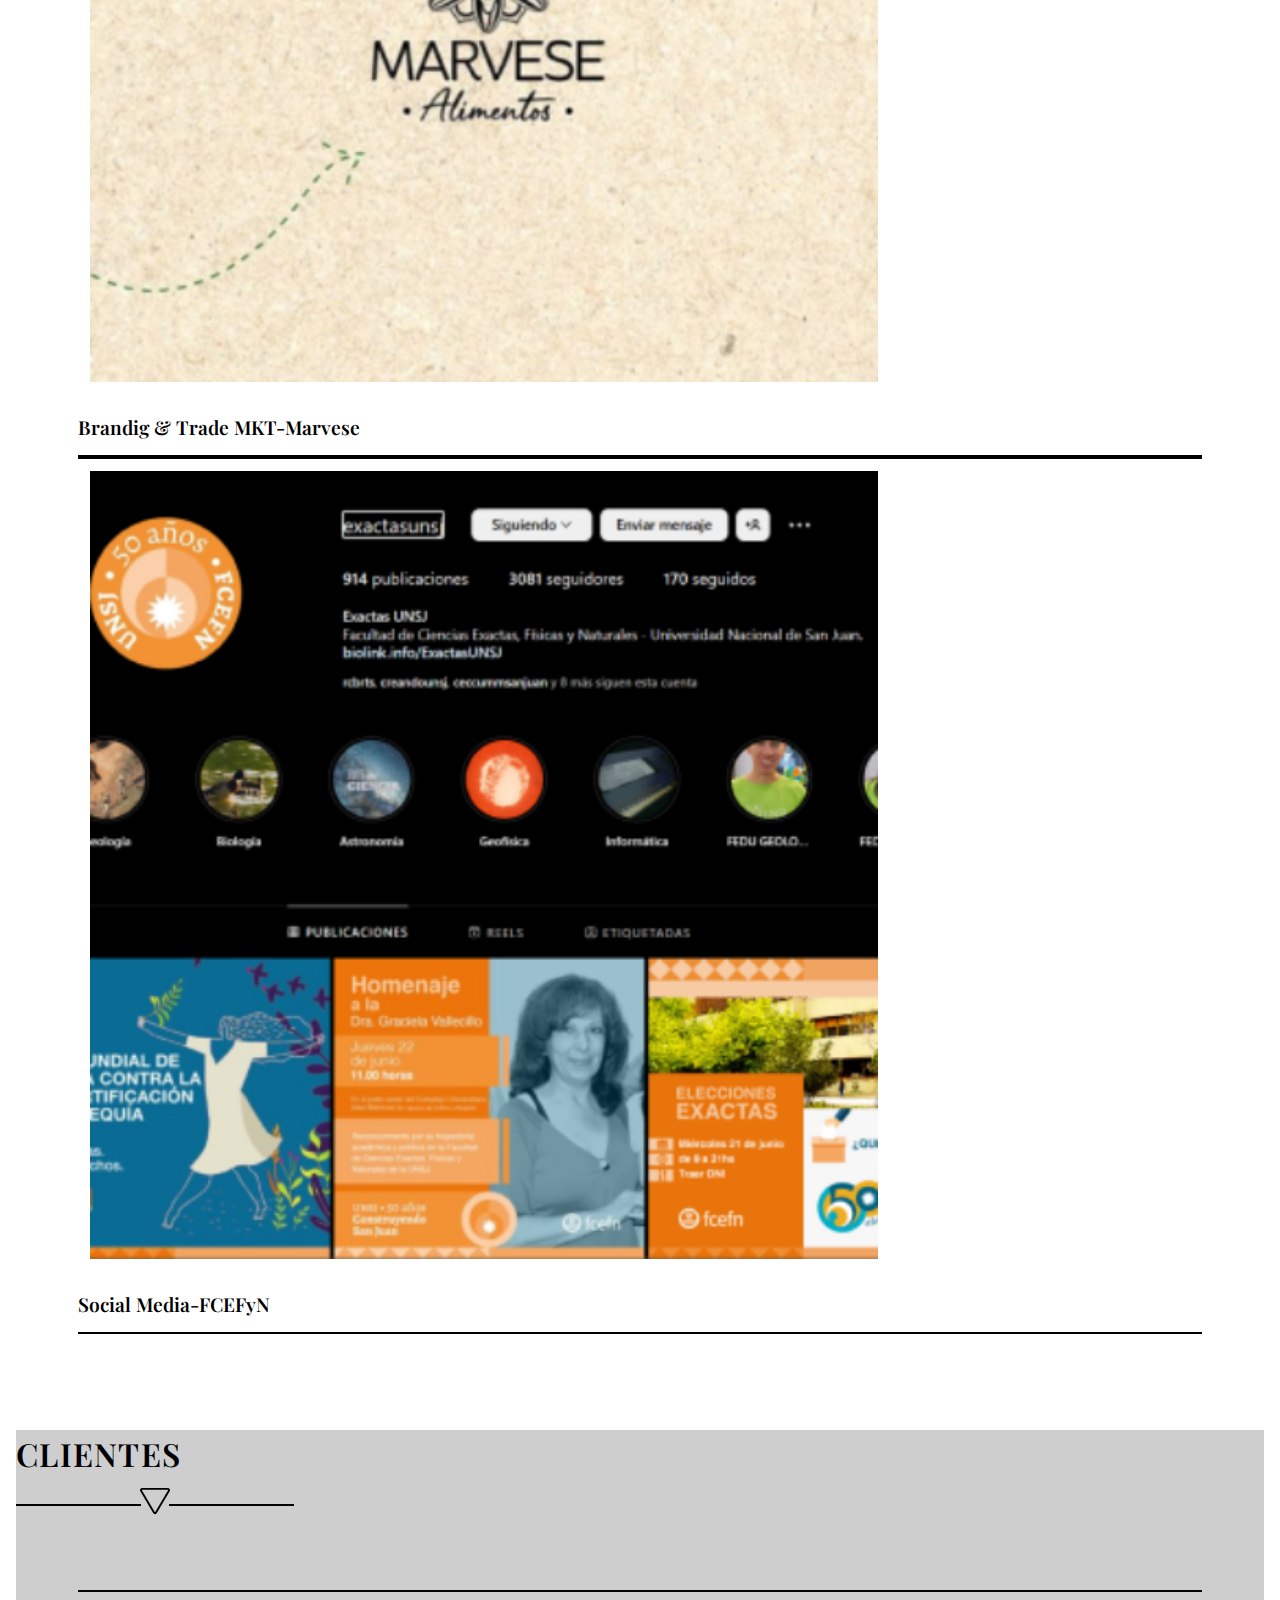
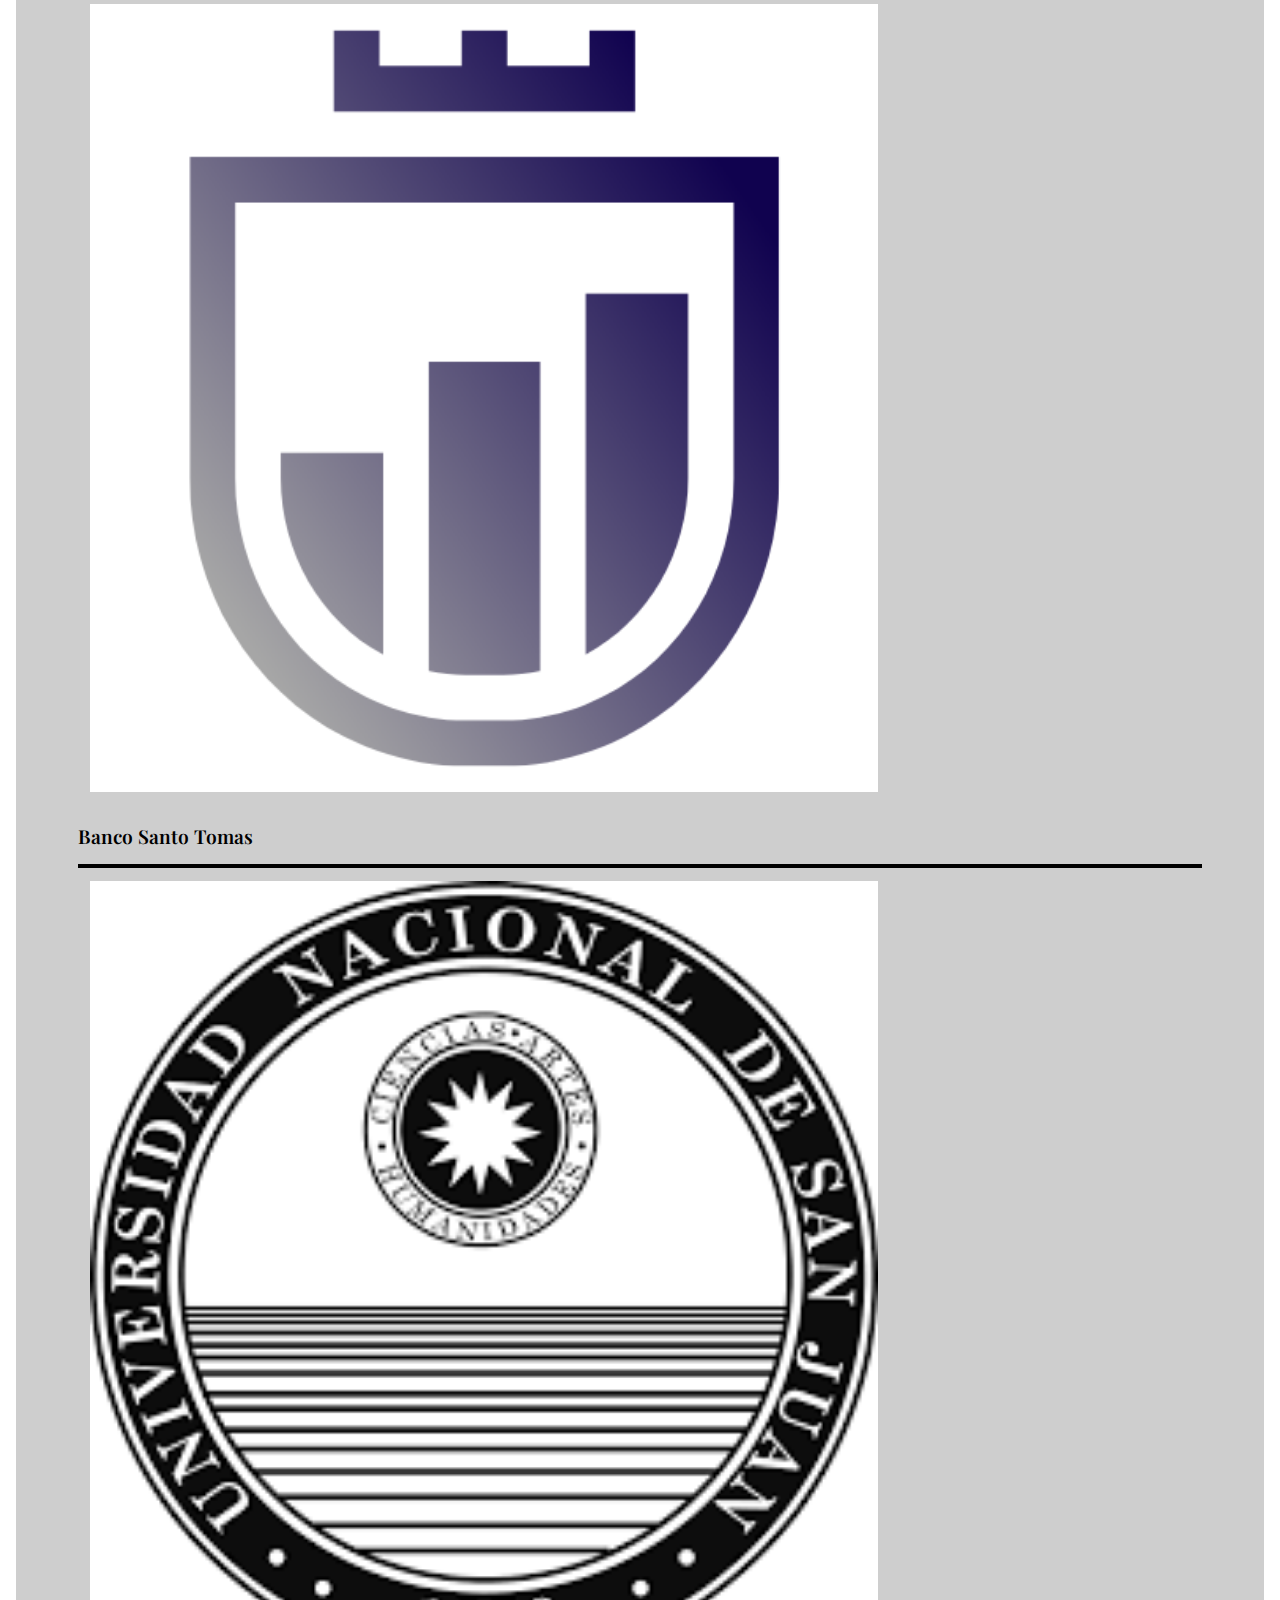
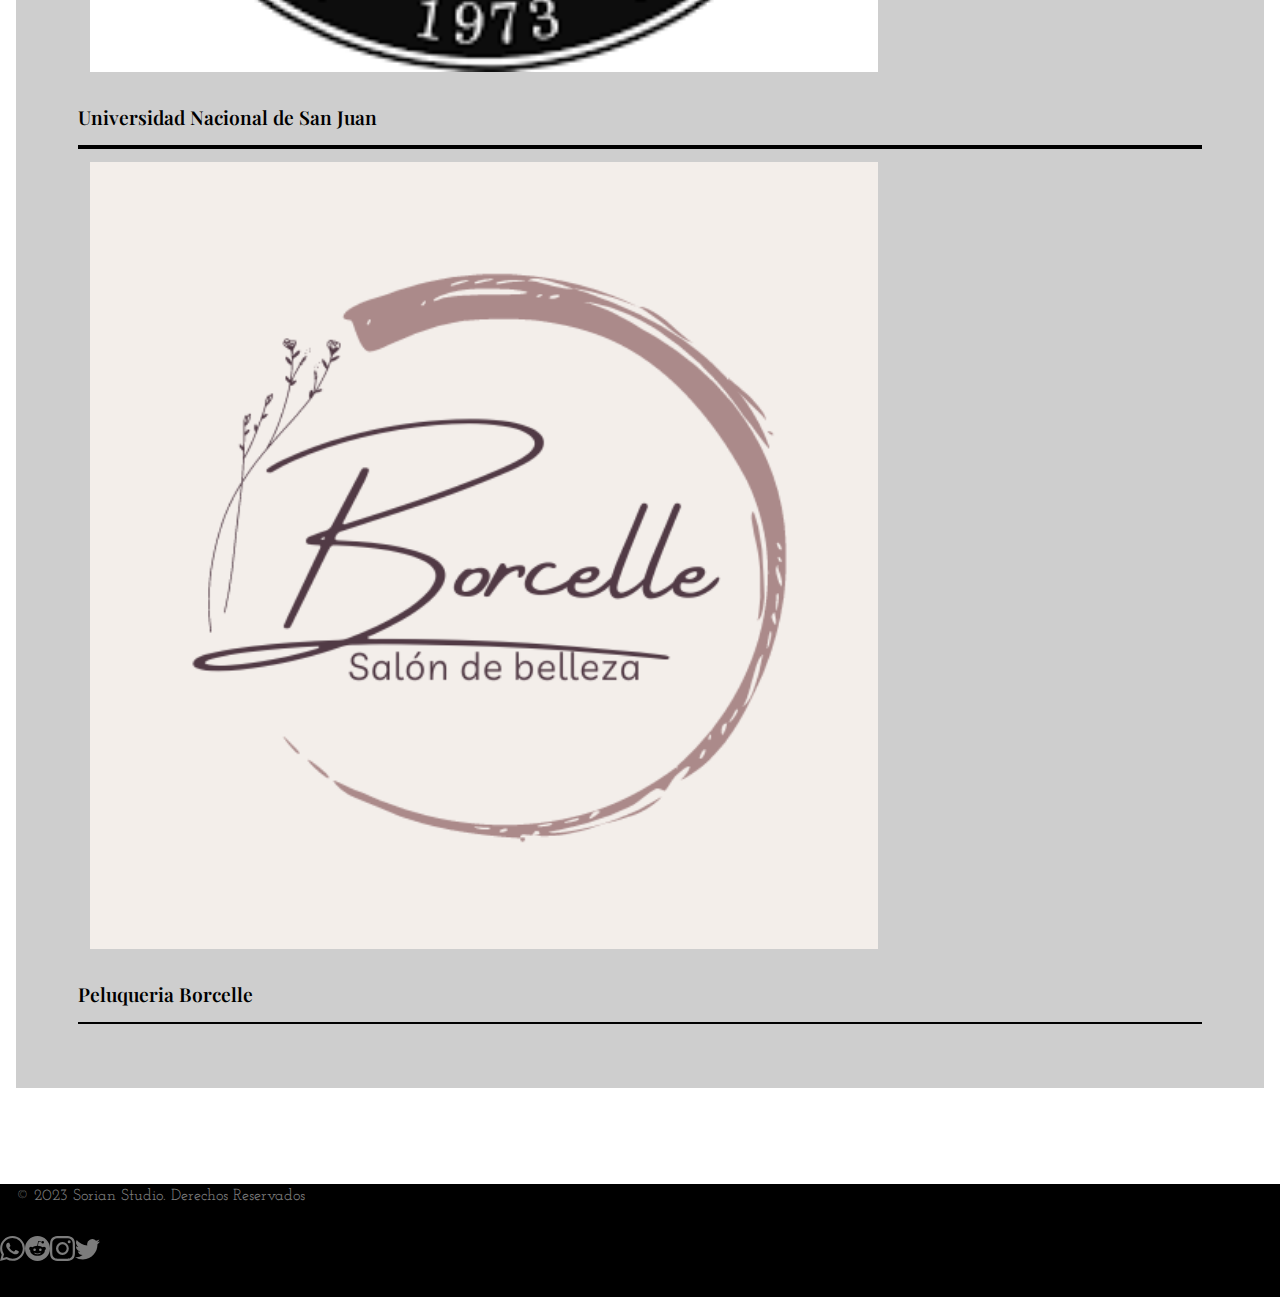
<file: portfolio.html>
<!DOCTYPE html>
<html lang="es">
<head>
    <meta charset="UTF-8">
    <meta name="viewport" content="width=device-width, initial-scale=1.0">
    <title>Sorian Studio-Portfolio</title>
    <link rel="stylesheet" href="./style.css">
    <link href="https://cdn.jsdelivr.net/npm/bootstrap@5.3.0/dist/css/bootstrap.min.css" rel="stylesheet" integrity="sha384-9ndCyUaIbzAi2FUVXJi0CjmCapSmO7SnpJef0486qhLnuZ2cdeRhO02iuK6FUUVM" crossorigin="anonymous">
</head>
<body>
    <!--Header-->
    <div class="conteiner-fluid">
        <nav class="navbar navbar-expand-lg navbar-light bg-light border-bottom fixed-top"style="margin-bottom: 20px;">
            <a href="./index.html#inicio" class="navbar-brand">
              <img src="./Imagenes/studio_sorian-transformed.png" alt="Sorian Studio" class="logo">
            </a>
            <button class="navbar-toggler ml-auto" type="button" style="border-radius: 0; border: 0 solid transparent;justify-self: end;" data-bs-toggle="collapse" data-bs-target="#navbarNav" aria-controls="navbarNav" aria-expanded="false" aria-label="Toggle navigation">
              <span class="navbar-toggler-icon"></span>
            </button>
            <div class="collapse navbar-collapse justify-content-end" id="navbarNav">
              <ul class="navbar-nav" style="float: rigth;">
                <li class="nav-item"><a href="./index.html#inicio" class="link-header">Inicio</a></li>
                <li class="nav-item"><a href="./index.html#nosotros" class="link-header">Nosotros</a></li>
                <li class="nav-item"><a href="./index.html#servicios" class="link-header">Servicios</a></li>
                <li class="nav-item"><a href="#portfolio" class="link-header">Portfolio</a></li>
                <li class="nav-item"><a href="./contacto.html" class="link-header">Contacto</a></li>
              </ul>
            </div>
        </nav>
    </div>
    <!--Portfolio-->
    <div class="conteiner-fluid text-center" style="padding-top: 80px;margin-left: 1rem;margin-right: 1rem;">
        <div class="row d-flex justify-content-center">
            <div class="col aling-self-center">
              <h1 class="Titulo1">PORTFOLIO</h1>
                <span class="linea"></span>
                <span>
                  <svg class="triangle" xmlns="http://www.w3.org/2000/svg" width="30" height="30" fill="currentColor" class="bi bi-triangle" viewBox="0 0 16 16">
                  <path d="M7.938 2.016A.13.13 0 0 1 8.002 2a.13.13 0 0 1 .063.016.146.146 0 0 1 .054.057l6.857 11.667c.036.06.035.124.002.183a.163.163 0 0 1-.054.06.116.116 0 0 1-.066.017H1.146a.115.115 0 0 1-.066-.017.163.163 0 0 1-.054-.06.176.176 0 0 1 .002-.183L7.884 2.073a.147.147 0 0 1 .054-.057zm1.044-.45a1.13 1.13 0 0 0-1.96 0L.165 13.233c-.457.778.091 1.767.98 1.767h13.713c.889 0 1.438-.99.98-1.767L8.982 1.566z"/>
                  </svg>
                </span>
                <span class="linea"></span>
            </div>
        </div>
        <div class="row row-cols-1 row-cols-md-4 g-4"style="margin-top: 5rem; margin-left: 2rem; margin-right: 2rem;">
            <div class="col-sm-6 col-md">
                <div class="card text-center mb-3 h-100" id="card-nos" style="width: 95%;">
                    <div class="card-body">
                        <a href="./publicacion.html" style="text-decoration: none; color: black;">
                            <img src="./Imagenes/sorelle.png" alt="Sorelle" class="img-nos">
                            <h3 class="Subtitulo2" style="margin: 1rem 0;">Pastelería Sorelle</h3>
                        </a>
                    </div>
                </div>
            </div>
            <div class="col-sm-6 col-md">
                <div class="card text-center mb-3 h-100" id="card-nos" style="width: 95%;">
                    <div class="card-body">
                        <a href="index.html" style="text-decoration: none; color: black;">
                            <img src="./Imagenes/Login cliente 3.png" alt="Banco Santo Tomas" class="img-nos">
                            <h3 class="Subtitulo2" style="margin: 1rem 0;">Diseño web-Banco Santo Tomas</h3>
                        </a>
                    </div>
                </div>
            </div>
            <div class="col-sm-6 col-md">
                <div class="card text-center mb-3 h-100" id="card-nos" style="width: 95%;">
                    <div class="card-body">
                        <a href="https://www.instagram.com/unsjoficial/" style="text-decoration: none; color: black;">
                            <img src="./Imagenes/UNSJ-inst.png" alt="UNSJ-inst" class="img-nos">
                            <h3 class="Subtitulo2" style="margin: 1rem 0;">Social media-UNSJ</h3>
                        </a>
                    </div>
                </div>
            </div>
            <div class="col-sm-6 col-md">
                <div class="card text-center mb-3 h-100" id="card-nos" style="width: 95%;">
                    <div class="card-body">
                        <a href="index.html" style="text-decoration: none; color: black;">
                            <img src="./Imagenes/borcelle.png" alt="Peluqueria Borcelle" class="img-nos">
                            <h3 class="Subtitulo2" style="margin: 1rem 0;">Diseño Grafico-Borcelle</h3>
                        </a>
                    </div>
                </div>
            </div>
        </div>
        <div class="row row-cols-1 row-cols-md-4 g-4"style="margin: 2rem;">
            <div class="col">
                <div class="card text-center mb-3 h-100" id="card-nos" style="width: 95%;">
                    <div class="card-body">
                        <a href="https://www.instagram.com/creandoexactas/" style="text-decoration: none; color: black;">
                            <img src="./Imagenes/Creando.png" alt="Logo Creando" class="img-nos">
                            <h3 class="Subtitulo2" style="margin: 1rem 0;">Diseño Grafico-Creando</h3>
                        </a>
                    </div>
                </div>
            </div>
            <div class="col">
                <div class="card text-center mb-3 h-100" id="card-nos" style="width: 95%;">
                    <div class="card-body">
                        <a href="https://www.instagram.com/dame_unmate.ar/" style="text-decoration: none; color: black;">
                            <img src="./Imagenes/Dame un Mate.png" alt="Dame un mate" class="img-nos">
                            <h3 class="Subtitulo2" style="margin: 1rem 0;">Social Media-Dame un mate oficial</h3>
                        </a>
                    </div>
                </div>
            </div>
            <div class="col">
                <div class="card text-center mb-3 h-100" id="card-nos" style="width: 95%;">
                    <div class="card-body">
                        <a href="https://www.instagram.com/marvese.alimentos/" style="text-decoration: none; color: black;">
                            <img src="./Imagenes/Marvese.png" alt="Marvese" class="img-nos">
                            <h3 class="Subtitulo2" style="margin: 1rem 0;">Brandig & Trade MKT-Marvese</h3>
                        </a>
                    </div>
                </div>
            </div>
            <div class="col">
                <div class="card text-center mb-3 h-100" id="card-nos" style="width: 95%;">
                    <div class="card-body">
                        <a href="https://www.instagram.com/exactasunsj/" style="text-decoration: none; color: black;">
                            <img src="./Imagenes/Exactas.png" alt="Peluqueria Borcelle" class="img-nos">
                            <h3 class="Subtitulo2" style="margin: 1rem 0;">Social Media-FCEFyN</h3>
                        </a>
                    </div>
                </div>
            </div>
        </div>
    </div>
    <div class="conteiner-fluid text-center" style="margin: 6rem 1rem;background-color: #cecece;padding-bottom: 4rem;">
        <div class="row d-flex justify-content-center">
            <div class="col align-self-center">
                <h1 class="Titulo1">CLIENTES</h1>
                <span class="linea"></span>
                <span>
                  <svg class="triangle" xmlns="http://www.w3.org/2000/svg" width="30" height="30" fill="currentColor" class="bi bi-triangle" viewBox="0 0 16 16">
                  <path d="M7.938 2.016A.13.13 0 0 1 8.002 2a.13.13 0 0 1 .063.016.146.146 0 0 1 .054.057l6.857 11.667c.036.06.035.124.002.183a.163.163 0 0 1-.054.06.116.116 0 0 1-.066.017H1.146a.115.115 0 0 1-.066-.017.163.163 0 0 1-.054-.06.176.176 0 0 1 .002-.183L7.884 2.073a.147.147 0 0 1 .054-.057zm1.044-.45a1.13 1.13 0 0 0-1.96 0L.165 13.233c-.457.778.091 1.767.98 1.767h13.713c.889 0 1.438-.99.98-1.767L8.982 1.566z"/>
                  </svg>
                </span>
                <span class="linea"></span>
            </div>
        </div>
        <div class="row row-cols-1 row-cols-md-3 g-4"style="margin-top: 5rem; margin-left: 2rem; margin-right: 2rem;">
            <div class="col">
                <div class="card text-center mb-3 h-100" id="card-nos" style="width: 95%;">
                    <div class="card-body">
                        <img src="./Imagenes/banco santo tomas.png" alt="Banco Santo Tomas" class="img-nos">
                        <h3 class="Subtitulo2" style="margin: 1rem 0; align-self: end;">Banco Santo Tomas</h3>
                    </div>
                </div>
            </div>
            <div class="col">
                <div class="card text-center mb-3 h-100" id="card-nos" style="width: 95%;">
                    <div class="card-body justify-content-between">
                        <div><img src="./Imagenes/unsj-logo.png" alt="UNSJ" class="img-nos"></div>
                        <h3 class="Subtitulo2" style="margin: 1rem 0;">Universidad Nacional de San Juan</h3>
                    </div>
                </div>
            </div>
            <div class="col">
                <div class="card text-center mb-3 h-100" id="card-nos" style="width: 95%;">
                    <div class="card-body justify-content-between">
                        <div><img src="./Imagenes/borcelle.png" alt="Peluqueria Borcelle" class="img-nos"></div>
                        <h3 class="Subtitulo2" style="margin: 1rem 0;">Peluqueria Borcelle</h3>
                    </div>
                </div>
            </div>
        </div>
    </div>
    <!--Footer-->
    <footer class="d-flex flex-wrap justify-content-between align-items-center border-top" style="background-color: black; margin-top: 1.5rem;">
        <div class="col-md-4 d-flex align-items-center">
            <h5 class="text-footer">© 2023 Sorian Studio. Derechos Reservados</h5>
        </div>
        <ul class="nav col-md-4 justify-content-end list-unstyled d-flex">
            <li class="ms-3"><a class="text-body-secondary" href="https://web.whatsapp.com/" ><svg style="margin-bottom: 2rem;" xmlns="http://www.w3.org/2000/svg" width="25" height="25" fill="#7c7c7c" class="bi bi-whatsapp" viewBox="0 0 16 16">
            <path d="M13.601 2.326A7.854 7.854 0 0 0 7.994 0C3.627 0 .068 3.558.064 7.926c0 1.399.366 2.76 1.057 3.965L0 16l4.204-1.102a7.933 7.933 0 0 0 3.79.965h.004c4.368 0 7.926-3.558 7.93-7.93A7.898 7.898 0 0 0 13.6 2.326zM7.994 14.521a6.573 6.573 0 0 1-3.356-.92l-.24-.144-2.494.654.666-2.433-.156-.251a6.56 6.56 0 0 1-1.007-3.505c0-3.626 2.957-6.584 6.591-6.584a6.56 6.56 0 0 1 4.66 1.931 6.557 6.557 0 0 1 1.928 4.66c-.004 3.639-2.961 6.592-6.592 6.592zm3.615-4.934c-.197-.099-1.17-.578-1.353-.646-.182-.065-.315-.099-.445.099-.133.197-.513.646-.627.775-.114.133-.232.148-.43.05-.197-.1-.836-.308-1.592-.985-.59-.525-.985-1.175-1.103-1.372-.114-.198-.011-.304.088-.403.087-.088.197-.232.296-.346.1-.114.133-.198.198-.33.065-.134.034-.248-.015-.347-.05-.099-.445-1.076-.612-1.47-.16-.389-.323-.335-.445-.34-.114-.007-.247-.007-.38-.007a.729.729 0 0 0-.529.247c-.182.198-.691.677-.691 1.654 0 .977.71 1.916.81 2.049.098.133 1.394 2.132 3.383 2.992.47.205.84.326 1.129.418.475.152.904.129 1.246.08.38-.058 1.171-.48 1.338-.943.164-.464.164-.86.114-.943-.049-.084-.182-.133-.38-.232z"/>
            </svg></a></li>
            <li class="ms-3"><a class="text-body-secondary" href="https://www.reddit.com/es/"><svg style="margin-bottom: 2rem;" xmlns="http://www.w3.org/2000/svg" width="25" height="25" fill="#7c7c7c" class="bi bi-reddit" viewBox="0 0 16 16">
                <path d="M6.167 8a.831.831 0 0 0-.83.83c0 .459.372.84.83.831a.831.831 0 0 0 0-1.661zm1.843 3.647c.315 0 1.403-.038 1.976-.611a.232.232 0 0 0 0-.306.213.213 0 0 0-.306 0c-.353.363-1.126.487-1.67.487-.545 0-1.308-.124-1.671-.487a.213.213 0 0 0-.306 0 .213.213 0 0 0 0 .306c.564.563 1.652.61 1.977.61zm.992-2.807c0 .458.373.83.831.83.458 0 .83-.381.83-.83a.831.831 0 0 0-1.66 0z"/>
                <path d="M16 8A8 8 0 1 1 0 8a8 8 0 0 1 16 0zm-3.828-1.165c-.315 0-.602.124-.812.325-.801-.573-1.9-.945-3.121-.993l.534-2.501 1.738.372a.83.83 0 1 0 .83-.869.83.83 0 0 0-.744.468l-1.938-.41a.203.203 0 0 0-.153.028.186.186 0 0 0-.086.134l-.592 2.788c-1.24.038-2.358.41-3.17.992-.21-.2-.496-.324-.81-.324a1.163 1.163 0 0 0-.478 2.224c-.02.115-.029.23-.029.353 0 1.795 2.091 3.256 4.669 3.256 2.577 0 4.668-1.451 4.668-3.256 0-.114-.01-.238-.029-.353.401-.181.688-.592.688-1.069 0-.65-.525-1.165-1.165-1.165z"/>
              </svg></a></li>
            <li class="ms-3"><a class="text-body-secondary" href="https://www.instagram.com/"><svg style="margin-bottom: 2rem;" xmlns="http://www.w3.org/2000/svg" width="25" height="25" fill="#7c7c7c" class="bi bi-instagram" viewBox="0 0 16 16">
                <path d="M8 0C5.829 0 5.556.01 4.703.048 3.85.088 3.269.222 2.76.42a3.917 3.917 0 0 0-1.417.923A3.927 3.927 0 0 0 .42 2.76C.222 3.268.087 3.85.048 4.7.01 5.555 0 5.827 0 8.001c0 2.172.01 2.444.048 3.297.04.852.174 1.433.372 1.942.205.526.478.972.923 1.417.444.445.89.719 1.416.923.51.198 1.09.333 1.942.372C5.555 15.99 5.827 16 8 16s2.444-.01 3.298-.048c.851-.04 1.434-.174 1.943-.372a3.916 3.916 0 0 0 1.416-.923c.445-.445.718-.891.923-1.417.197-.509.332-1.09.372-1.942C15.99 10.445 16 10.173 16 8s-.01-2.445-.048-3.299c-.04-.851-.175-1.433-.372-1.941a3.926 3.926 0 0 0-.923-1.417A3.911 3.911 0 0 0 13.24.42c-.51-.198-1.092-.333-1.943-.372C10.443.01 10.172 0 7.998 0h.003zm-.717 1.442h.718c2.136 0 2.389.007 3.232.046.78.035 1.204.166 1.486.275.373.145.64.319.92.599.28.28.453.546.598.92.11.281.24.705.275 1.485.039.843.047 1.096.047 3.231s-.008 2.389-.047 3.232c-.035.78-.166 1.203-.275 1.485a2.47 2.47 0 0 1-.599.919c-.28.28-.546.453-.92.598-.28.11-.704.24-1.485.276-.843.038-1.096.047-3.232.047s-2.39-.009-3.233-.047c-.78-.036-1.203-.166-1.485-.276a2.478 2.478 0 0 1-.92-.598 2.48 2.48 0 0 1-.6-.92c-.109-.281-.24-.705-.275-1.485-.038-.843-.046-1.096-.046-3.233 0-2.136.008-2.388.046-3.231.036-.78.166-1.204.276-1.486.145-.373.319-.64.599-.92.28-.28.546-.453.92-.598.282-.11.705-.24 1.485-.276.738-.034 1.024-.044 2.515-.045v.002zm4.988 1.328a.96.96 0 1 0 0 1.92.96.96 0 0 0 0-1.92zm-4.27 1.122a4.109 4.109 0 1 0 0 8.217 4.109 4.109 0 0 0 0-8.217zm0 1.441a2.667 2.667 0 1 1 0 5.334 2.667 2.667 0 0 1 0-5.334z"/>
              </svg></a></li>
              <li class="ms-3"><a class="text-body-secondary" href="https://twitter.com/"><svg style="margin-bottom: 2rem;" xmlns="http://www.w3.org/2000/svg" width="25" height="25" fill="#7c7c7c" class="bi bi-twitter" viewBox="0 0 16 16">
                <path d="M5.026 15c6.038 0 9.341-5.003 9.341-9.334 0-.14 0-.282-.006-.422A6.685 6.685 0 0 0 16 3.542a6.658 6.658 0 0 1-1.889.518 3.301 3.301 0 0 0 1.447-1.817 6.533 6.533 0 0 1-2.087.793A3.286 3.286 0 0 0 7.875 6.03a9.325 9.325 0 0 1-6.767-3.429 3.289 3.289 0 0 0 1.018 4.382A3.323 3.323 0 0 1 .64 6.575v.045a3.288 3.288 0 0 0 2.632 3.218 3.203 3.203 0 0 1-.865.115 3.23 3.23 0 0 1-.614-.057 3.283 3.283 0 0 0 3.067 2.277A6.588 6.588 0 0 1 .78 13.58a6.32 6.32 0 0 1-.78-.045A9.344 9.344 0 0 0 5.026 15z"/>
              </svg></a></li>
        </ul>
    </footer>
    <script src="https://cdn.jsdelivr.net/npm/bootstrap@5.3.0/dist/js/bootstrap.bundle.min.js" integrity="sha384-geWF76RCwLtnZ8qwWowPQNguL3RmwHVBC9FhGdlKrxdiJJigb/j/68SIy3Te4Bkz" crossorigin="anonymous"></script>
</body>
</html>
</file>
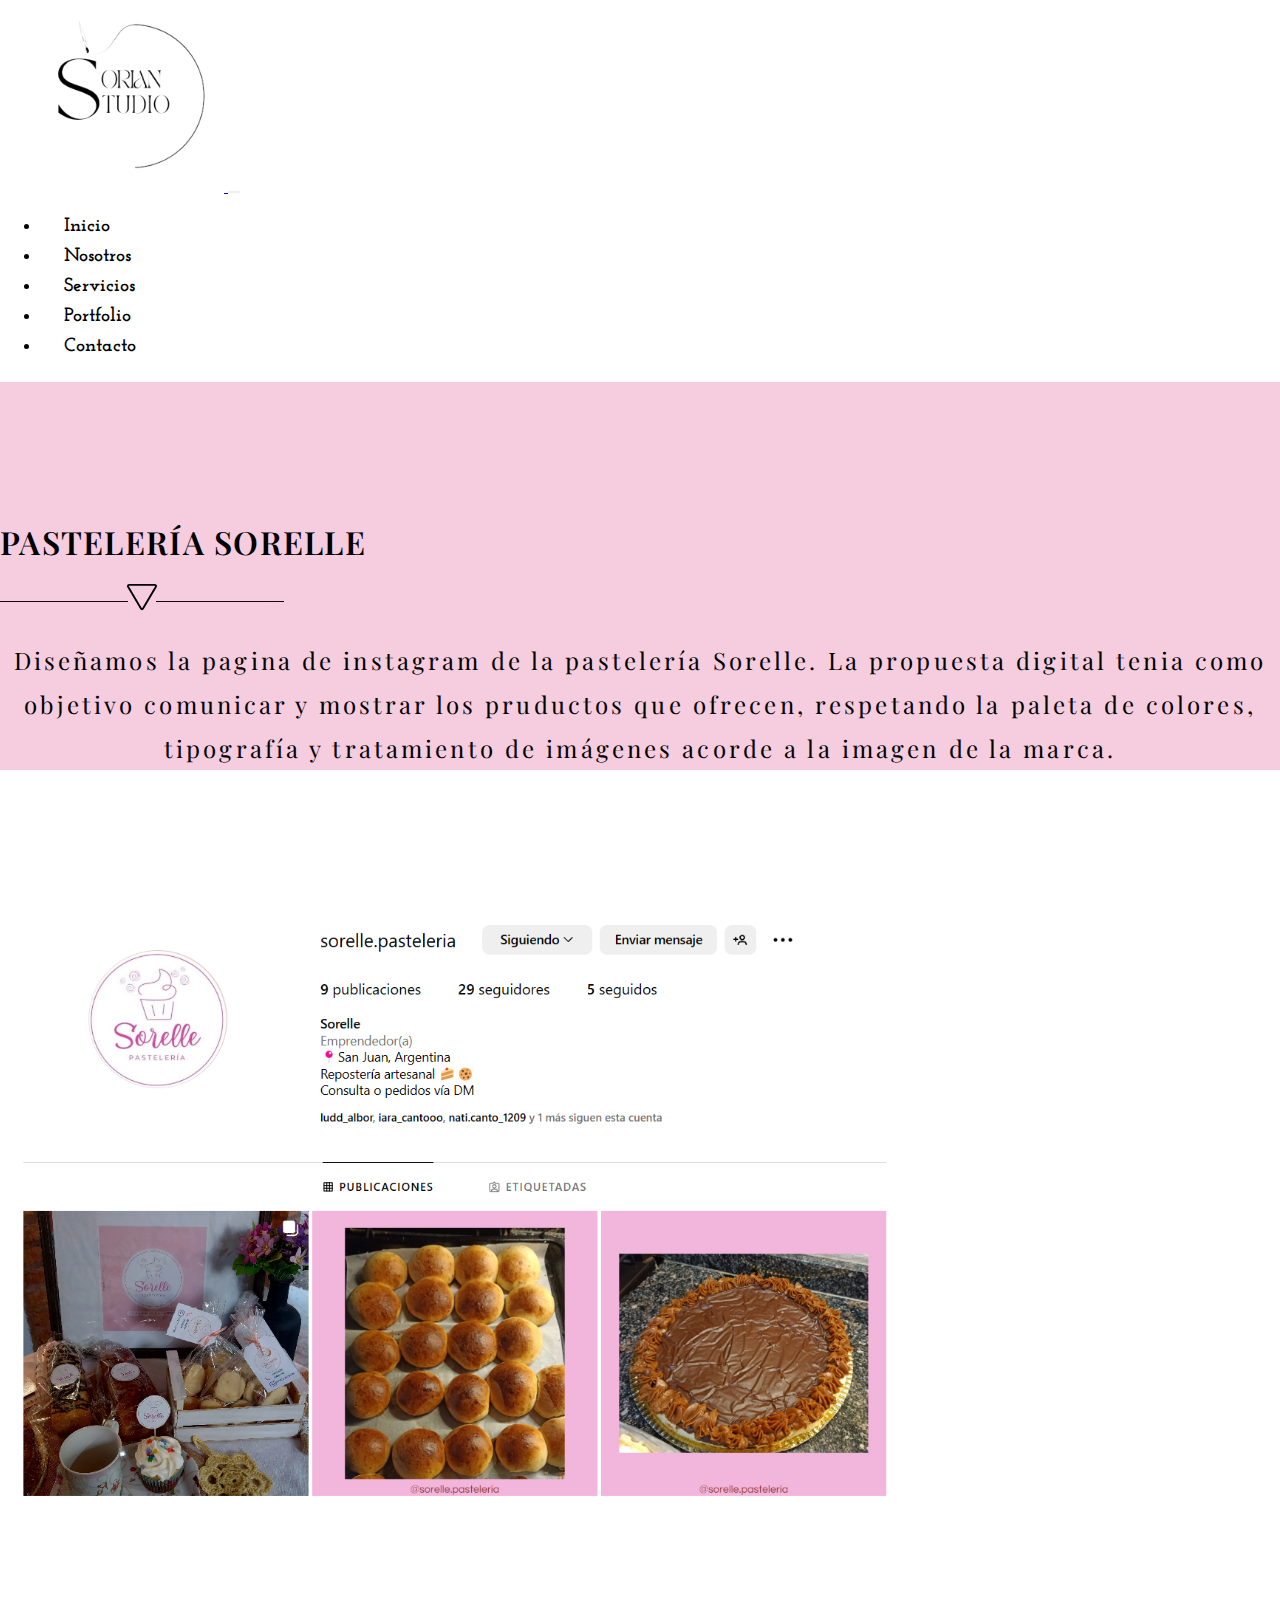
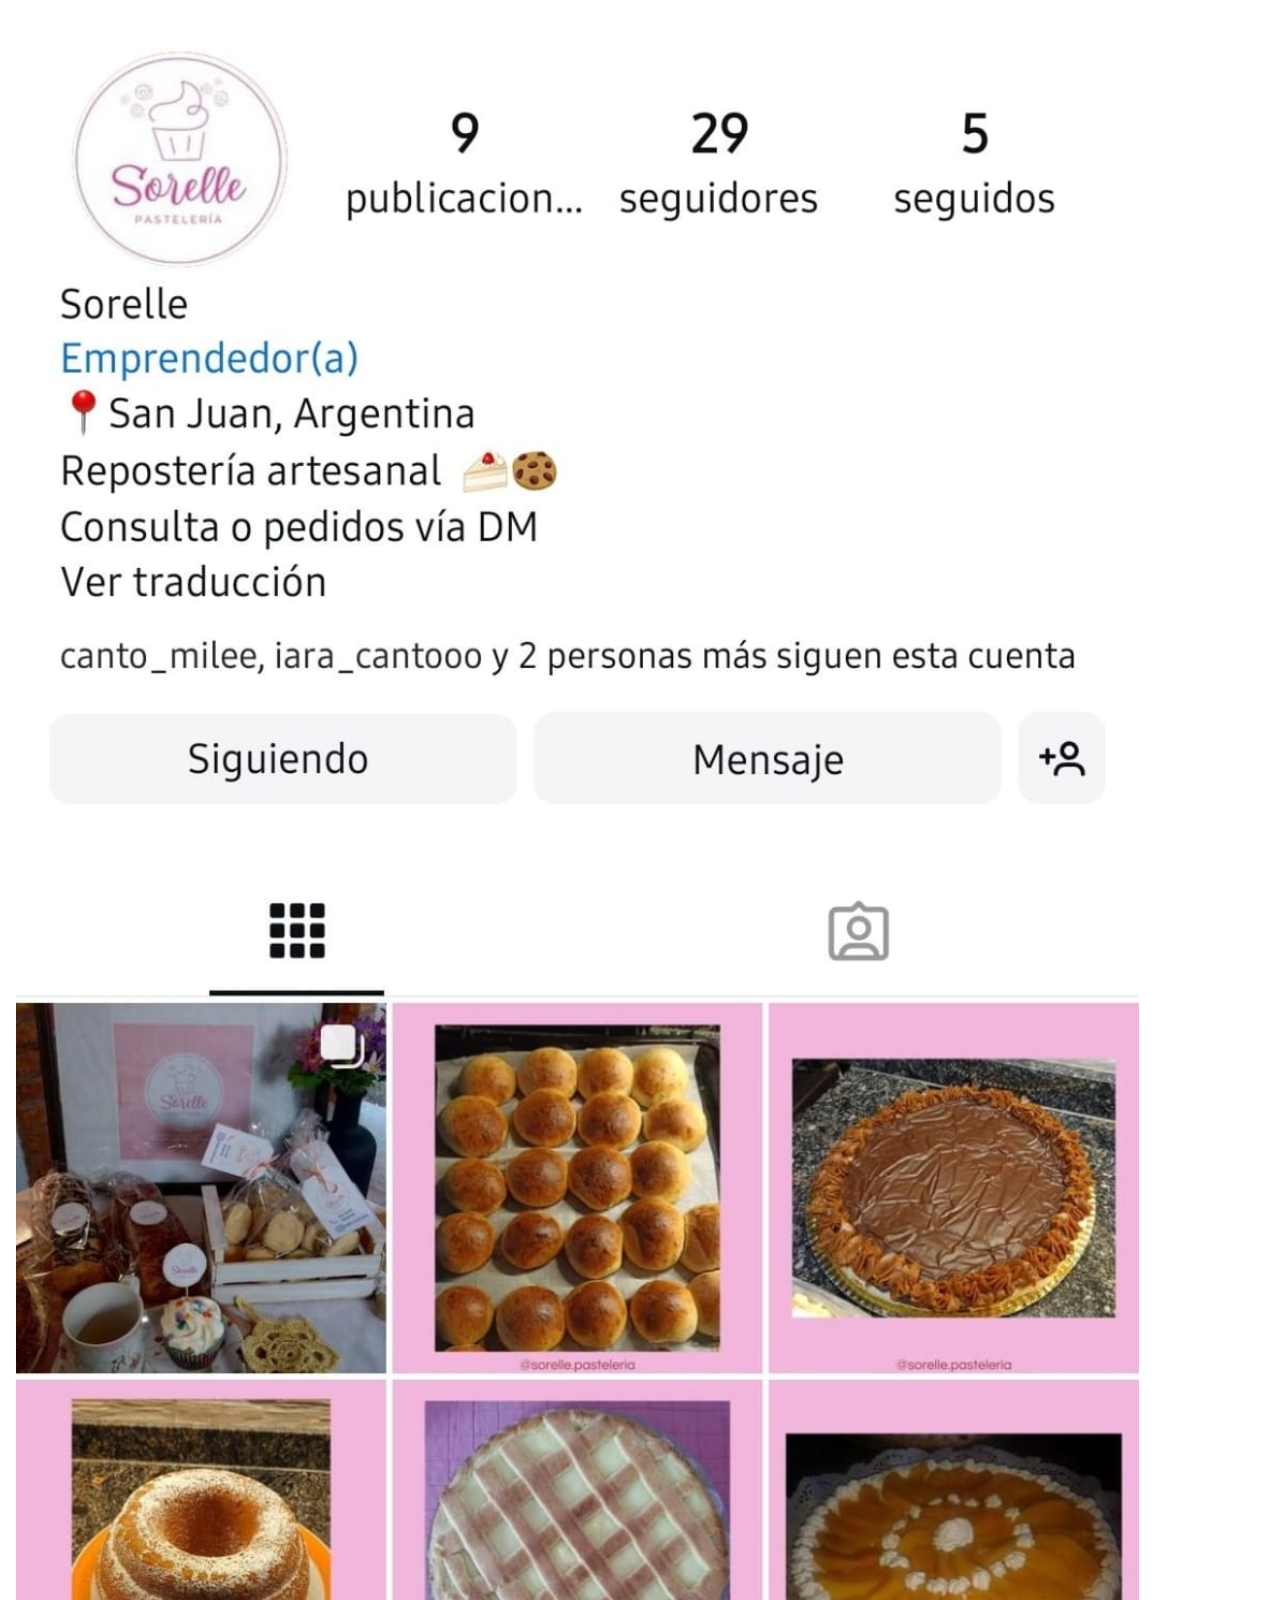
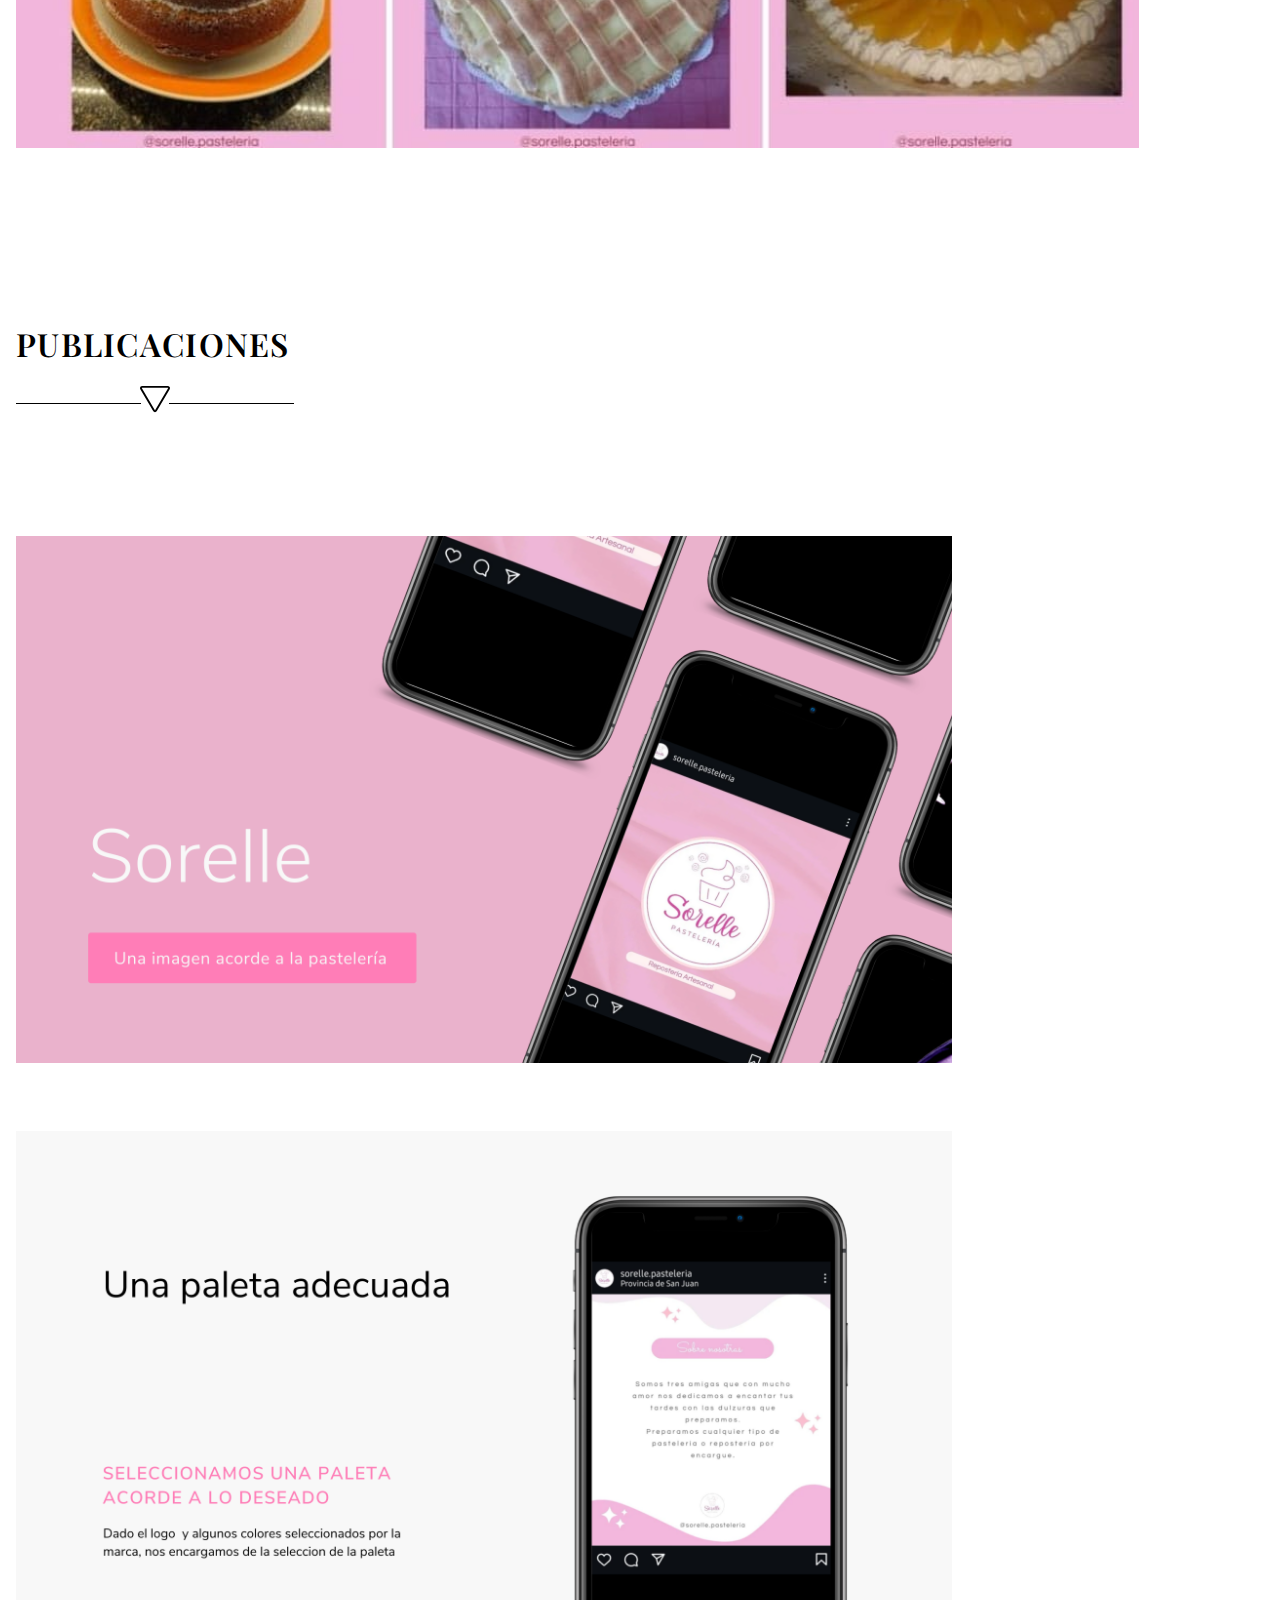
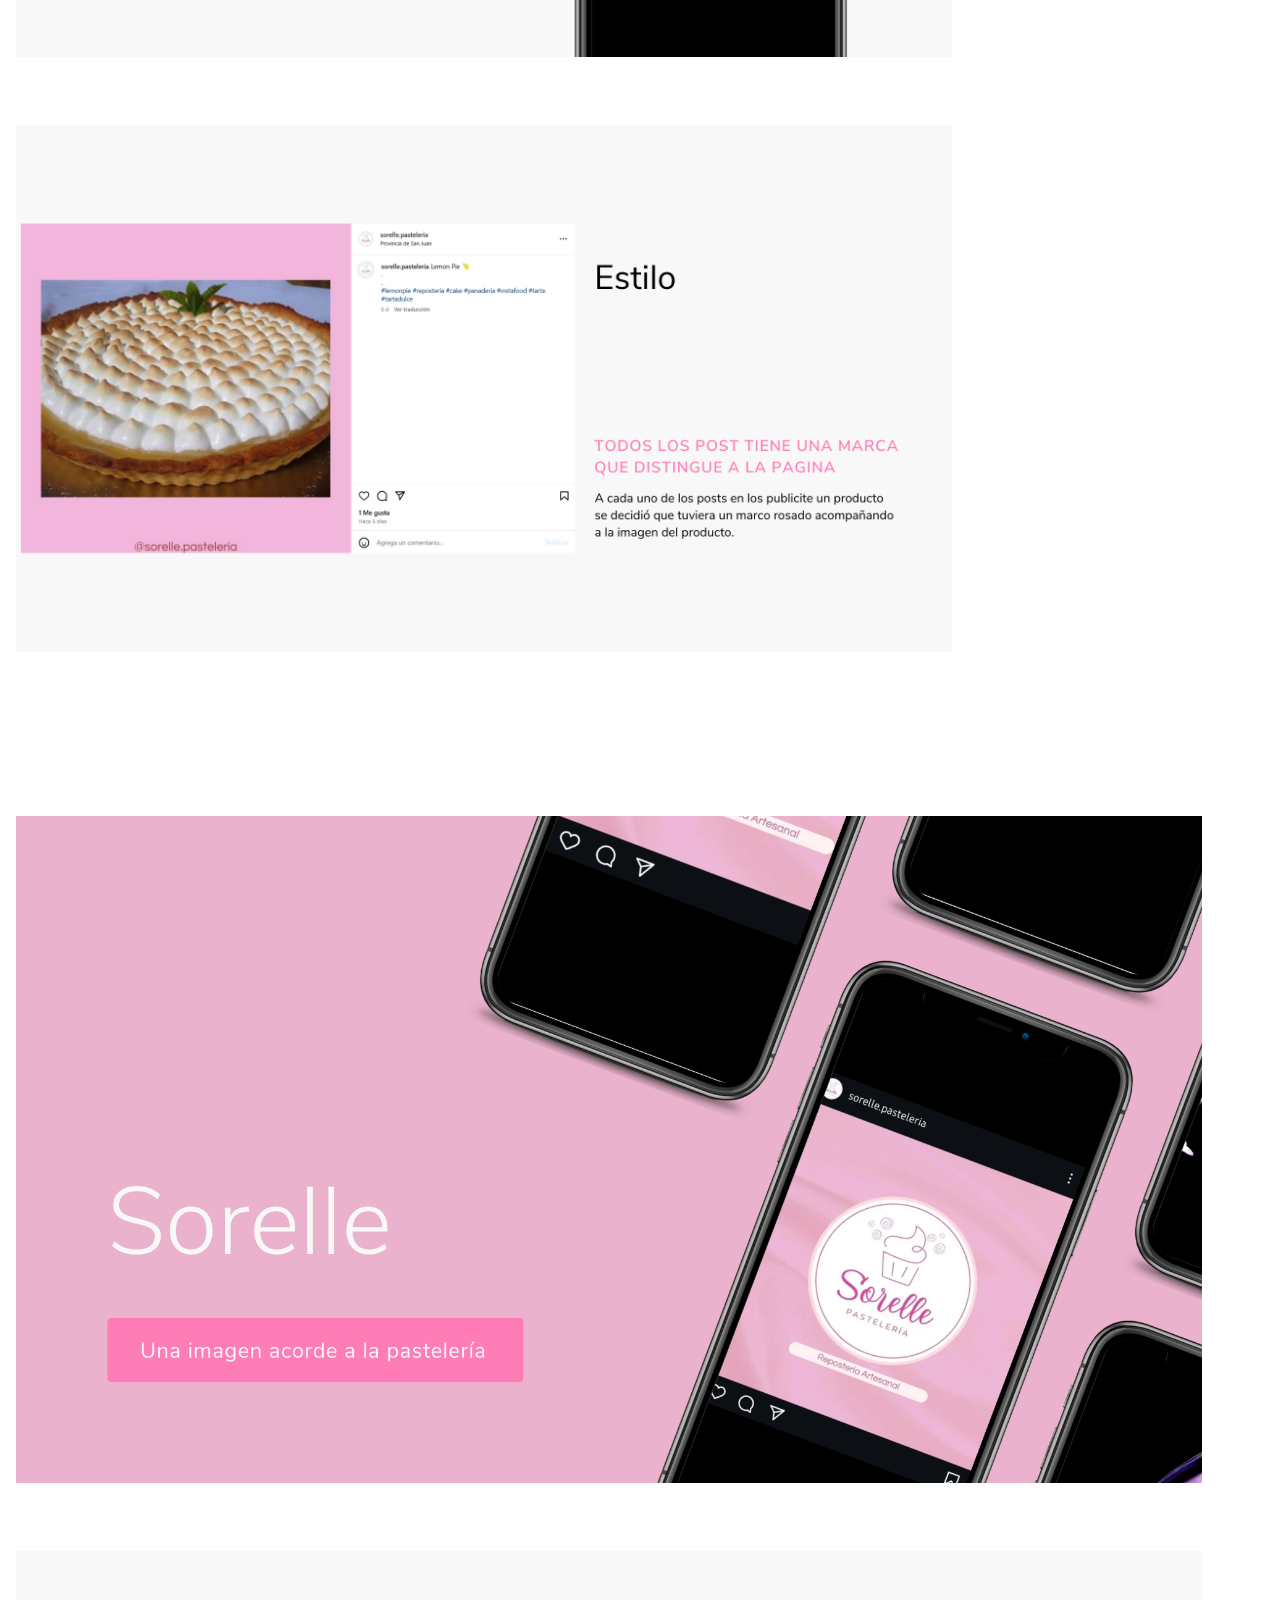
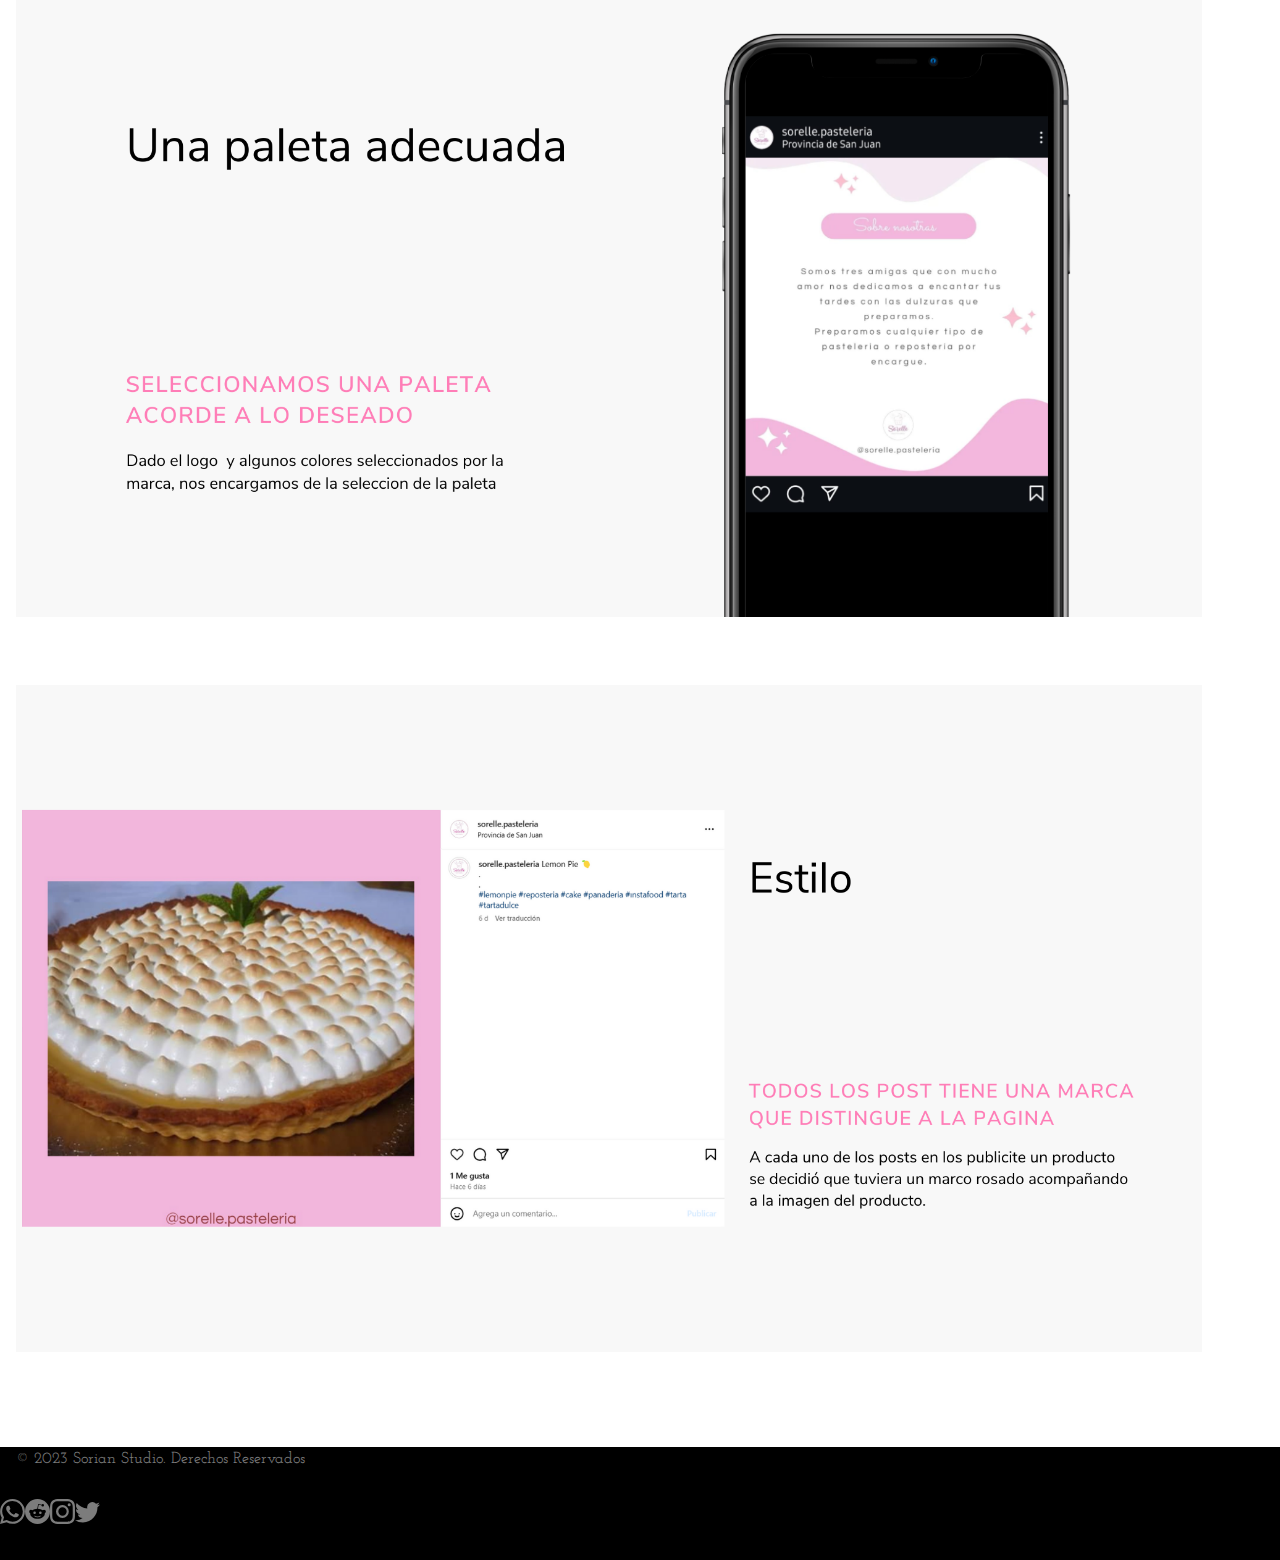
<file: publicacion.html>
<!DOCTYPE html>
<html lang="en">
<head>
    <meta charset="UTF-8">
    <meta name="viewport" content="width=device-width, initial-scale=1.0">
    <title>Diseño Sorelle</title>
    <link rel="stylesheet" href="./style.css">
    <link href="https://cdn.jsdelivr.net/npm/bootstrap@5.3.0/dist/css/bootstrap.min.css" rel="stylesheet" integrity="sha384-9ndCyUaIbzAi2FUVXJi0CjmCapSmO7SnpJef0486qhLnuZ2cdeRhO02iuK6FUUVM" crossorigin="anonymous">
</head>
<body>
    <!--Header-->
    <div class="conteiner-fluid">
        <nav class="navbar navbar-expand-lg navbar-light bg-light border-bottom fixed-top"style="margin-bottom: 20px;">
            <a href="./index.html#inicio" class="navbar-brand">
              <img src="./Imagenes/studio_sorian-transformed.png" alt="Sorian Studio" class="logo">
            </a>
            <button class="navbar-toggler ml-auto" type="button" style="border-radius: 0; border: 0 solid transparent;justify-self: end;" data-bs-toggle="collapse" data-bs-target="#navbarNav" aria-controls="navbarNav" aria-expanded="false" aria-label="Toggle navigation">
              <span class="navbar-toggler-icon"></span>
            </button>
            <div class="collapse navbar-collapse justify-content-end" id="navbarNav">
              <ul class="navbar-nav" style="float: rigth;">
                <li class="nav-item"><a href="./index.html#inicio" class="link-header">Inicio</a></li>
                <li class="nav-item"><a href="./index.html#nosotros" class="link-header">Nosotros</a></li>
                <li class="nav-item"><a href="./index.html#servicios" class="link-header">Servicios</a></li>
                <li class="nav-item"><a href="./portfolio.html" class="link-header">Portfolio</a></li>
                <li class="nav-item"><a href="./contacto.html" class="link-header">Contacto</a></li>
              </ul>
            </div>
        </nav>
    </div>
    <div class="container-fluid text-center" style="background-color: #F6CCDF;">
        <div class="row d-flex justify-content-center">
            <div class="col aling-self-center" style="padding-top: 72px;">
                <h1 class="Titulo1">PASTELERÍA SORELLE</h1>
            </div>
        </div>
        <div class="row d-flex justify-content-center" style="margin-top: 1rem;margin-bottom: 2rem;">
            <div class="col align-self-center">
                <span class="linea"></span>
                <span>
                    <svg class="triangle" xmlns="http://www.w3.org/2000/svg" width="30" height="30" fill="currentColor" class="bi bi-triangle" viewBox="0 0 16 16">
                    <path d="M7.938 2.016A.13.13 0 0 1 8.002 2a.13.13 0 0 1 .063.016.146.146 0 0 1 .054.057l6.857 11.667c.036.06.035.124.002.183a.163.163 0 0 1-.054.06.116.116 0 0 1-.066.017H1.146a.115.115 0 0 1-.066-.017.163.163 0 0 1-.054-.06.176.176 0 0 1 .002-.183L7.884 2.073a.147.147 0 0 1 .054-.057zm1.044-.45a1.13 1.13 0 0 0-1.96 0L.165 13.233c-.457.778.091 1.767.98 1.767h13.713c.889 0 1.438-.99.98-1.767L8.982 1.566z"/>
                  </svg>
                </span>
                <span class="linea"></span>              
            </div>
        </div>
        <div class="row d-flex justify-content-center">
            <div class="col-md-9 align-self-center">
              <h4 class="Texto1" style="margin-bottom: 3rem;">Diseñamos la pagina de instagram de la pastelería Sorelle. La propuesta digital tenia como objetivo comunicar y mostrar los pruductos que ofrecen, respetando la paleta de colores, tipografía y tratamiento de imágenes acorde a la imagen de la marca.</h4>
            </div>
        </div>
    </div>
    <div class="cotainer-fluid text-center" style="margin: 1rem;">
      <div class="row d-none d-sm-block justify-content-center" >
        <img src="./Imagenes/ig-sorelle.png" alt="Sorelle" style="margin-top: 6rem;margin-bottom: 2rem;width: 70%;height: auto;margin-right: 0rem;">
      </div>
      <div class="row d-sm-none d-md-none justify-content-center" >
        <img src="./Imagenes/ig-sorelle-sm.jpg" alt="Sorelle" style="margin-top: 6rem;margin-bottom: 2rem;width: 90%;height: auto;margin-right: 0rem;">
      </div>
      <div class="row d-flex justify-content-center">
          <div class="col aling-self-center" style="padding-top: 72px;">
              <h1 class="Titulo1">PUBLICACIONES</h1>
          </div>
      </div>
      <div class="row d-flex justify-content-center" style="margin-top: 1rem;margin-bottom: 2rem;">
          <div class="col align-self-center">
              <span class="linea"></span>
              <span>
                  <svg class="triangle" xmlns="http://www.w3.org/2000/svg" width="30" height="30" fill="currentColor" class="bi bi-triangle" viewBox="0 0 16 16">
                  <path d="M7.938 2.016A.13.13 0 0 1 8.002 2a.13.13 0 0 1 .063.016.146.146 0 0 1 .054.057l6.857 11.667c.036.06.035.124.002.183a.163.163 0 0 1-.054.06.116.116 0 0 1-.066.017H1.146a.115.115 0 0 1-.066-.017.163.163 0 0 1-.054-.06.176.176 0 0 1 .002-.183L7.884 2.073a.147.147 0 0 1 .054-.057zm1.044-.45a1.13 1.13 0 0 0-1.96 0L.165 13.233c-.457.778.091 1.767.98 1.767h13.713c.889 0 1.438-.99.98-1.767L8.982 1.566z"/>
                </svg>
              </span>
              <span class="linea"></span>              
          </div>
      </div>
      <div class="row d-none d-sm-block justify-content-center">
        <img src="./Imagenes/Sorelle/1.png" alt="Sorelle" style="margin-top: 6rem;margin-bottom: 2rem;width: 75%;height: auto;" >
      </div>
      <div class="row d-none d-sm-block justify-content-center">
        <img src="./Imagenes/Sorelle/2.png" alt="Sorelle" style="margin-top: 2rem;margin-bottom: 2rem;width: 75%;height: auto;">
      </div>
      <div class="row d-none d-sm-block justify-content-center">
        <img src="./Imagenes/Sorelle/3.png" alt="Sorelle" style="margin-top: 2rem;margin-bottom: 4rem;width: 75%;height: auto;">
      </div>
      <div class="row d-sm-none d-md-none justify-content-center">
        <img src="./Imagenes/Sorelle/1.png" alt="Sorelle" style="margin-top: 6rem;margin-bottom: 2rem;width: 95%;height: auto;" >
      </div>
      <div class="row d-sm-none d-md-none justify-content-center">
        <img src="./Imagenes/Sorelle/2.png" alt="Sorelle" style="margin-top: 2rem;margin-bottom: 2rem;width: 95%;height: auto;">
      </div>
      <div class="row d-sm-none d-md-none justify-content-center">
        <img src="./Imagenes/Sorelle/3.png" alt="Sorelle" style="margin-top: 2rem;margin-bottom: 4rem;width: 95%;height: auto;">
      </div>
    </div>
    <!--Footer-->
    <footer class="d-flex flex-wrap justify-content-between align-items-center border-top" style="background-color: black; margin-top: 1.5rem;">
        <div class="col-md-4 d-flex align-items-center">
            <h5 class="text-footer">© 2023 Sorian Studio. Derechos Reservados</h5>
        </div>
        <ul class="nav col-md-4 justify-content-end list-unstyled d-flex">
            <li class="ms-3"><a class="text-body-secondary" href="https://web.whatsapp.com/" ><svg style="margin-bottom: 2rem;" xmlns="http://www.w3.org/2000/svg" width="25" height="25" fill="#7c7c7c" class="bi bi-whatsapp" viewBox="0 0 16 16">
            <path d="M13.601 2.326A7.854 7.854 0 0 0 7.994 0C3.627 0 .068 3.558.064 7.926c0 1.399.366 2.76 1.057 3.965L0 16l4.204-1.102a7.933 7.933 0 0 0 3.79.965h.004c4.368 0 7.926-3.558 7.93-7.93A7.898 7.898 0 0 0 13.6 2.326zM7.994 14.521a6.573 6.573 0 0 1-3.356-.92l-.24-.144-2.494.654.666-2.433-.156-.251a6.56 6.56 0 0 1-1.007-3.505c0-3.626 2.957-6.584 6.591-6.584a6.56 6.56 0 0 1 4.66 1.931 6.557 6.557 0 0 1 1.928 4.66c-.004 3.639-2.961 6.592-6.592 6.592zm3.615-4.934c-.197-.099-1.17-.578-1.353-.646-.182-.065-.315-.099-.445.099-.133.197-.513.646-.627.775-.114.133-.232.148-.43.05-.197-.1-.836-.308-1.592-.985-.59-.525-.985-1.175-1.103-1.372-.114-.198-.011-.304.088-.403.087-.088.197-.232.296-.346.1-.114.133-.198.198-.33.065-.134.034-.248-.015-.347-.05-.099-.445-1.076-.612-1.47-.16-.389-.323-.335-.445-.34-.114-.007-.247-.007-.38-.007a.729.729 0 0 0-.529.247c-.182.198-.691.677-.691 1.654 0 .977.71 1.916.81 2.049.098.133 1.394 2.132 3.383 2.992.47.205.84.326 1.129.418.475.152.904.129 1.246.08.38-.058 1.171-.48 1.338-.943.164-.464.164-.86.114-.943-.049-.084-.182-.133-.38-.232z"/>
            </svg></a></li>
            <li class="ms-3"><a class="text-body-secondary" href="https://www.reddit.com/es/"><svg style="margin-bottom: 2rem;" xmlns="http://www.w3.org/2000/svg" width="25" height="25" fill="#7c7c7c" class="bi bi-reddit" viewBox="0 0 16 16">
                <path d="M6.167 8a.831.831 0 0 0-.83.83c0 .459.372.84.83.831a.831.831 0 0 0 0-1.661zm1.843 3.647c.315 0 1.403-.038 1.976-.611a.232.232 0 0 0 0-.306.213.213 0 0 0-.306 0c-.353.363-1.126.487-1.67.487-.545 0-1.308-.124-1.671-.487a.213.213 0 0 0-.306 0 .213.213 0 0 0 0 .306c.564.563 1.652.61 1.977.61zm.992-2.807c0 .458.373.83.831.83.458 0 .83-.381.83-.83a.831.831 0 0 0-1.66 0z"/>
                <path d="M16 8A8 8 0 1 1 0 8a8 8 0 0 1 16 0zm-3.828-1.165c-.315 0-.602.124-.812.325-.801-.573-1.9-.945-3.121-.993l.534-2.501 1.738.372a.83.83 0 1 0 .83-.869.83.83 0 0 0-.744.468l-1.938-.41a.203.203 0 0 0-.153.028.186.186 0 0 0-.086.134l-.592 2.788c-1.24.038-2.358.41-3.17.992-.21-.2-.496-.324-.81-.324a1.163 1.163 0 0 0-.478 2.224c-.02.115-.029.23-.029.353 0 1.795 2.091 3.256 4.669 3.256 2.577 0 4.668-1.451 4.668-3.256 0-.114-.01-.238-.029-.353.401-.181.688-.592.688-1.069 0-.65-.525-1.165-1.165-1.165z"/>
              </svg></a></li>
            <li class="ms-3"><a class="text-body-secondary" href="https://www.instagram.com/"><svg style="margin-bottom: 2rem;" xmlns="http://www.w3.org/2000/svg" width="25" height="25" fill="#7c7c7c" class="bi bi-instagram" viewBox="0 0 16 16">
                <path d="M8 0C5.829 0 5.556.01 4.703.048 3.85.088 3.269.222 2.76.42a3.917 3.917 0 0 0-1.417.923A3.927 3.927 0 0 0 .42 2.76C.222 3.268.087 3.85.048 4.7.01 5.555 0 5.827 0 8.001c0 2.172.01 2.444.048 3.297.04.852.174 1.433.372 1.942.205.526.478.972.923 1.417.444.445.89.719 1.416.923.51.198 1.09.333 1.942.372C5.555 15.99 5.827 16 8 16s2.444-.01 3.298-.048c.851-.04 1.434-.174 1.943-.372a3.916 3.916 0 0 0 1.416-.923c.445-.445.718-.891.923-1.417.197-.509.332-1.09.372-1.942C15.99 10.445 16 10.173 16 8s-.01-2.445-.048-3.299c-.04-.851-.175-1.433-.372-1.941a3.926 3.926 0 0 0-.923-1.417A3.911 3.911 0 0 0 13.24.42c-.51-.198-1.092-.333-1.943-.372C10.443.01 10.172 0 7.998 0h.003zm-.717 1.442h.718c2.136 0 2.389.007 3.232.046.78.035 1.204.166 1.486.275.373.145.64.319.92.599.28.28.453.546.598.92.11.281.24.705.275 1.485.039.843.047 1.096.047 3.231s-.008 2.389-.047 3.232c-.035.78-.166 1.203-.275 1.485a2.47 2.47 0 0 1-.599.919c-.28.28-.546.453-.92.598-.28.11-.704.24-1.485.276-.843.038-1.096.047-3.232.047s-2.39-.009-3.233-.047c-.78-.036-1.203-.166-1.485-.276a2.478 2.478 0 0 1-.92-.598 2.48 2.48 0 0 1-.6-.92c-.109-.281-.24-.705-.275-1.485-.038-.843-.046-1.096-.046-3.233 0-2.136.008-2.388.046-3.231.036-.78.166-1.204.276-1.486.145-.373.319-.64.599-.92.28-.28.546-.453.92-.598.282-.11.705-.24 1.485-.276.738-.034 1.024-.044 2.515-.045v.002zm4.988 1.328a.96.96 0 1 0 0 1.92.96.96 0 0 0 0-1.92zm-4.27 1.122a4.109 4.109 0 1 0 0 8.217 4.109 4.109 0 0 0 0-8.217zm0 1.441a2.667 2.667 0 1 1 0 5.334 2.667 2.667 0 0 1 0-5.334z"/>
              </svg></a></li>
              <li class="ms-3"><a class="text-body-secondary" href="https://twitter.com/"><svg style="margin-bottom: 2rem;" xmlns="http://www.w3.org/2000/svg" width="25" height="25" fill="#7c7c7c" class="bi bi-twitter" viewBox="0 0 16 16">
                <path d="M5.026 15c6.038 0 9.341-5.003 9.341-9.334 0-.14 0-.282-.006-.422A6.685 6.685 0 0 0 16 3.542a6.658 6.658 0 0 1-1.889.518 3.301 3.301 0 0 0 1.447-1.817 6.533 6.533 0 0 1-2.087.793A3.286 3.286 0 0 0 7.875 6.03a9.325 9.325 0 0 1-6.767-3.429 3.289 3.289 0 0 0 1.018 4.382A3.323 3.323 0 0 1 .64 6.575v.045a3.288 3.288 0 0 0 2.632 3.218 3.203 3.203 0 0 1-.865.115 3.23 3.23 0 0 1-.614-.057 3.283 3.283 0 0 0 3.067 2.277A6.588 6.588 0 0 1 .78 13.58a6.32 6.32 0 0 1-.78-.045A9.344 9.344 0 0 0 5.026 15z"/>
              </svg></a></li>
        </ul>
    </footer>
    <script src="https://cdn.jsdelivr.net/npm/bootstrap@5.3.0/dist/js/bootstrap.bundle.min.js" integrity="sha384-geWF76RCwLtnZ8qwWowPQNguL3RmwHVBC9FhGdlKrxdiJJigb/j/68SIy3Te4Bkz" crossorigin="anonymous"></script>
</body>
</html>
</file>
<file: style.css>
@import url('https://fonts.googleapis.com/css2?family=Josefin+Slab:ital,wght@0,100;0,200;0,300;0,400;0,500;0,600;0,700;1,100;1,200;1,300;1,400;1,500;1,600;1,700&family=Playfair+Display:ital,wght@0,400;0,500;0,600;0,700;0,800;0,900;1,400;1,500;1,600;1,700;1,800;1,900&display=swap');

#map {
    height: 400px;
    width: 100%;
}
#map.grayscale img {
    filter: grayscale(100%);
}
body {
    margin: 0;
    padding: 0;
}

.logo {
    margin-left: 2rem;
    width: 15%;
    height: auto;
}

.link-header {
    display: block;
    margin: 0rem 1.5rem;
    padding: var(--bs-nav-link-padding-y) var(--bs-nav-link-padding-x);
    font-family: 'Josefin Slab', serif;
    font-style: normal;
    font-weight: 700;
    font-size: 1.2rem;
    line-height: 30px;
    color: #000;
    text-decoration: none;
    background: 0 0;
    border: 0;
}

.link-header:hover,
.link-header:focus {
    text-decoration: underline;
    transition: .5s;
}

.nav {
    --bs-nav-link-padding-x: 1rem;
    --bs-nav-link-padding-y: 0.5rem;
    --bs-nav-link-font-weight: ;
    --bs-nav-link-color: #000;
    --bs-nav-link-hover-color: var(--bs-link-hover-color);
    display: flex;
    flex-wrap: wrap;
    padding-left: 0;
    margin-top: 1.5rem;
    margin-bottom: 0;
    margin-right: 2rem;
    list-style: none;
}

.border-bottom {
    border-bottom: var(--bs-border-width) var(--bs-border-style);
    --bs-border-color: black !important;
}

.text-footer {
    margin-left: 1rem;
    font-family: 'Josefin Slab', serif;
    font-style: normal;
    font-weight: 500;
    font-size: 1rem;
    line-height: 25px;
    color: #7c7c7c
}

.triangle {
    margin-bottom: -10px;
    margin-right: -5px;
    margin-left: -5px;
    transform: rotate(180deg);
    transform-origin: center;
}

.linea {
    display: inline-block;
    width: 10%;
    height: 1.15px;
    background-color: black;
}

.card-body .linea {
    display: inline-block;
    width: 30%;
    height: 1.1px;
    background-color: black;
}

.triangle-black {
    position: relative;
    display: inline-block;
    width: 0;
    height: 0;
    margin-bottom: -12px;
    margin-right: -6px;
    margin-left: -6px;
    border-left: 0.9rem solid transparent;
    border-right: 0.9rem solid transparent;
    border-top: 1.6rem solid black;
}

.full-width-image {
    width: 100%;
    height: auto;
}

#card-nos {
    margin: auto;
    width: 85%;
    border-top: 2px solid black;
    border-bottom: 2px solid black;
    border-left: 0px solid transparent;
    border-right: 0px solid transparent;
    border-radius: 0;
}

#card-serv {
    margin: auto;
    width: 100%;
    border: 2px solid black;
    border-radius: 0;
}

.img-nos {
    width: 70%;
    height: auto;
    margin: 0.8rem;
}

.btn-square {
    background-color: white;
    width: 50px;
    height: 50px;
    border-radius: 0;
    align-self: center;
}

#mod-nos {
    border-top: 3px solid black;
    border-bottom: 3px solid black;
    border-left: 0px solid transparent;
    border-right: 0px solid transparent;
    border-radius: 0;
}

#button-fin {
    background-color: black;
    border-radius: 0;
    color: white;
    padding: 5%;
    font-family: 'Josefin Slab', serif;
    font-style: normal;
    font-weight: 400;
    font-size: 1.7rem;
    line-height: 43px;
    letter-spacing: 0.04em;
    margin: 2rem;
}

.Titulo1 {
    font-family: 'Playfair Display', serif;
    font-style: normal;
    font-weight: 600;
    font-size: 2rem;
    line-height: 48px;
    letter-spacing: 0.04em;
    margin-top: 4rem;
    margin-bottom: 0.5rem;
}

.Subtitulo1 {
    font-family: 'Playfair Display', serif;
    font-style: normal;
    font-weight: 530;
    font-size: 1.6rem;
    line-height: 43px;
    letter-spacing: 0.04em;
    margin-bottom: 1rem;
}

.Subtitulo2 {
    font-family: 'Playfair Display', serif;
    font-style: normal;
    font-weight: 600;
    font-size: 1.2rem;
    line-height: 24px;
}

.Texto1 {
    font-family: 'Playfair Display', serif;
    font-style: normal;
    font-weight: 400;
    font-size: 1.5rem;
    line-height: 44px;
    text-align: center;
    letter-spacing: 0.13em;
    margin-top: 2rem;
    margin-bottom: 2rem;
}

.Texto2 {
    font-family: 'Playfair Display';
    font-style: normal;
    font-weight: 550;
    font-size: 1rem;
    line-height: 30px;
    letter-spacing: 0.03em;
    margin: 1.5rem;
    text-align: justify;
}

#textoserv {
    margin: 2rem 1rem;
    text-align: center;
}

.Texto3 {
    font-family: 'Playfair Display', serif;
    font-style: normal;
    font-weight: 520;
    font-size: 1rem;
    line-height: 21px;
    padding: 0 1.5rem;
    margin-bottom: 2rem;
}
.img-small{
    margin-top: 6rem;
    margin-bottom: 2rem;
    width: 75%;
    height: auto;
}
.accordion-button:hover{
    background-color: #7c7c7c !important;
    color: white !important;
    margin-top: -2px;
    border-top: 3px solid white; /* Agregar borde superior negro */
    border-bottom: 3px solid white; /* Agregar borde inferior negro */
}
.accordion-item.active .accordion-button.Subtitulo1{
    background-color: #7c7c7c !important;
    color: white !important;
    margin-top: -2px;
    border-top: 3px solid white; /* Agregar borde superior negro */
    border-bottom: 3px solid white; /* Agregar borde inferior negro */
}

/* Cambiar el color de la flecha a blanco */
.accordion-button.collapsed::after{
    color: white !important;
  }
.accordion-item {
    border-left: 2px solid transparent; /* Añadir un borde izquierdo transparente */
    border-right: 2px solid transparent; /* Añadir un borde derecho transparente */
  }
.accordion-body{
    margin: 0.5rem;
}

  
@media only screen and (max-width: 767.98px){
    .logo {
        width: 15%;
        height: auto;
        margin-left: 1rem;
        padding-left: 0.5rem;
    }
    #card-nos {
        margin: auto;
        width: 90%;
        border-top: 2px solid black;
        border-bottom: 2px solid black;
        border-left: 0px solid transparent;
        border-right: 0px solid transparent;
        border-radius: 0;
    }
    .link-header{
        font-size: 1rem;
        line-height: 20px;
        padding: 0.5rem;
    }
    .text-footer{
        font-size: 0.7rem;
        font-weight: 550;
        padding-top: 1rem;
    }
    .Titulo1{
        font-size: 1.7rem;
        line-height: 35px;
    }
    .Subtitulo1{
        font-size: 1.5rem;
        line-height: 25px;
    }
    .Texto1{
        font-weight: 400;
        font-size: 1.2rem;
        line-height: 30px;
        letter-spacing: 0.10em;
        margin-bottom: 1rem;
    }
    .Texto2{
        line-height: 30px;
        letter-spacing: 0.04em;
        margin: 0.5rem;
    }
    #button-fin{
        margin: 0;
        padding: -1rem;
    }
    .img-small{
        width: 95%;
        height: auto;
    }
}
@media only screen and (max-width: 575.98px){
    .logo {
        width: 70px;
        height: auto;
        margin-left: 1rem;
        padding-left: 0.5rem;
    }
    #card-nos {
        margin: auto;
        width: 95%;
        border-top: 2px solid black;
        border-bottom: 2px solid black;
        border-left: 0px solid transparent;
        border-right: 0px solid transparent;
        border-radius: 0;
    }
    .link-header{
        font-size: 1.5rem;
        margin: 0.9rem;
    }
    .link-header:hover{
        background: none;
        text-decoration:underline;
    }
    .text-footer{
        font-size: 0.8rem;
        font-weight: 520;
        padding-top: 1rem;
    }
    .Titulo1{
        font-size: 1.5rem;
        line-height: 35px;
    }
    .Subtitulo1{
        font-size: 1.4rem;
        line-height: 20px;
    }
    .Texto1{
        font-size: 1rem;
        line-height: 30px;
        margin: 1.2rem;
    }
    .img-small{
        width: 95%;
        height: auto;
    }
}
</file>
